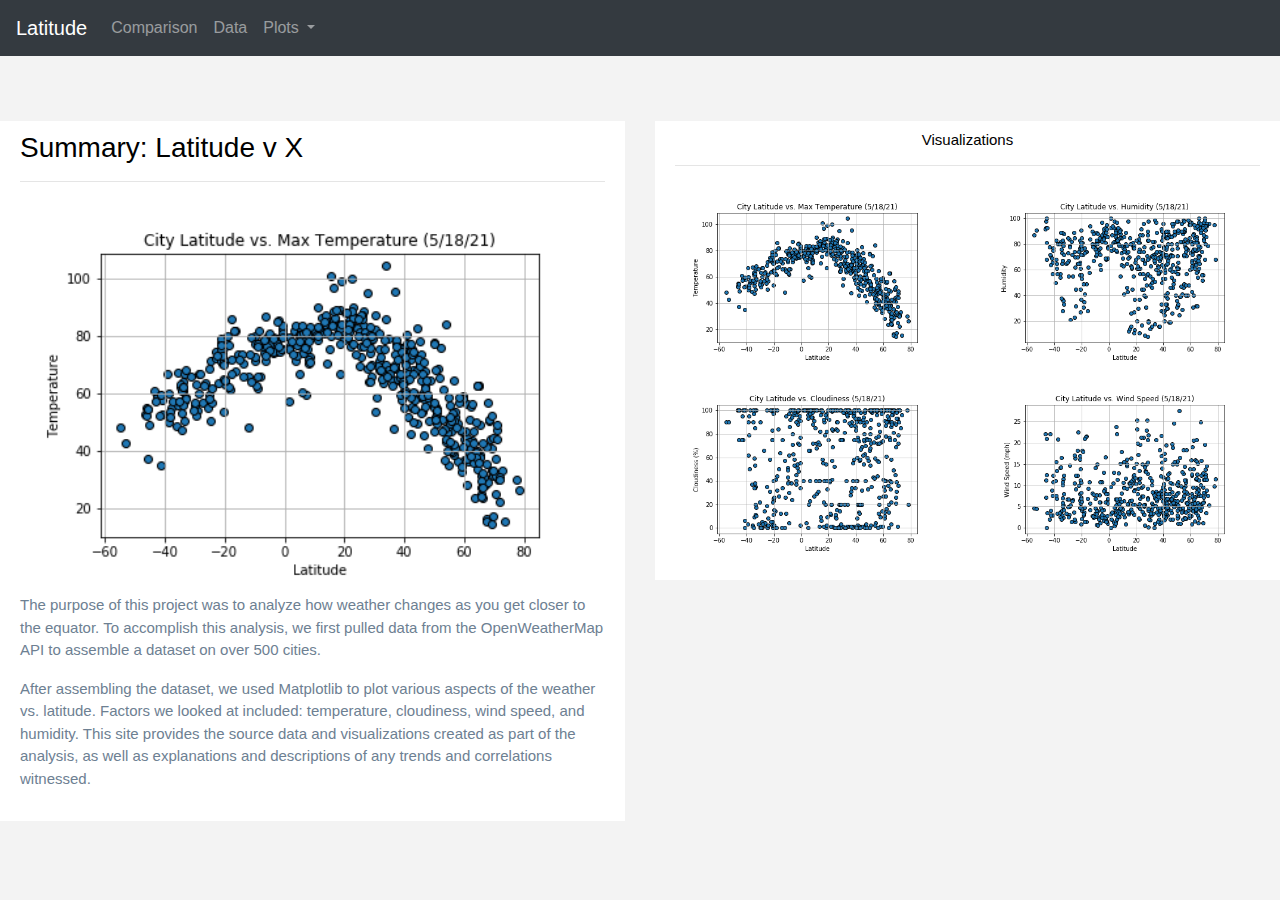
<file: index.html>
<!DOCTYPE html>
<html lang="en">

<head>
    <meta charset="UTF-8">
    <meta http-equiv="X-UA-Compatible" content="IE=edge">
    <meta name="viewport" content="width=device-width, initial-scale=1.0">
    <title>Main Page</title>
</head>
<link rel="stylesheet" href="https://stackpath.bootstrapcdn.com/bootstrap/4.3.1/css/bootstrap.min.css"
    integrity="sha384-ggOyR0iXCbMQv3Xipma34MD+dH/1fQ784/j6cY/iJTQUOhcWr7x9JvoRxT2MZw1T" crossorigin="anonymous">

<link rel="stylesheet" href="https://maxcdn.bootstrapcdn.com/bootstrap/4.0.0/css/bootstrap.min.css"
    integrity="sha384-Gn5384xqQ1aoWXA+058RXPxPg6fy4IWvTNh0E263XmFcJlSAwiGgFAW/dAiS6JXm" crossorigin="anonymous">
<link rel="stylesheet" type="text/css" href="st.css">


<body>
    <nav class="navbar navbar-expand-sm navbar-dark bg-dark">
        <a href="index.html" class="navbar-brand">Latitude</a>
        <button class="navbar-toggler" data-toggle="collapse" data-target="#navbarMenu">
            <span class="navbar-toggler-icon"></span>
        </button>
        <div class="collapse navbar-collapse" id="navbarMenu">
            <ul class="navbar-nav">
                <li>
                    <a href="Comparison.html" class="nav-link">Comparison</a>

                </li>
                <li>
                    <a href="Data.html" class="nav-link">Data</a>

                </li>

                <li class="nav-item dropdown">
                    <a class="nav-link dropdown-toggle" href="#" id="navbarDropdown" role="button"
                        data-toggle="dropdown" aria-haspopup="true" aria-expanded="false">
                        Plots
                    </a>
                    <div class="dropdown-menu" aria-labelledby="navbarDropdown">
                        <a class="dropdown-item" href="max_temp.html">Max Temperature</a>
                        <a class="dropdown-item" href="Humidity.html">Humidity</a>
                        <a class="dropdown-item" href="Cloudiness.html">Cloudiness</a>
                        <a class="dropdown-item" href="wind_speed.html">Wind Speed</a>

                    </div>
                </li>
            </ul>

        </div>


    </nav>





    <div class="row">
        <div class="col-md-6">
            <div class="box">
                <h3>Summary: Latitude v X</h3>
                <hr>
                <img id="bio-image" src="Images\Lat v temp.png" alt="temp">
                <p>The purpose of this project was to analyze how weather changes as you get closer to the
                    equator.
                    To accomplish this analysis, we first pulled data from the OpenWeatherMap API to assemble a
                    dataset on over 500 cities.</p>
                <p>After assembling the dataset, we used Matplotlib to plot various aspects of the weather vs.
                    latitude.
                    Factors we looked at included: temperature, cloudiness, wind speed, and humidity. This site
                    provides the
                    source data and visualizations created as part of the analysis, as well as explanations and
                    descriptions of
                    any trends and correlations witnessed.</p>
            </div>
        </div>


        <div class="col-md-6">
            <div class="box">
                <h5>Visualizations</h5>
                <hr>


                <div class="row">
                    <div class="col-md-6">
                        <a href="max_temp.html">
                            <img src="Images\Lat v temp.png" alt="Temp">
                        </a>
                    </div>
                    <div class="col-md-6">
                        <a href="Humidity.html">
                            <img src="Images\Lat v Humidity.png" alt="Humidity">
                        </a>
                    </div>
                    <div class="col-md-6">
                        <a href="Cloudiness.html">
                            <img src="Images\Lat v Cloudiness.png" alt="Cloudiness">
                        </a>

                    </div>
                    <div class="col-md-6">
                        <a href="wind_speed.html">
                            <img src="Images\Lat v Widnd Speed.png" alt="Widn Speed">
                        </a>
                    </div>


                </div>

            </div>

        </div>
    </div>




    <script src="https://code.jquery.com/jquery-3.2.1.slim.min.js"
        integrity="sha384-KJ3o2DKtIkvYIK3UENzmM7KCkRr/rE9/Qpg6aAZGJwFDMVNA/GpGFF93hXpG5KkN"
        crossorigin="anonymous"></script>
    <script src="https://cdnjs.cloudflare.com/ajax/libs/popper.js/1.12.9/umd/popper.min.js"
        integrity="sha384-ApNbgh9B+Y1QKtv3Rn7W3mgPxhU9K/ScQsAP7hUibX39j7fakFPskvXusvfa0b4Q"
        crossorigin="anonymous"></script>
    <script src="https://maxcdn.bootstrapcdn.com/bootstrap/4.0.0/js/bootstrap.min.js"
        integrity="sha384-JZR6Spejh4U02d8jOt6vLEHfe/JQGiRRSQQxSfFWpi1MquVdAyjUar5+76PVCmYl"
        crossorigin="anonymous"></script>


</body>


</html>
</file>
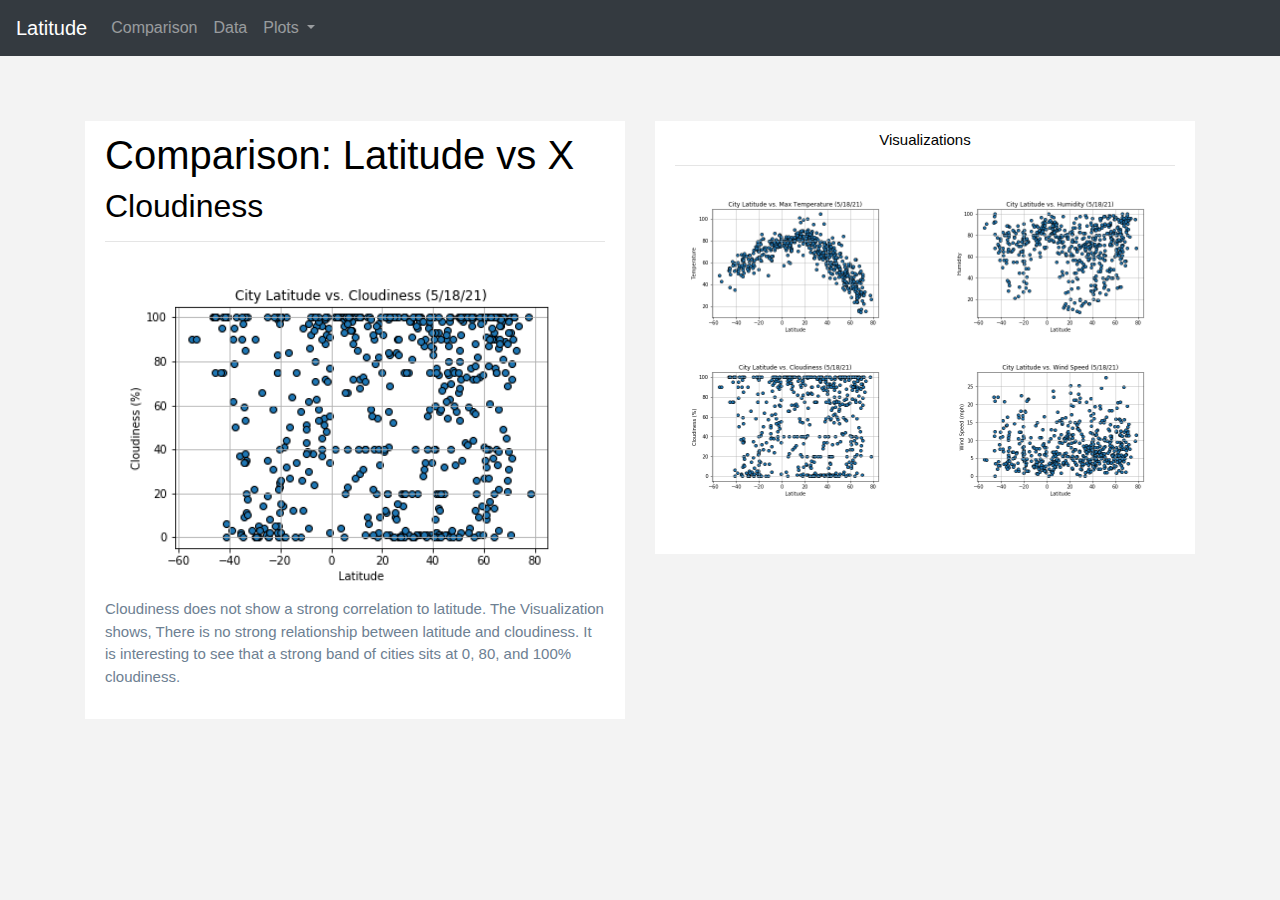
<file: Cloudiness.html>
<!DOCTYPE html>
<html lang="en">

<head>
    <meta charset="UTF-8">
    <meta http-equiv="X-UA-Compatible" content="IE=edge">
    <meta name="viewport" content="width=device-width, initial-scale=1.0">
    <title>Cloudiness</title>
</head>
<link rel="stylesheet" href="https://stackpath.bootstrapcdn.com/bootstrap/4.3.1/css/bootstrap.min.css"
    integrity="sha384-ggOyR0iXCbMQv3Xipma34MD+dH/1fQ784/j6cY/iJTQUOhcWr7x9JvoRxT2MZw1T" crossorigin="anonymous">
<link rel="stylesheet" type="text/css" href="st.css">


<body>
    <nav class="navbar navbar-expand-sm navbar-dark bg-dark">
        <a href="index.html" class="navbar-brand">Latitude</a>
        <button class="navbar-toggler" data-toggle="collapse" data-target="#navbarMenu">
            <span class="navbar-toggler-icon"></span>
        </button>
        <div class="collapse navbar-collapse" id="navbarMenu">
            <ul class="navbar-nav">
                <li>
                    <a href="Comparison.html" class="nav-link">Comparison</a>

                </li>
                <li>
                    <a href="Data.html" class="nav-link">Data</a>

                </li>

                <li class="nav-item dropdown">
                    <a class="nav-link dropdown-toggle" href="#" id="navbarDropdown" role="button"
                        data-toggle="dropdown" aria-haspopup="true" aria-expanded="false">
                        Plots
                    </a>
                    <div class="dropdown-menu" aria-labelledby="navbarDropdown">
                        <a class="dropdown-item" href="max_temp.html">Max Temperature</a>
                        <a class="dropdown-item" href="Humidity.html">Humidity</a>
                        <a class="dropdown-item" href="Cloudiness.html">Cloudiness</a>
                        <a class="dropdown-item" href="wind_speed.html">Wind Speed</a>

                    </div>
                </li>
            </ul>

        </div>


    </nav>


    <div class="container">
        <div class="row">
            <div class="col-md-6">
                <div class="box">
                    <h1 class="title">Comparison: Latitude vs X</h1>
                    <h2> Cloudiness</h2>
                    <hr>
                    <a target="_blank" href="\Images\Lat v Cloudiness.png">
                        <img src="\Images\Lat v Cloudiness.png" alt="Cloudiness"></a>
                    <p>Cloudiness does not show a strong correlation to latitude. The Visualization shows,
                        There is no strong relationship between latitude and cloudiness. It is interesting to see that a
                        strong band of cities sits at 0, 80, and 100% cloudiness.</p>

                </div>

            </div>






            <div class="col-md-6">
                <div class="box">
                    <h5>Visualizations</h5>
                    <hr>


                    <div class="row" style="padding-bottom: 30px;">
                        <div class="col-md-6">
                            <a href="max_temp.html">
                                <img id="bio-image" src="Images\Lat v temp.png" alt="Temp">
                            </a>
                        </div>
                        <div class="col-md-6">
                            <a href="Humidity.html">
                                <img src="Images\Lat v Humidity.png" alt="Humidity">
                            </a>
                        </div>
                        <div class="col-md-6">
                            <a href="Cloudiness.html">
                                <img src="Images\Lat v Cloudiness.png" alt="Cloudiness">
                            </a>

                        </div>
                        <div class="col-md-6">
                            <a href="wind_speed.html">
                                <img src="Images\Lat v Widnd Speed.png" alt="Widn Speed">
                            </a>
                        </div>


                    </div>


                </div>
            </div>

            <script src="https://code.jquery.com/jquery-3.2.1.slim.min.js"
                integrity="sha384-KJ3o2DKtIkvYIK3UENzmM7KCkRr/rE9/Qpg6aAZGJwFDMVNA/GpGFF93hXpG5KkN"
                crossorigin="anonymous"></script>
            <script src="https://cdnjs.cloudflare.com/ajax/libs/popper.js/1.12.9/umd/popper.min.js"
                integrity="sha384-ApNbgh9B+Y1QKtv3Rn7W3mgPxhU9K/ScQsAP7hUibX39j7fakFPskvXusvfa0b4Q"
                crossorigin="anonymous"></script>
            <script src="https://maxcdn.bootstrapcdn.com/bootstrap/4.0.0/js/bootstrap.min.js"
                integrity="sha384-JZR6Spejh4U02d8jOt6vLEHfe/JQGiRRSQQxSfFWpi1MquVdAyjUar5+76PVCmYl"
                crossorigin="anonymous"></script>
</body>

</html>
</file>
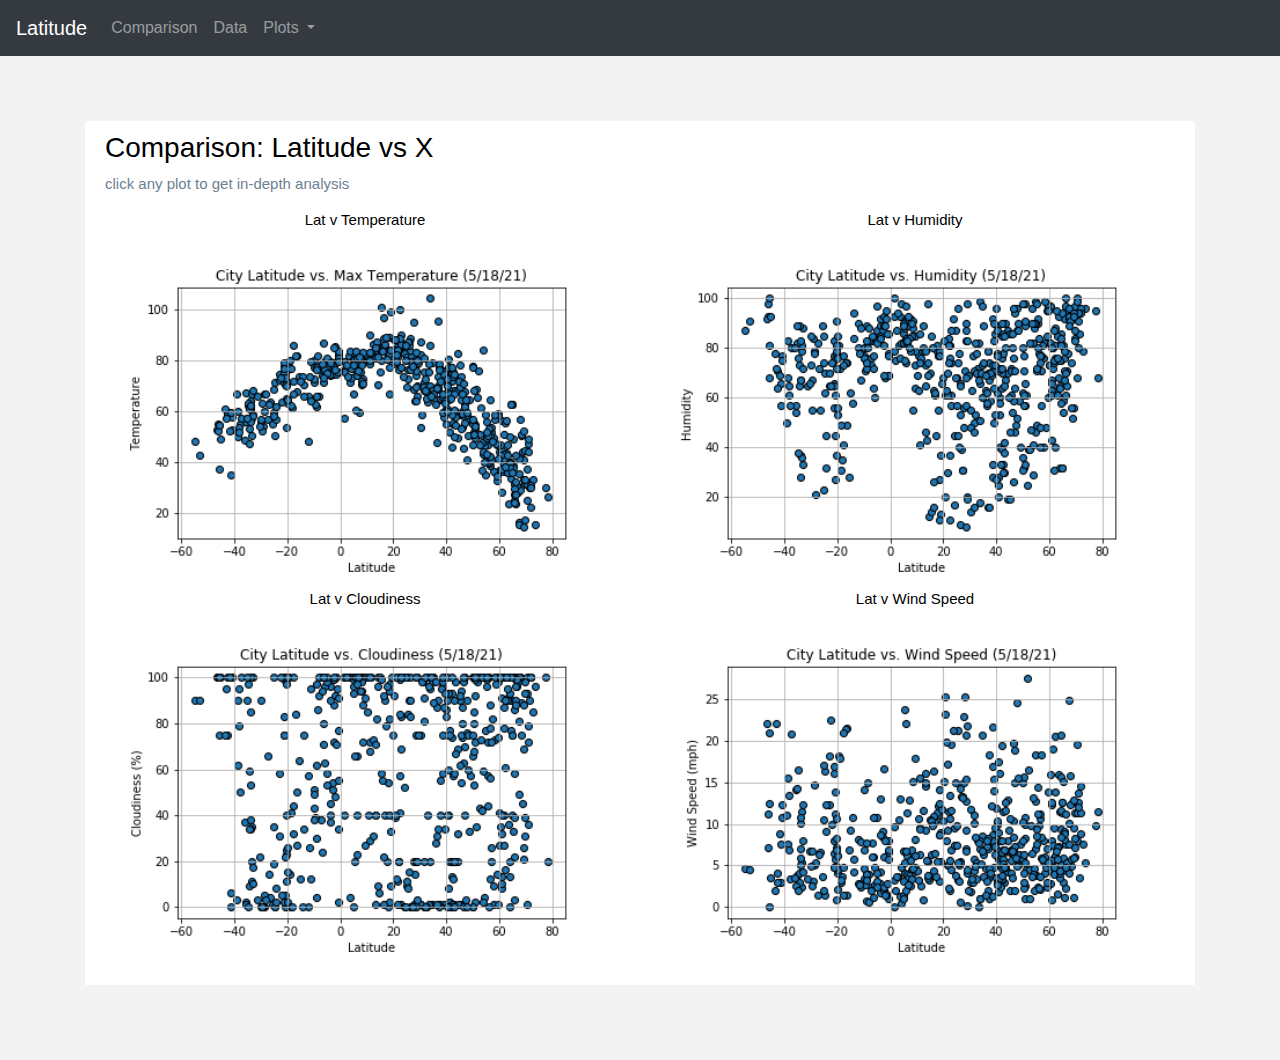
<file: Comparison.html>
<!DOCTYPE html>
<html lang="en">

<head>
    <meta charset="UTF-8">
    <meta http-equiv="X-UA-Compatible" content="IE=edge">
    <meta name="viewport" content="width=device-width, initial-scale=1.0">
    <title>Comparison</title>


</head>
<link rel="stylesheet" href="https://stackpath.bootstrapcdn.com/bootstrap/4.3.1/css/bootstrap.min.css"
    integrity="sha384-ggOyR0iXCbMQv3Xipma34MD+dH/1fQ784/j6cY/iJTQUOhcWr7x9JvoRxT2MZw1T" crossorigin="anonymous">
<link rel="stylesheet" type="text/css" href="st.css">



<body>
    <nav class="navbar navbar-expand-sm navbar-dark bg-dark">
        <a href="index.html" class="navbar-brand">Latitude</a>
        <button class="navbar-toggler" data-toggle="collapse" data-target="#navbarMenu">
            <span class="navbar-toggler-icon"></span>
        </button>
        <div class="collapse navbar-collapse" id="navbarMenu">
            <ul class="navbar-nav">
                <li>
                    <a href="Comparison.html" class="nav-link">Comparison</a>

                </li>
                <li>
                    <a href="Data.html" class="nav-link">Data</a>

                </li>

                <li class="nav-item dropdown">
                    <a class="nav-link dropdown-toggle" href="#" id="navbarDropdown" role="button"
                        data-toggle="dropdown" aria-haspopup="true" aria-expanded="false">
                        Plots
                    </a>
                    <div class="dropdown-menu" aria-labelledby="navbarDropdown">
                        <a class="dropdown-item" href="max_temp.html">Max Temperature</a>
                        <a class="dropdown-item" href="Humidity.html">Humidity</a>
                        <a class="dropdown-item" href="Cloudiness.html">Cloudiness</a>
                        <a class="dropdown-item" href="wind_speed.html">Wind Speed</a>

                    </div>
                </li>
            </ul>

        </div>


    </nav>

    <div class="container">
        <div class="box">
            <h3 class="title">Comparison: Latitude vs X</h3>
            <p> click any plot to get in-depth analysis</p>

            <div class="row">
                <div class="col-md-6">
                    <h5>Lat v Temperature</h5>
                    <p><a href="max_temp.html">
                            <img src="Images\Lat v temp.png" alt="Temp"></a>
                    </p>
                </div>



                <div class="col-md-6">
                    <h5>Lat v Humidity</h5>
                    <p><a href="Humidity.html">
                            <img src="Images\Lat v Humidity.png" alt="Humidity"></a></p>

                </div>
            </div>



            <div class="row">
                <div class="col-md-6">
                    <h5>Lat v Cloudiness</h5>
                    <p><a href="Cloudiness.html">
                            <img src="Images\Lat v Cloudiness.png" alt="Cloudiness"></a></p>
                </div>



                <div class="col-md-6">
                    <h5>Lat v Wind Speed</h5>
                    <div><a href="wind_speed.html">
                            <img src="Images\Lat v Widnd Speed.png" alt="Widn Speed"></a></div>

                </div>
            </div>
        </div>


    </div>


    <script src="https://code.jquery.com/jquery-3.2.1.slim.min.js"
        integrity="sha384-KJ3o2DKtIkvYIK3UENzmM7KCkRr/rE9/Qpg6aAZGJwFDMVNA/GpGFF93hXpG5KkN"
        crossorigin="anonymous"></script>
    <script src="https://cdnjs.cloudflare.com/ajax/libs/popper.js/1.12.9/umd/popper.min.js"
        integrity="sha384-ApNbgh9B+Y1QKtv3Rn7W3mgPxhU9K/ScQsAP7hUibX39j7fakFPskvXusvfa0b4Q"
        crossorigin="anonymous"></script>
    <script src="https://maxcdn.bootstrapcdn.com/bootstrap/4.0.0/js/bootstrap.min.js"
        integrity="sha384-JZR6Spejh4U02d8jOt6vLEHfe/JQGiRRSQQxSfFWpi1MquVdAyjUar5+76PVCmYl"
        crossorigin="anonymous"></script>

</body>

</html>
</file>
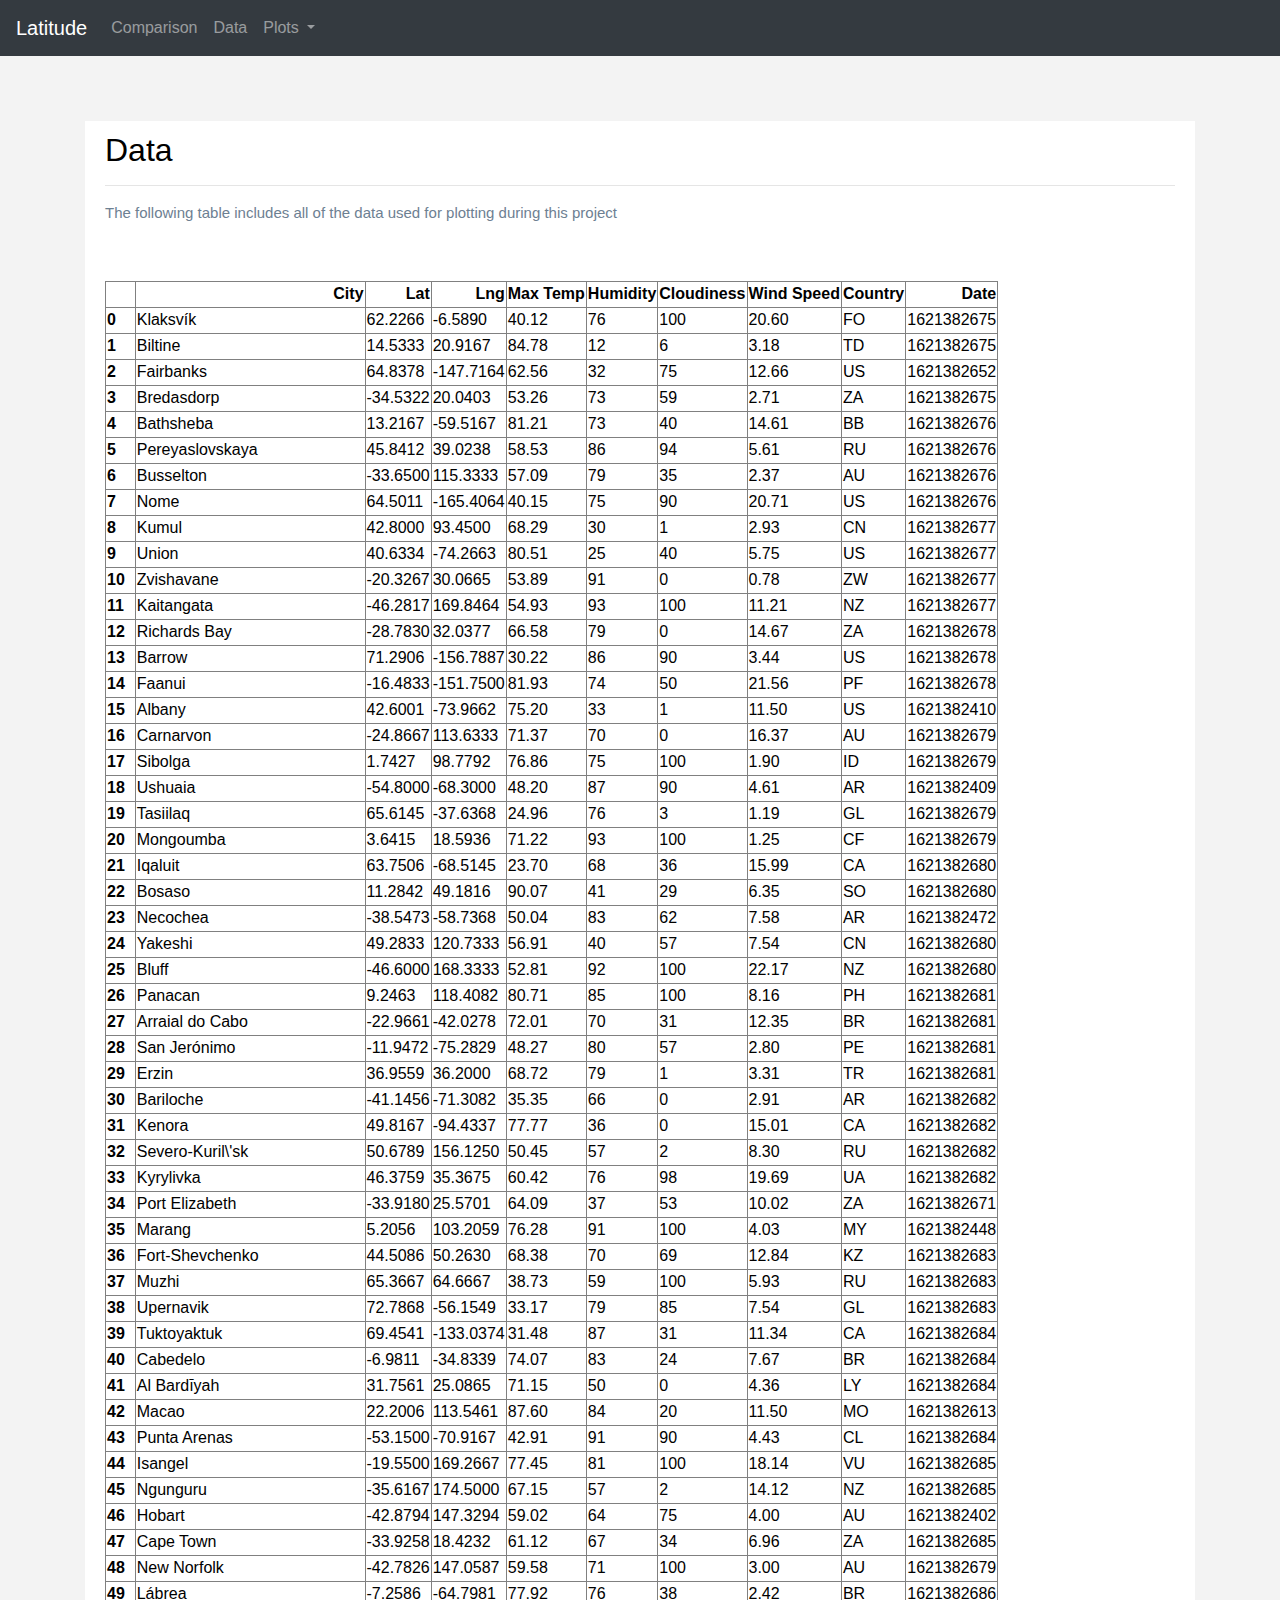
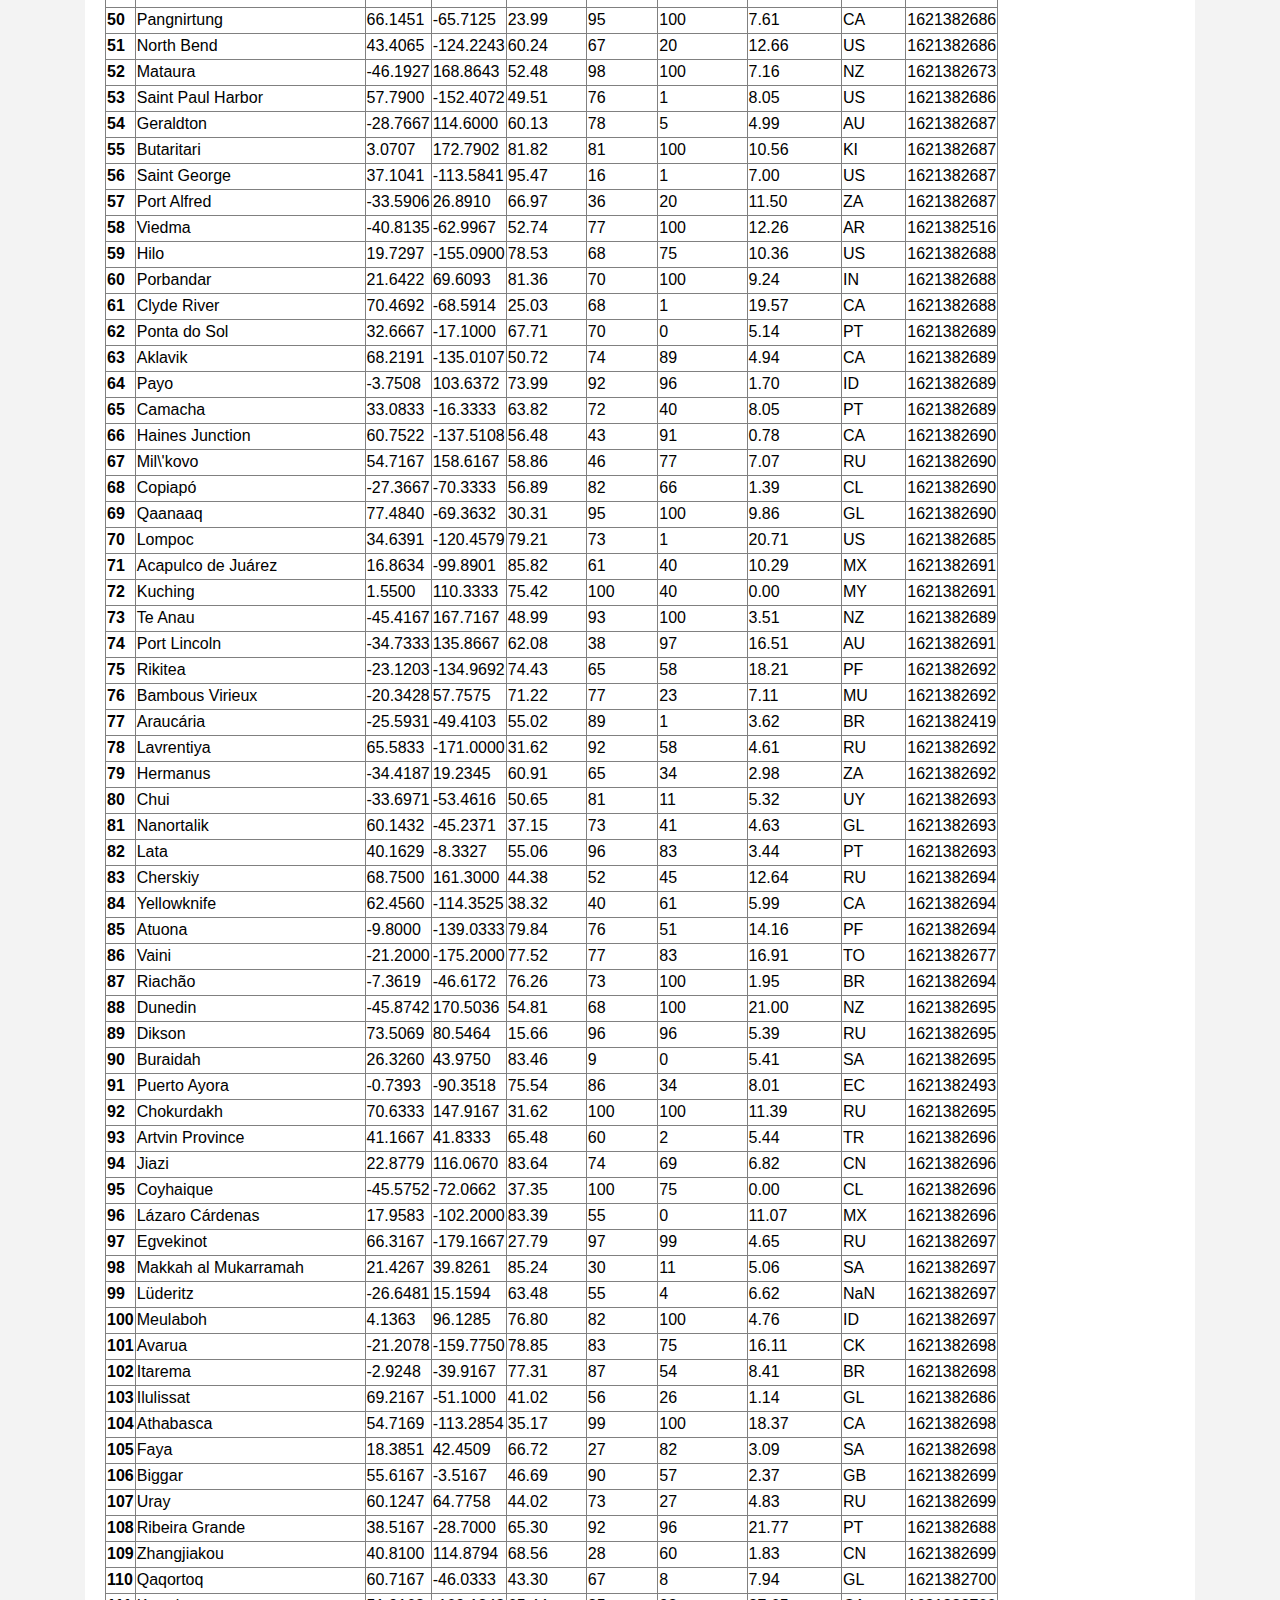
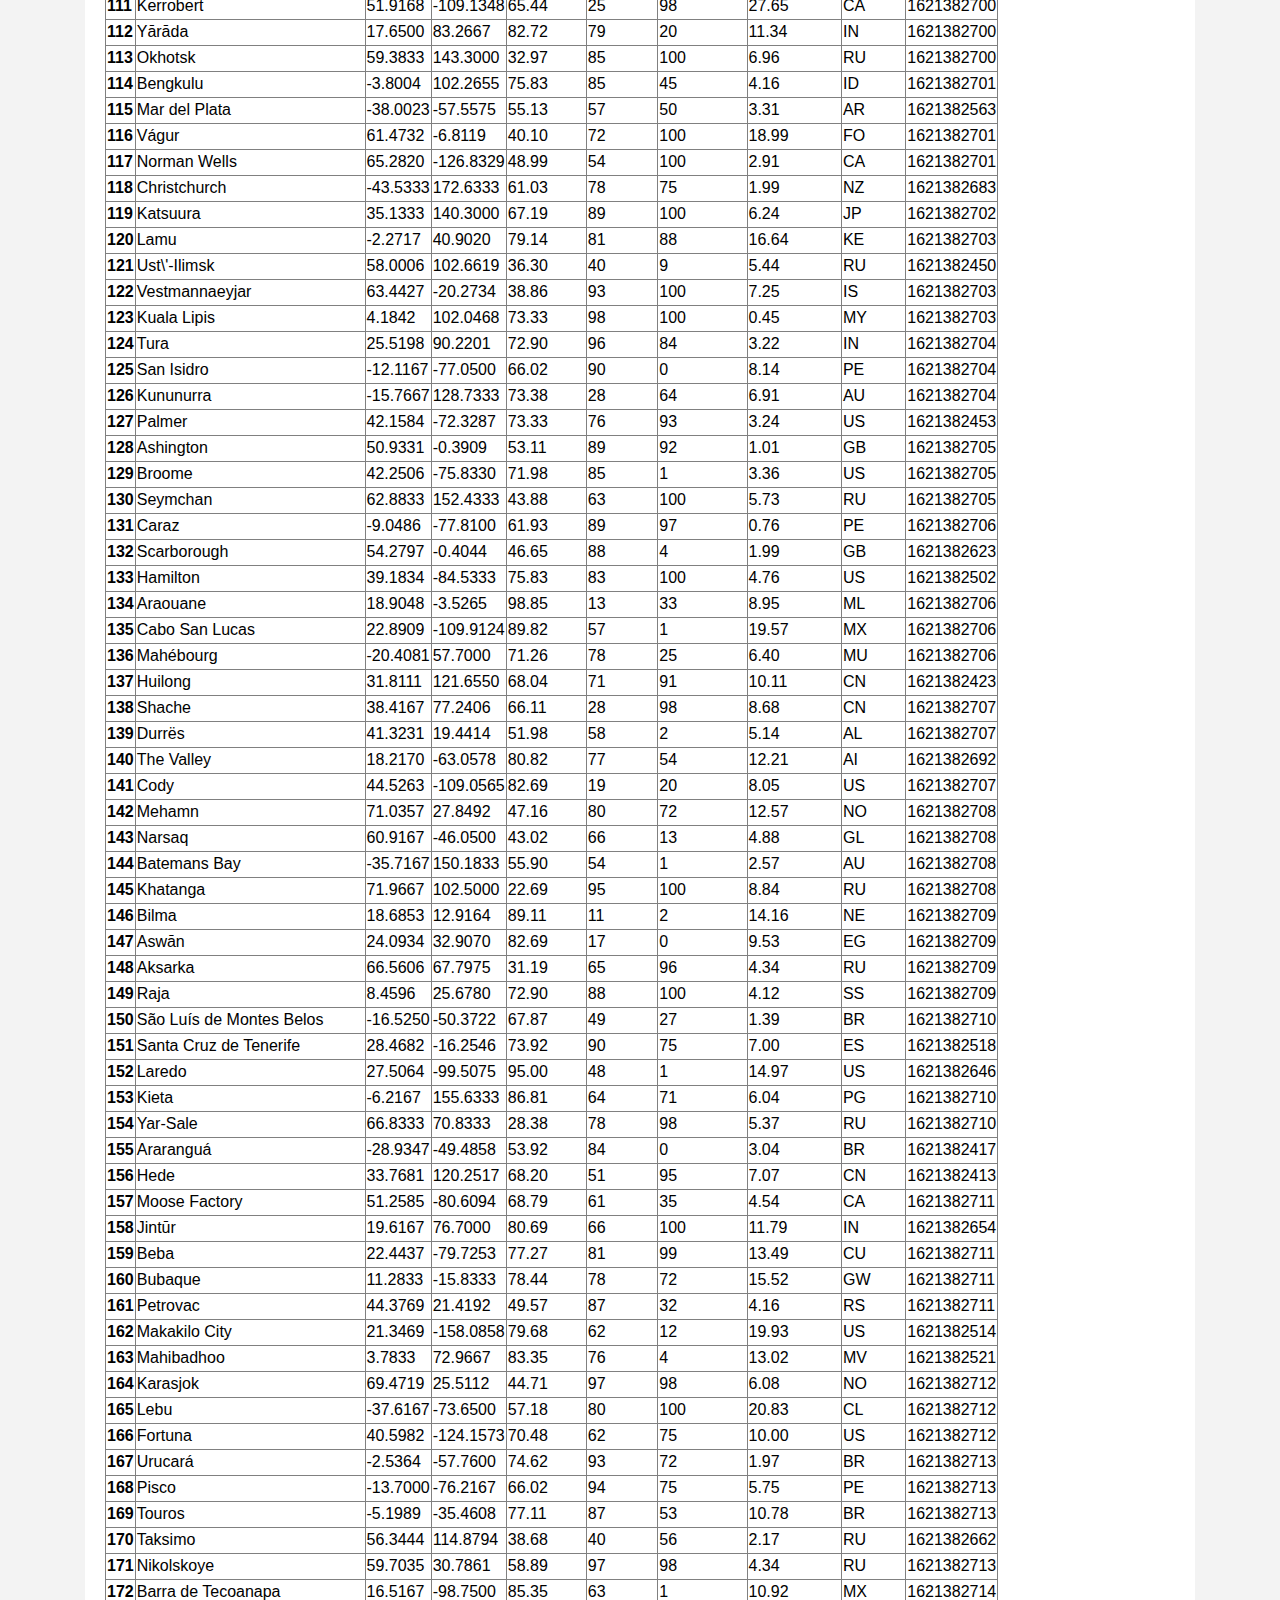
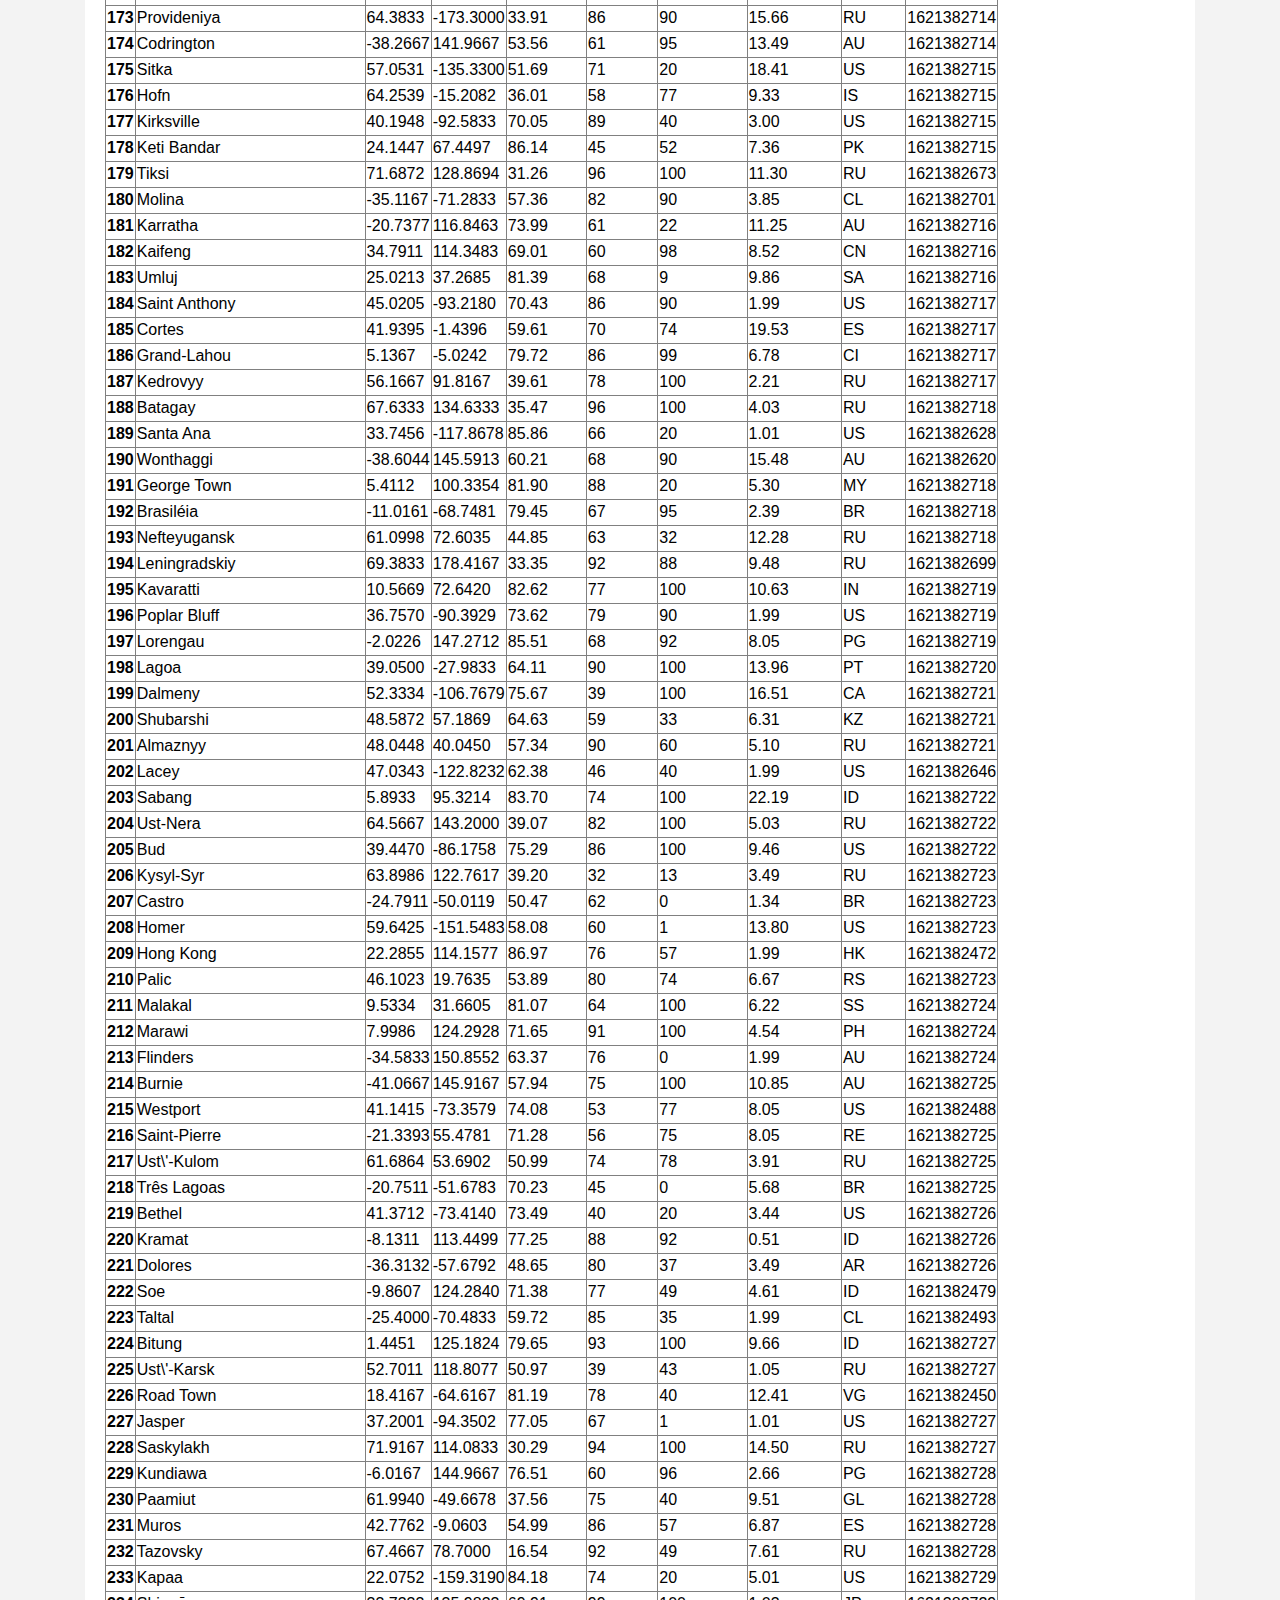
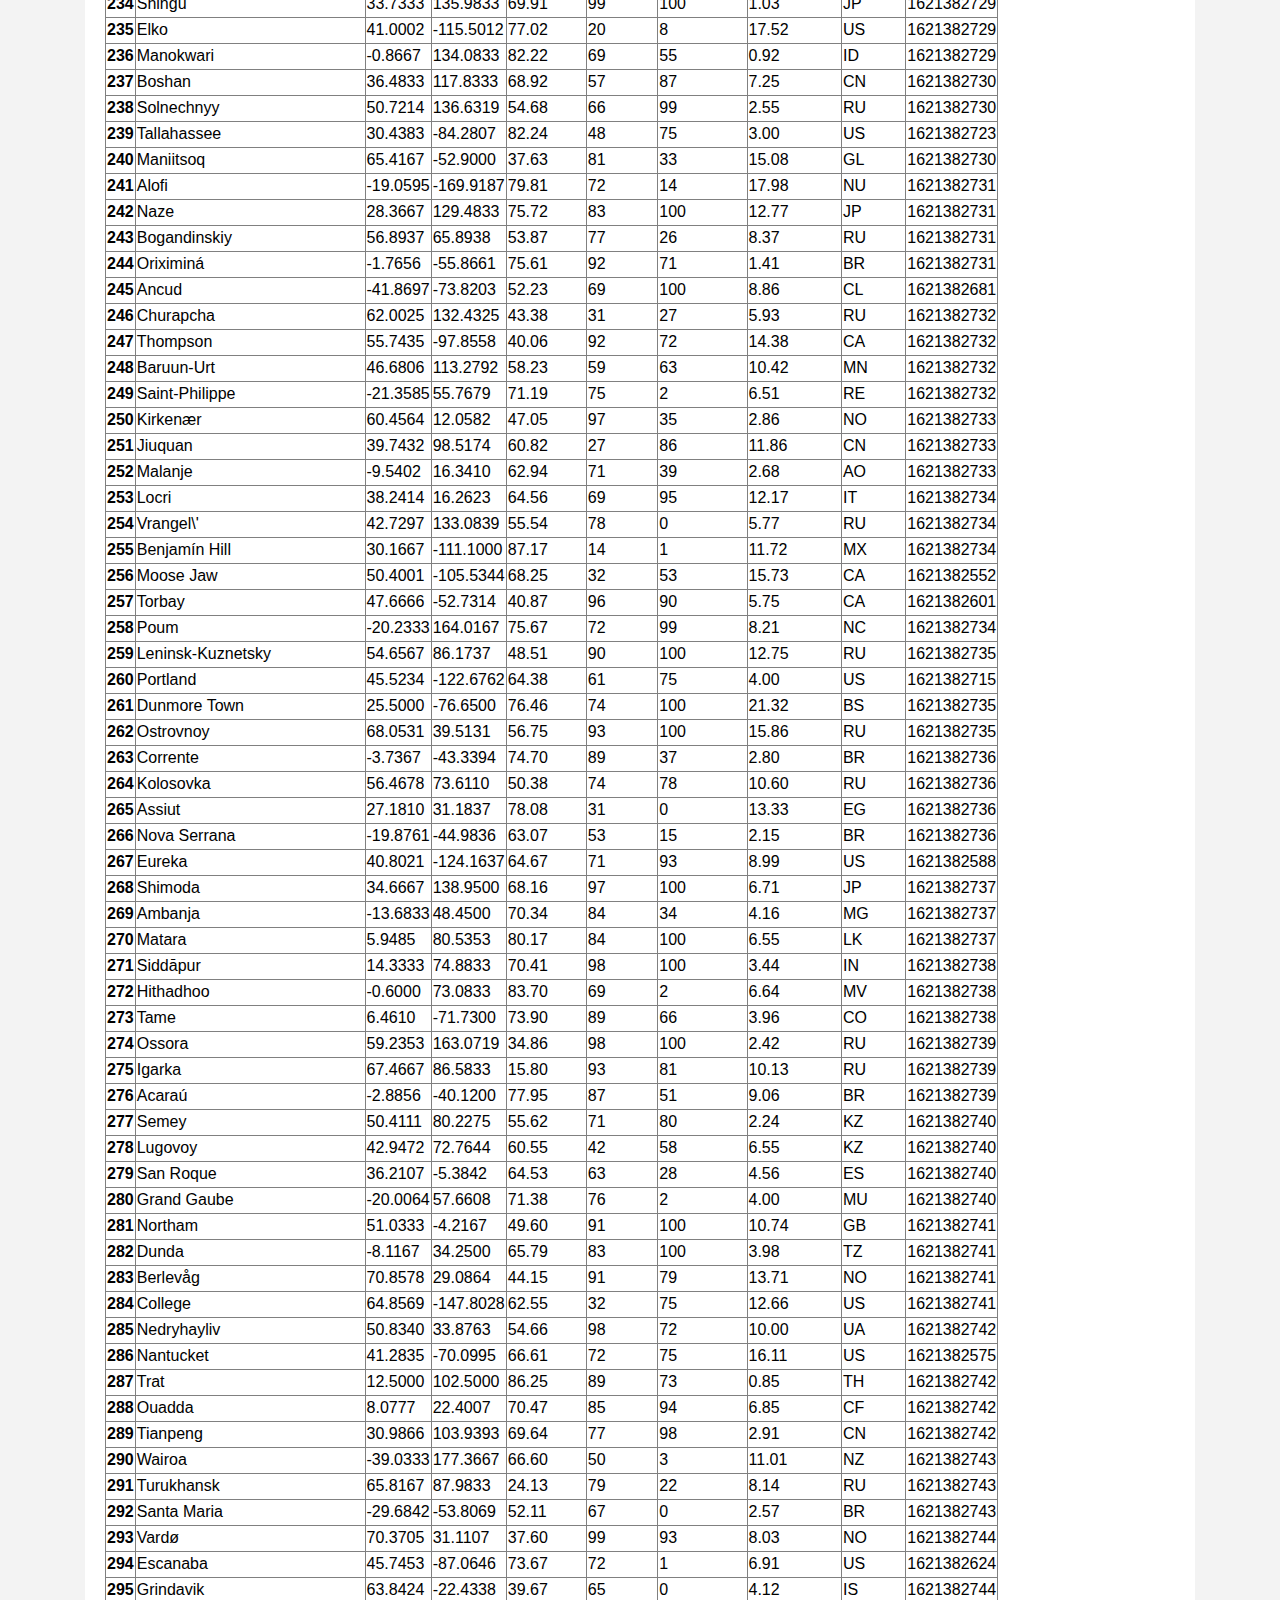
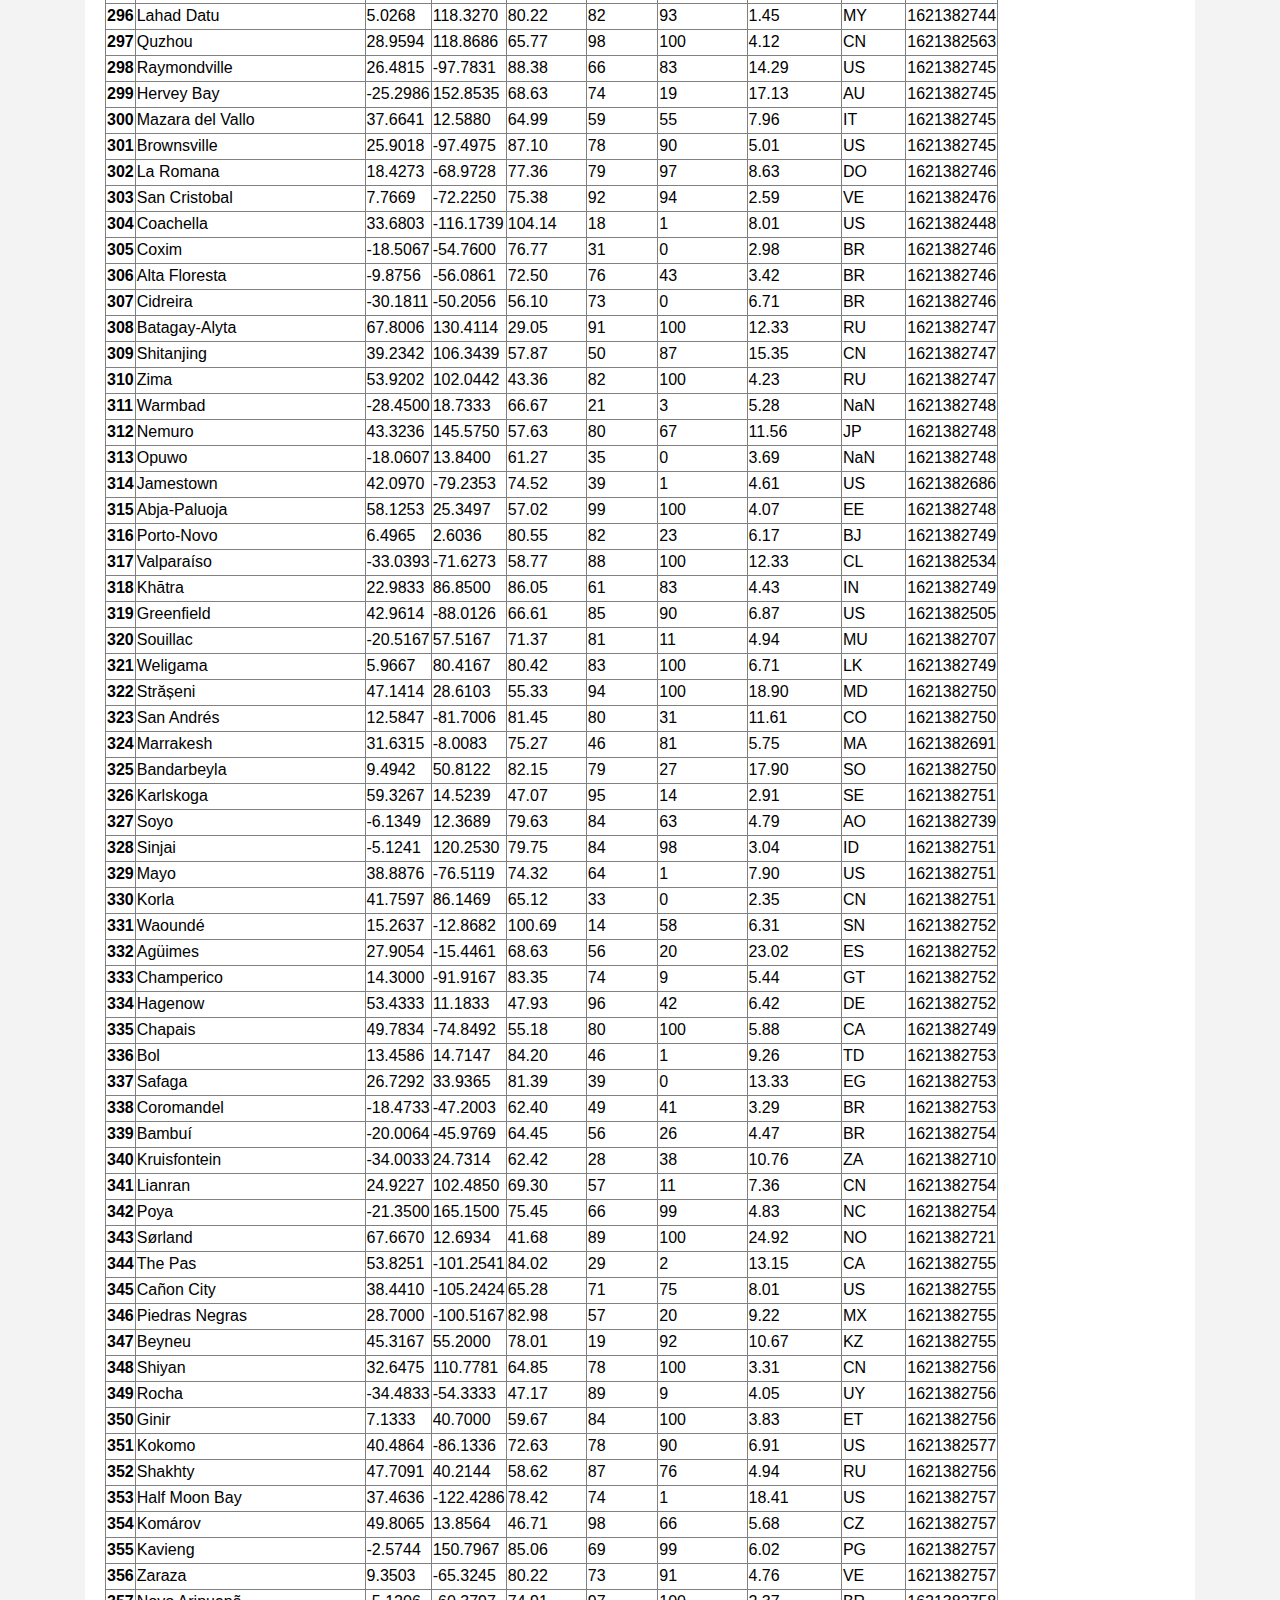
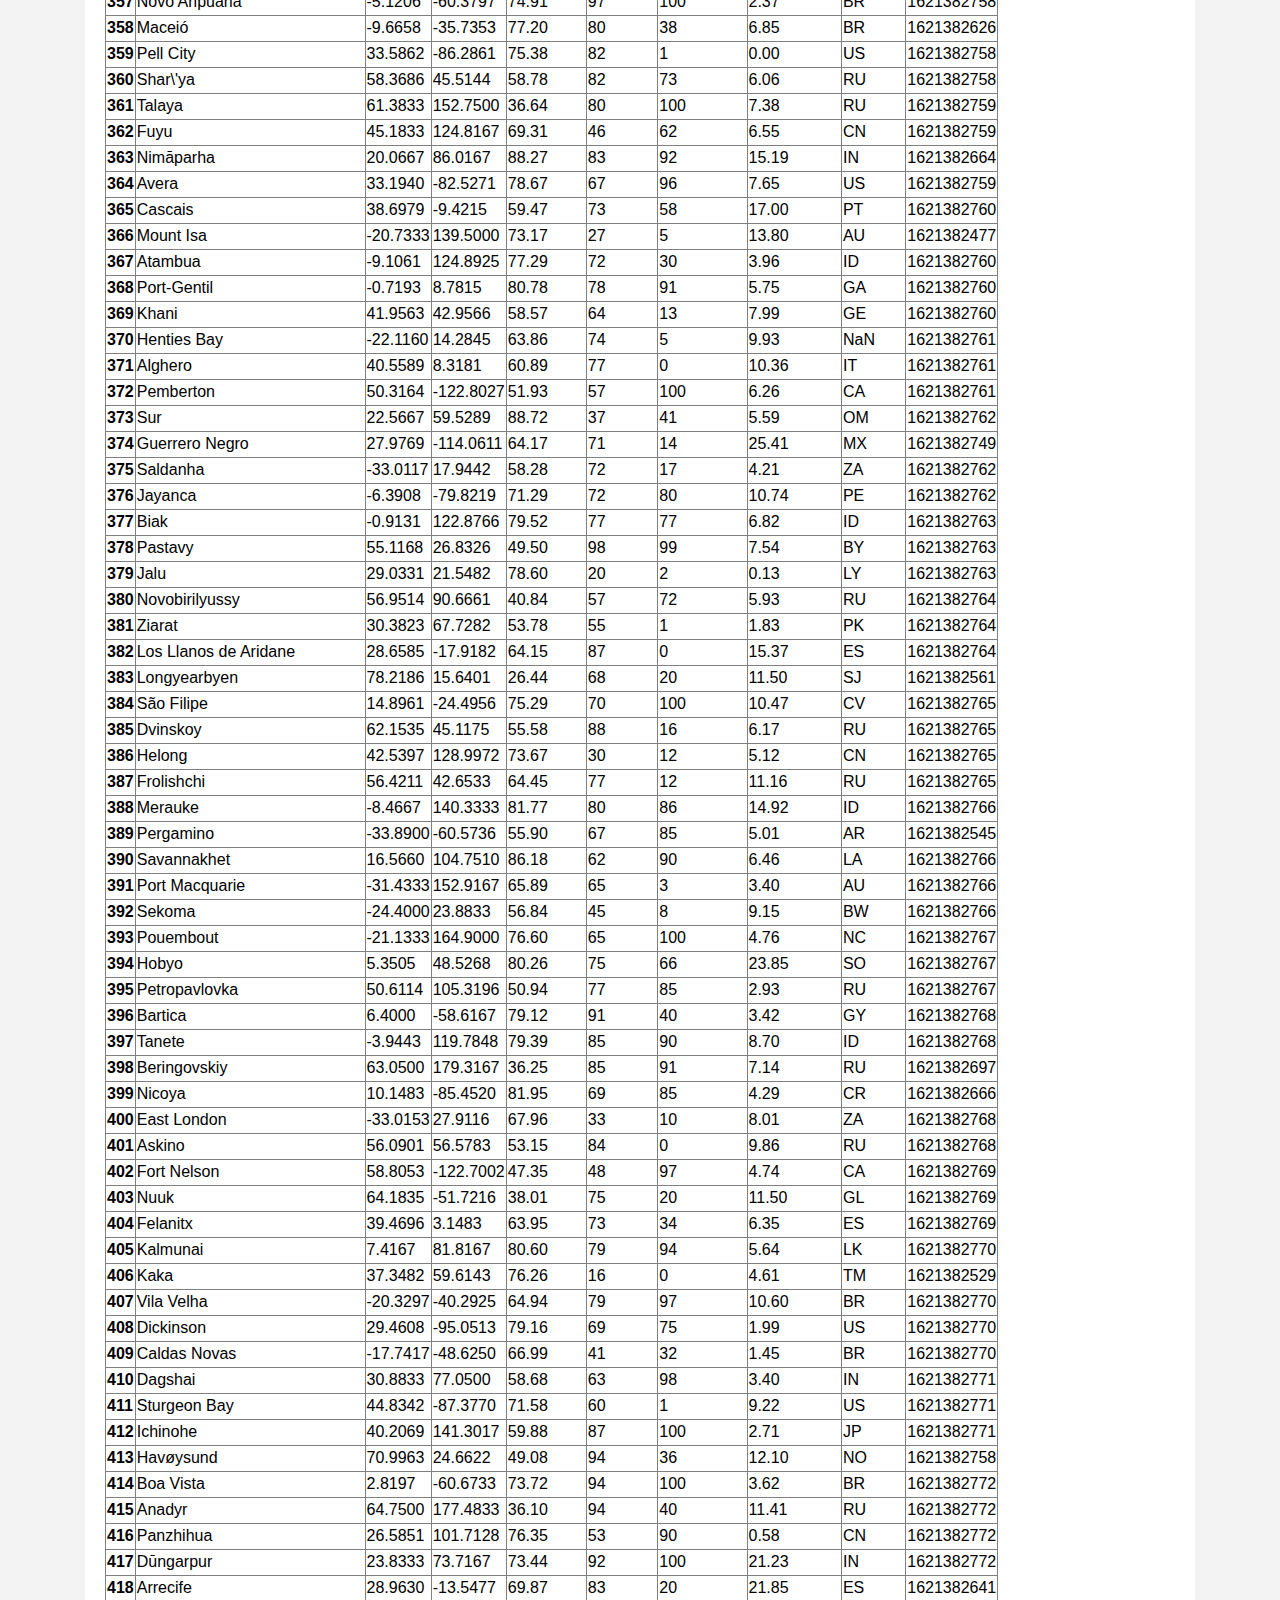
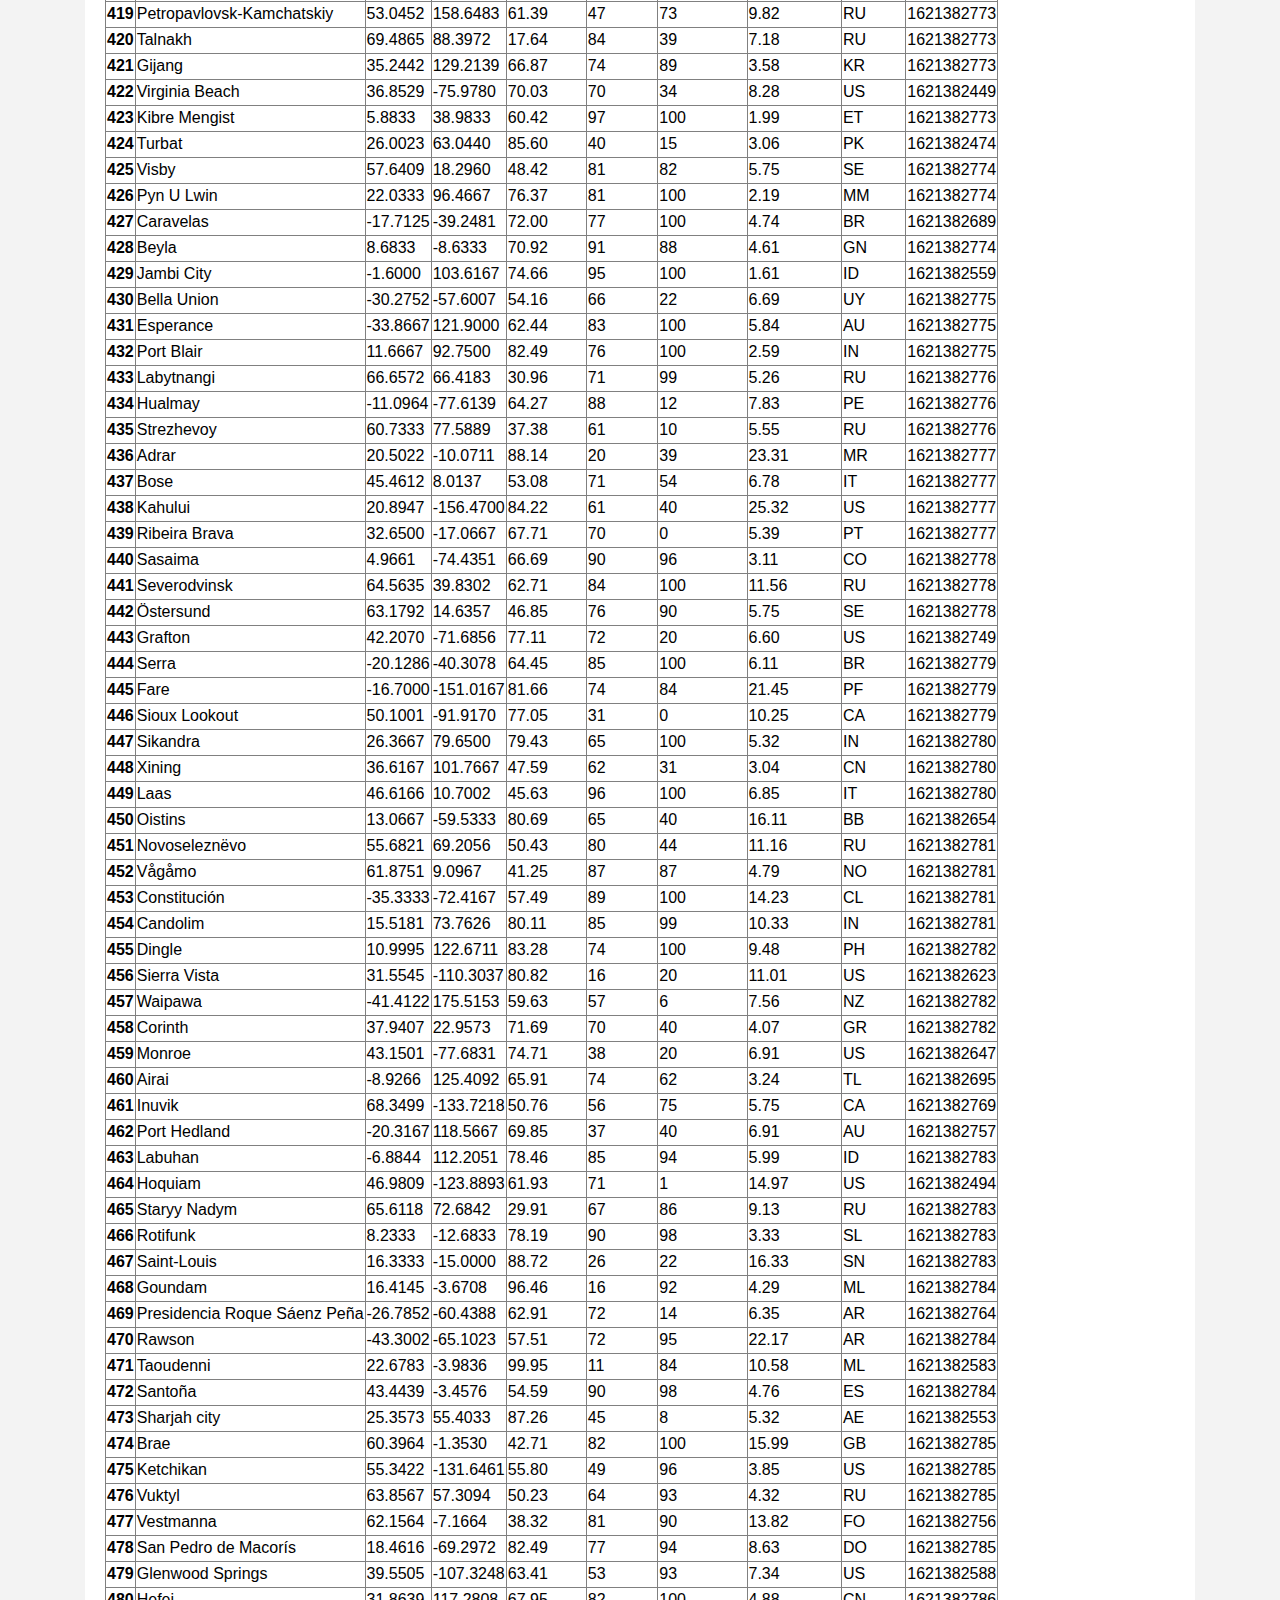
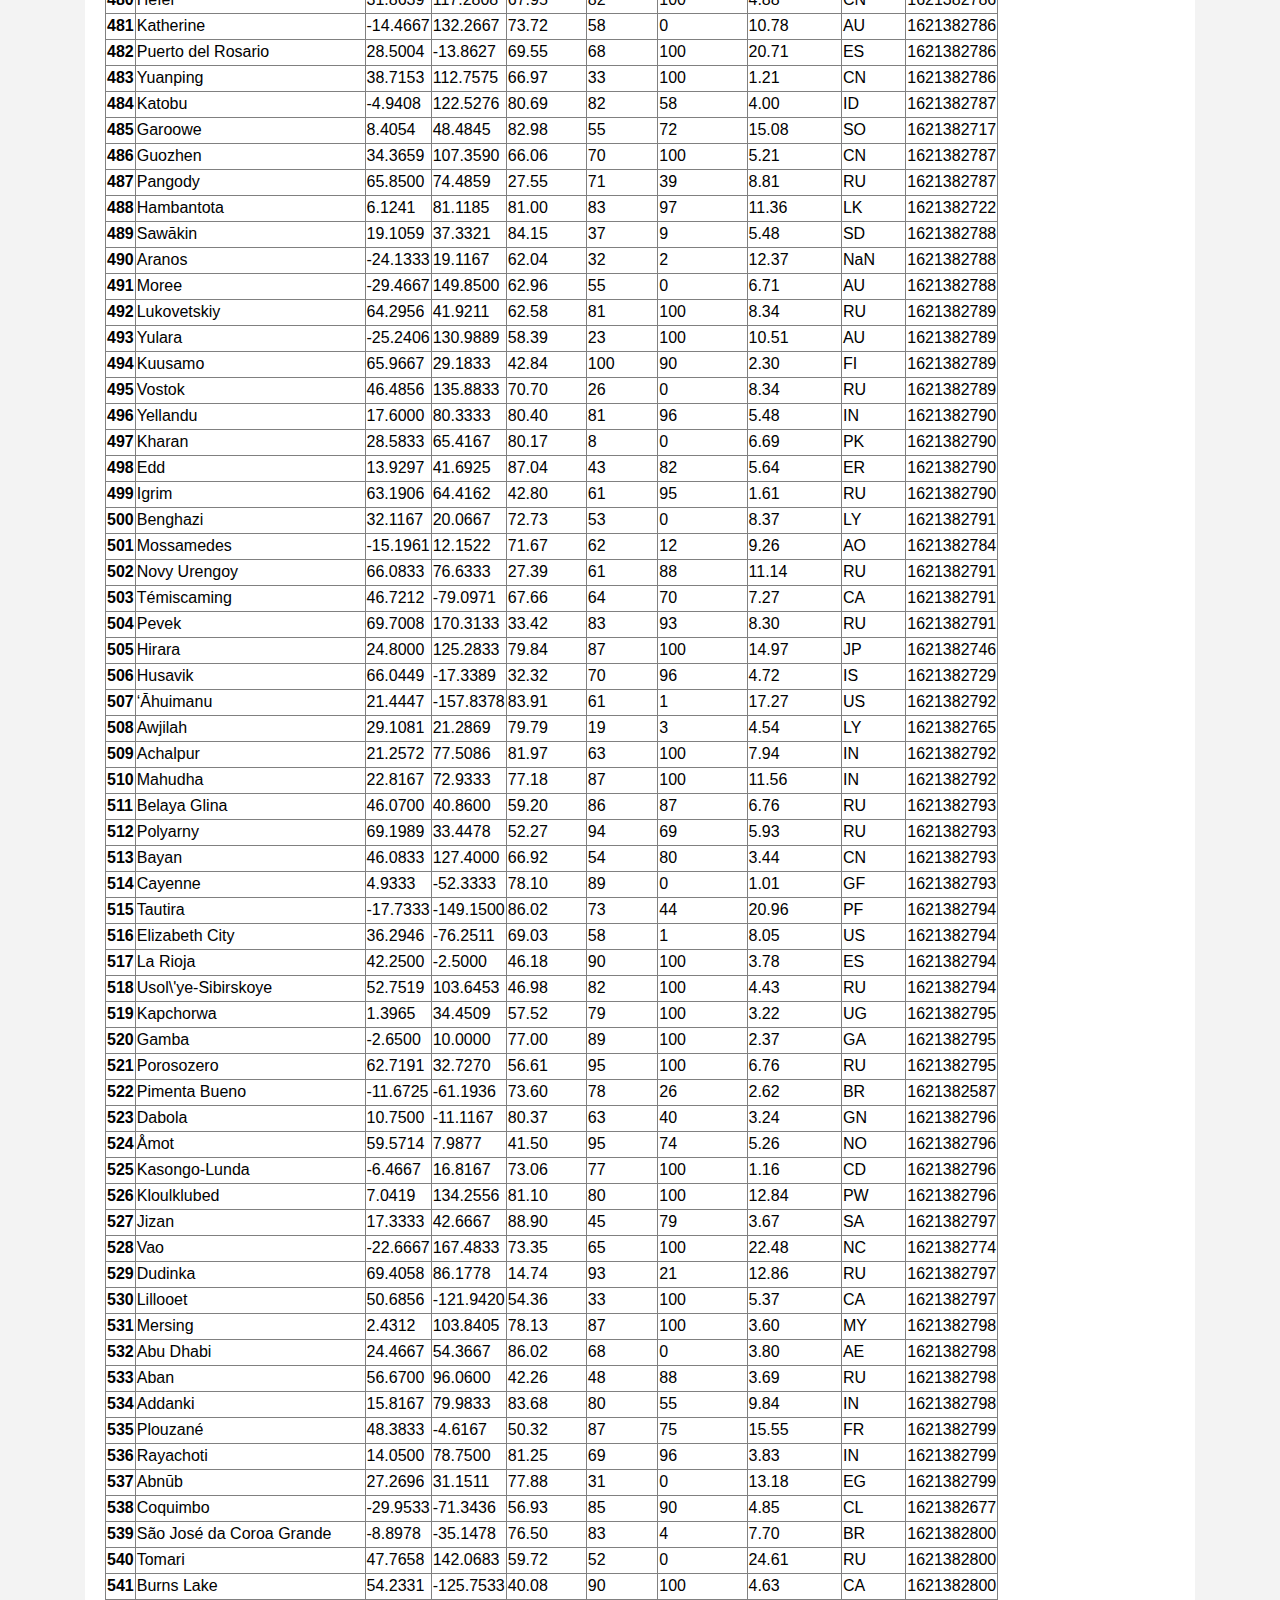
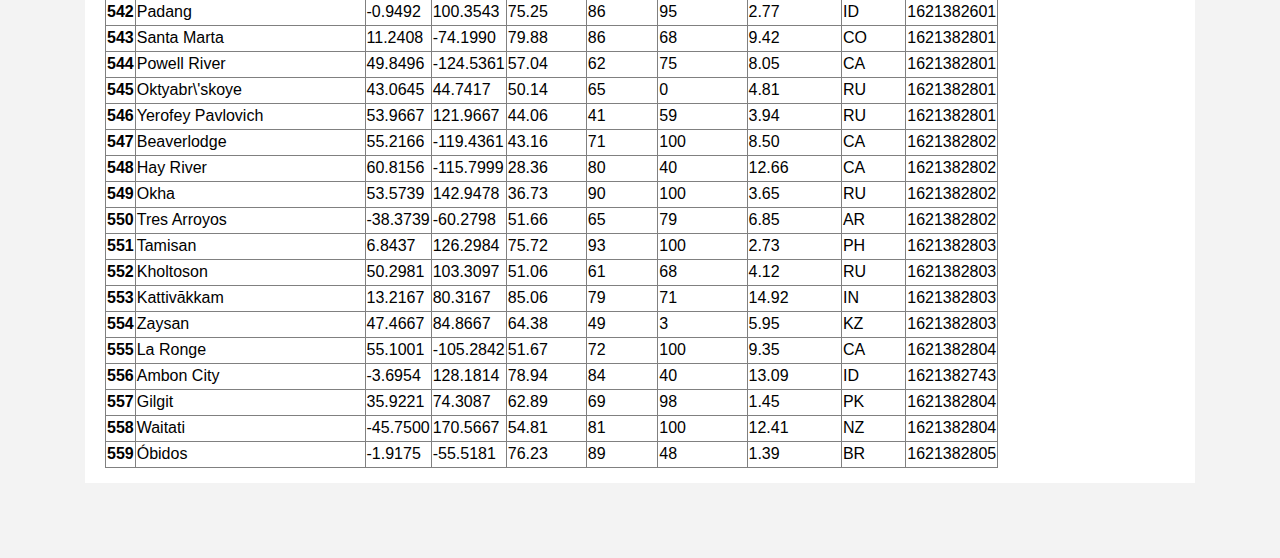
<file: Data.html>
<!DOCTYPE html>
<html lang="en">

<head>
    <meta charset="UTF-8">
    <meta http-equiv="X-UA-Compatible" content="IE=edge">
    <meta name="viewport" content="width=device-width, initial-scale=1.0">
    <title>Main Page</title>
</head>
<link rel="stylesheet" href="https://stackpath.bootstrapcdn.com/bootstrap/4.3.1/css/bootstrap.min.css"
    integrity="sha384-ggOyR0iXCbMQv3Xipma34MD+dH/1fQ784/j6cY/iJTQUOhcWr7x9JvoRxT2MZw1T" crossorigin="anonymous">
<link rel="stylesheet" href="https://maxcdn.bootstrapcdn.com/bootstrap/4.0.0/css/bootstrap.min.css"
    integrity="sha384-Gn5384xqQ1aoWXA+058RXPxPg6fy4IWvTNh0E263XmFcJlSAwiGgFAW/dAiS6JXm" crossorigin="anonymous">
<link rel="stylesheet" type="text/css" href="st.css">


<body>
    <nav class="navbar navbar-expand-sm navbar-dark bg-dark">
        <a href="index.html" class="navbar-brand">Latitude</a>
        <button class="navbar-toggler" data-toggle="collapse" data-target="#navbarMenu">
            <span class="navbar-toggler-icon"></span>
        </button>
        <div class="collapse navbar-collapse" id="navbarMenu">
            <ul class="navbar-nav">
                <li>
                    <a href="Comparison.html" class="nav-link">Comparison</a>

                </li>
                <li>
                    <a href="Data.html" class="nav-link">Data</a>

                </li>

                <li class="nav-item dropdown">
                    <a class="nav-link dropdown-toggle" href="#" id="navbarDropdown" role="button"
                        data-toggle="dropdown" aria-haspopup="true" aria-expanded="false">
                        Plots
                    </a>
                    <div class="dropdown-menu" aria-labelledby="navbarDropdown">
                        <a class="dropdown-item" href="max_temp.html">Max Temperature</a>
                        <a class="dropdown-item" href="Humidity.html">Humidity</a>
                        <a class="dropdown-item" href="Cloudiness.html">Cloudiness</a>
                        <a class="dropdown-item" href="wind_speed.html">Wind Speed</a>

                    </div>
                </li>
            </ul>

        </div>


    </nav>


    <div class="container">
        <div class="box">
            <h2>Data</h2>
            <hr>
            <p>The following table includes all of the data used for plotting during this project</p>
            <br>
            <div class="table-responsive" style="overflow-x:auto" style="overflow-y: auto">
                <table class="table table-striped">
                    <thead>
                        <tr>
                            <table border="1" class="dataframe">
                                <thead>
                                    <tr style="text-align: right;">
                                        <th></th>
                                        <th>City</th>
                                        <th>Lat</th>
                                        <th>Lng</th>
                                        <th>Max Temp</th>
                                        <th>Humidity</th>
                                        <th>Cloudiness</th>
                                        <th>Wind Speed</th>
                                        <th>Country</th>
                                        <th>Date</th>
                                    </tr>
                                </thead>
                                <tbody>
                                    <tr>
                                        <th>0</th>
                                        <td>Klaksvík</td>
                                        <td>62.2266</td>
                                        <td>-6.5890</td>
                                        <td>40.12</td>
                                        <td>76</td>
                                        <td>100</td>
                                        <td>20.60</td>
                                        <td>FO</td>
                                        <td>1621382675</td>
                                    </tr>
                                    <tr>
                                        <th>1</th>
                                        <td>Biltine</td>
                                        <td>14.5333</td>
                                        <td>20.9167</td>
                                        <td>84.78</td>
                                        <td>12</td>
                                        <td>6</td>
                                        <td>3.18</td>
                                        <td>TD</td>
                                        <td>1621382675</td>
                                    </tr>
                                    <tr>
                                        <th>2</th>
                                        <td>Fairbanks</td>
                                        <td>64.8378</td>
                                        <td>-147.7164</td>
                                        <td>62.56</td>
                                        <td>32</td>
                                        <td>75</td>
                                        <td>12.66</td>
                                        <td>US</td>
                                        <td>1621382652</td>
                                    </tr>
                                    <tr>
                                        <th>3</th>
                                        <td>Bredasdorp</td>
                                        <td>-34.5322</td>
                                        <td>20.0403</td>
                                        <td>53.26</td>
                                        <td>73</td>
                                        <td>59</td>
                                        <td>2.71</td>
                                        <td>ZA</td>
                                        <td>1621382675</td>
                                    </tr>
                                    <tr>
                                        <th>4</th>
                                        <td>Bathsheba</td>
                                        <td>13.2167</td>
                                        <td>-59.5167</td>
                                        <td>81.21</td>
                                        <td>73</td>
                                        <td>40</td>
                                        <td>14.61</td>
                                        <td>BB</td>
                                        <td>1621382676</td>
                                    </tr>
                                    <tr>
                                        <th>5</th>
                                        <td>Pereyaslovskaya</td>
                                        <td>45.8412</td>
                                        <td>39.0238</td>
                                        <td>58.53</td>
                                        <td>86</td>
                                        <td>94</td>
                                        <td>5.61</td>
                                        <td>RU</td>
                                        <td>1621382676</td>
                                    </tr>
                                    <tr>
                                        <th>6</th>
                                        <td>Busselton</td>
                                        <td>-33.6500</td>
                                        <td>115.3333</td>
                                        <td>57.09</td>
                                        <td>79</td>
                                        <td>35</td>
                                        <td>2.37</td>
                                        <td>AU</td>
                                        <td>1621382676</td>
                                    </tr>
                                    <tr>
                                        <th>7</th>
                                        <td>Nome</td>
                                        <td>64.5011</td>
                                        <td>-165.4064</td>
                                        <td>40.15</td>
                                        <td>75</td>
                                        <td>90</td>
                                        <td>20.71</td>
                                        <td>US</td>
                                        <td>1621382676</td>
                                    </tr>
                                    <tr>
                                        <th>8</th>
                                        <td>Kumul</td>
                                        <td>42.8000</td>
                                        <td>93.4500</td>
                                        <td>68.29</td>
                                        <td>30</td>
                                        <td>1</td>
                                        <td>2.93</td>
                                        <td>CN</td>
                                        <td>1621382677</td>
                                    </tr>
                                    <tr>
                                        <th>9</th>
                                        <td>Union</td>
                                        <td>40.6334</td>
                                        <td>-74.2663</td>
                                        <td>80.51</td>
                                        <td>25</td>
                                        <td>40</td>
                                        <td>5.75</td>
                                        <td>US</td>
                                        <td>1621382677</td>
                                    </tr>
                                    <tr>
                                        <th>10</th>
                                        <td>Zvishavane</td>
                                        <td>-20.3267</td>
                                        <td>30.0665</td>
                                        <td>53.89</td>
                                        <td>91</td>
                                        <td>0</td>
                                        <td>0.78</td>
                                        <td>ZW</td>
                                        <td>1621382677</td>
                                    </tr>
                                    <tr>
                                        <th>11</th>
                                        <td>Kaitangata</td>
                                        <td>-46.2817</td>
                                        <td>169.8464</td>
                                        <td>54.93</td>
                                        <td>93</td>
                                        <td>100</td>
                                        <td>11.21</td>
                                        <td>NZ</td>
                                        <td>1621382677</td>
                                    </tr>
                                    <tr>
                                        <th>12</th>
                                        <td>Richards Bay</td>
                                        <td>-28.7830</td>
                                        <td>32.0377</td>
                                        <td>66.58</td>
                                        <td>79</td>
                                        <td>0</td>
                                        <td>14.67</td>
                                        <td>ZA</td>
                                        <td>1621382678</td>
                                    </tr>
                                    <tr>
                                        <th>13</th>
                                        <td>Barrow</td>
                                        <td>71.2906</td>
                                        <td>-156.7887</td>
                                        <td>30.22</td>
                                        <td>86</td>
                                        <td>90</td>
                                        <td>3.44</td>
                                        <td>US</td>
                                        <td>1621382678</td>
                                    </tr>
                                    <tr>
                                        <th>14</th>
                                        <td>Faanui</td>
                                        <td>-16.4833</td>
                                        <td>-151.7500</td>
                                        <td>81.93</td>
                                        <td>74</td>
                                        <td>50</td>
                                        <td>21.56</td>
                                        <td>PF</td>
                                        <td>1621382678</td>
                                    </tr>
                                    <tr>
                                        <th>15</th>
                                        <td>Albany</td>
                                        <td>42.6001</td>
                                        <td>-73.9662</td>
                                        <td>75.20</td>
                                        <td>33</td>
                                        <td>1</td>
                                        <td>11.50</td>
                                        <td>US</td>
                                        <td>1621382410</td>
                                    </tr>
                                    <tr>
                                        <th>16</th>
                                        <td>Carnarvon</td>
                                        <td>-24.8667</td>
                                        <td>113.6333</td>
                                        <td>71.37</td>
                                        <td>70</td>
                                        <td>0</td>
                                        <td>16.37</td>
                                        <td>AU</td>
                                        <td>1621382679</td>
                                    </tr>
                                    <tr>
                                        <th>17</th>
                                        <td>Sibolga</td>
                                        <td>1.7427</td>
                                        <td>98.7792</td>
                                        <td>76.86</td>
                                        <td>75</td>
                                        <td>100</td>
                                        <td>1.90</td>
                                        <td>ID</td>
                                        <td>1621382679</td>
                                    </tr>
                                    <tr>
                                        <th>18</th>
                                        <td>Ushuaia</td>
                                        <td>-54.8000</td>
                                        <td>-68.3000</td>
                                        <td>48.20</td>
                                        <td>87</td>
                                        <td>90</td>
                                        <td>4.61</td>
                                        <td>AR</td>
                                        <td>1621382409</td>
                                    </tr>
                                    <tr>
                                        <th>19</th>
                                        <td>Tasiilaq</td>
                                        <td>65.6145</td>
                                        <td>-37.6368</td>
                                        <td>24.96</td>
                                        <td>76</td>
                                        <td>3</td>
                                        <td>1.19</td>
                                        <td>GL</td>
                                        <td>1621382679</td>
                                    </tr>
                                    <tr>
                                        <th>20</th>
                                        <td>Mongoumba</td>
                                        <td>3.6415</td>
                                        <td>18.5936</td>
                                        <td>71.22</td>
                                        <td>93</td>
                                        <td>100</td>
                                        <td>1.25</td>
                                        <td>CF</td>
                                        <td>1621382679</td>
                                    </tr>
                                    <tr>
                                        <th>21</th>
                                        <td>Iqaluit</td>
                                        <td>63.7506</td>
                                        <td>-68.5145</td>
                                        <td>23.70</td>
                                        <td>68</td>
                                        <td>36</td>
                                        <td>15.99</td>
                                        <td>CA</td>
                                        <td>1621382680</td>
                                    </tr>
                                    <tr>
                                        <th>22</th>
                                        <td>Bosaso</td>
                                        <td>11.2842</td>
                                        <td>49.1816</td>
                                        <td>90.07</td>
                                        <td>41</td>
                                        <td>29</td>
                                        <td>6.35</td>
                                        <td>SO</td>
                                        <td>1621382680</td>
                                    </tr>
                                    <tr>
                                        <th>23</th>
                                        <td>Necochea</td>
                                        <td>-38.5473</td>
                                        <td>-58.7368</td>
                                        <td>50.04</td>
                                        <td>83</td>
                                        <td>62</td>
                                        <td>7.58</td>
                                        <td>AR</td>
                                        <td>1621382472</td>
                                    </tr>
                                    <tr>
                                        <th>24</th>
                                        <td>Yakeshi</td>
                                        <td>49.2833</td>
                                        <td>120.7333</td>
                                        <td>56.91</td>
                                        <td>40</td>
                                        <td>57</td>
                                        <td>7.54</td>
                                        <td>CN</td>
                                        <td>1621382680</td>
                                    </tr>
                                    <tr>
                                        <th>25</th>
                                        <td>Bluff</td>
                                        <td>-46.6000</td>
                                        <td>168.3333</td>
                                        <td>52.81</td>
                                        <td>92</td>
                                        <td>100</td>
                                        <td>22.17</td>
                                        <td>NZ</td>
                                        <td>1621382680</td>
                                    </tr>
                                    <tr>
                                        <th>26</th>
                                        <td>Panacan</td>
                                        <td>9.2463</td>
                                        <td>118.4082</td>
                                        <td>80.71</td>
                                        <td>85</td>
                                        <td>100</td>
                                        <td>8.16</td>
                                        <td>PH</td>
                                        <td>1621382681</td>
                                    </tr>
                                    <tr>
                                        <th>27</th>
                                        <td>Arraial do Cabo</td>
                                        <td>-22.9661</td>
                                        <td>-42.0278</td>
                                        <td>72.01</td>
                                        <td>70</td>
                                        <td>31</td>
                                        <td>12.35</td>
                                        <td>BR</td>
                                        <td>1621382681</td>
                                    </tr>
                                    <tr>
                                        <th>28</th>
                                        <td>San Jerónimo</td>
                                        <td>-11.9472</td>
                                        <td>-75.2829</td>
                                        <td>48.27</td>
                                        <td>80</td>
                                        <td>57</td>
                                        <td>2.80</td>
                                        <td>PE</td>
                                        <td>1621382681</td>
                                    </tr>
                                    <tr>
                                        <th>29</th>
                                        <td>Erzin</td>
                                        <td>36.9559</td>
                                        <td>36.2000</td>
                                        <td>68.72</td>
                                        <td>79</td>
                                        <td>1</td>
                                        <td>3.31</td>
                                        <td>TR</td>
                                        <td>1621382681</td>
                                    </tr>
                                    <tr>
                                        <th>30</th>
                                        <td>Bariloche</td>
                                        <td>-41.1456</td>
                                        <td>-71.3082</td>
                                        <td>35.35</td>
                                        <td>66</td>
                                        <td>0</td>
                                        <td>2.91</td>
                                        <td>AR</td>
                                        <td>1621382682</td>
                                    </tr>
                                    <tr>
                                        <th>31</th>
                                        <td>Kenora</td>
                                        <td>49.8167</td>
                                        <td>-94.4337</td>
                                        <td>77.77</td>
                                        <td>36</td>
                                        <td>0</td>
                                        <td>15.01</td>
                                        <td>CA</td>
                                        <td>1621382682</td>
                                    </tr>
                                    <tr>
                                        <th>32</th>
                                        <td>Severo-Kuril\'sk</td>
                                        <td>50.6789</td>
                                        <td>156.1250</td>
                                        <td>50.45</td>
                                        <td>57</td>
                                        <td>2</td>
                                        <td>8.30</td>
                                        <td>RU</td>
                                        <td>1621382682</td>
                                    </tr>
                                    <tr>
                                        <th>33</th>
                                        <td>Kyrylivka</td>
                                        <td>46.3759</td>
                                        <td>35.3675</td>
                                        <td>60.42</td>
                                        <td>76</td>
                                        <td>98</td>
                                        <td>19.69</td>
                                        <td>UA</td>
                                        <td>1621382682</td>
                                    </tr>
                                    <tr>
                                        <th>34</th>
                                        <td>Port Elizabeth</td>
                                        <td>-33.9180</td>
                                        <td>25.5701</td>
                                        <td>64.09</td>
                                        <td>37</td>
                                        <td>53</td>
                                        <td>10.02</td>
                                        <td>ZA</td>
                                        <td>1621382671</td>
                                    </tr>
                                    <tr>
                                        <th>35</th>
                                        <td>Marang</td>
                                        <td>5.2056</td>
                                        <td>103.2059</td>
                                        <td>76.28</td>
                                        <td>91</td>
                                        <td>100</td>
                                        <td>4.03</td>
                                        <td>MY</td>
                                        <td>1621382448</td>
                                    </tr>
                                    <tr>
                                        <th>36</th>
                                        <td>Fort-Shevchenko</td>
                                        <td>44.5086</td>
                                        <td>50.2630</td>
                                        <td>68.38</td>
                                        <td>70</td>
                                        <td>69</td>
                                        <td>12.84</td>
                                        <td>KZ</td>
                                        <td>1621382683</td>
                                    </tr>
                                    <tr>
                                        <th>37</th>
                                        <td>Muzhi</td>
                                        <td>65.3667</td>
                                        <td>64.6667</td>
                                        <td>38.73</td>
                                        <td>59</td>
                                        <td>100</td>
                                        <td>5.93</td>
                                        <td>RU</td>
                                        <td>1621382683</td>
                                    </tr>
                                    <tr>
                                        <th>38</th>
                                        <td>Upernavik</td>
                                        <td>72.7868</td>
                                        <td>-56.1549</td>
                                        <td>33.17</td>
                                        <td>79</td>
                                        <td>85</td>
                                        <td>7.54</td>
                                        <td>GL</td>
                                        <td>1621382683</td>
                                    </tr>
                                    <tr>
                                        <th>39</th>
                                        <td>Tuktoyaktuk</td>
                                        <td>69.4541</td>
                                        <td>-133.0374</td>
                                        <td>31.48</td>
                                        <td>87</td>
                                        <td>31</td>
                                        <td>11.34</td>
                                        <td>CA</td>
                                        <td>1621382684</td>
                                    </tr>
                                    <tr>
                                        <th>40</th>
                                        <td>Cabedelo</td>
                                        <td>-6.9811</td>
                                        <td>-34.8339</td>
                                        <td>74.07</td>
                                        <td>83</td>
                                        <td>24</td>
                                        <td>7.67</td>
                                        <td>BR</td>
                                        <td>1621382684</td>
                                    </tr>
                                    <tr>
                                        <th>41</th>
                                        <td>Al Bardīyah</td>
                                        <td>31.7561</td>
                                        <td>25.0865</td>
                                        <td>71.15</td>
                                        <td>50</td>
                                        <td>0</td>
                                        <td>4.36</td>
                                        <td>LY</td>
                                        <td>1621382684</td>
                                    </tr>
                                    <tr>
                                        <th>42</th>
                                        <td>Macao</td>
                                        <td>22.2006</td>
                                        <td>113.5461</td>
                                        <td>87.60</td>
                                        <td>84</td>
                                        <td>20</td>
                                        <td>11.50</td>
                                        <td>MO</td>
                                        <td>1621382613</td>
                                    </tr>
                                    <tr>
                                        <th>43</th>
                                        <td>Punta Arenas</td>
                                        <td>-53.1500</td>
                                        <td>-70.9167</td>
                                        <td>42.91</td>
                                        <td>91</td>
                                        <td>90</td>
                                        <td>4.43</td>
                                        <td>CL</td>
                                        <td>1621382684</td>
                                    </tr>
                                    <tr>
                                        <th>44</th>
                                        <td>Isangel</td>
                                        <td>-19.5500</td>
                                        <td>169.2667</td>
                                        <td>77.45</td>
                                        <td>81</td>
                                        <td>100</td>
                                        <td>18.14</td>
                                        <td>VU</td>
                                        <td>1621382685</td>
                                    </tr>
                                    <tr>
                                        <th>45</th>
                                        <td>Ngunguru</td>
                                        <td>-35.6167</td>
                                        <td>174.5000</td>
                                        <td>67.15</td>
                                        <td>57</td>
                                        <td>2</td>
                                        <td>14.12</td>
                                        <td>NZ</td>
                                        <td>1621382685</td>
                                    </tr>
                                    <tr>
                                        <th>46</th>
                                        <td>Hobart</td>
                                        <td>-42.8794</td>
                                        <td>147.3294</td>
                                        <td>59.02</td>
                                        <td>64</td>
                                        <td>75</td>
                                        <td>4.00</td>
                                        <td>AU</td>
                                        <td>1621382402</td>
                                    </tr>
                                    <tr>
                                        <th>47</th>
                                        <td>Cape Town</td>
                                        <td>-33.9258</td>
                                        <td>18.4232</td>
                                        <td>61.12</td>
                                        <td>67</td>
                                        <td>34</td>
                                        <td>6.96</td>
                                        <td>ZA</td>
                                        <td>1621382685</td>
                                    </tr>
                                    <tr>
                                        <th>48</th>
                                        <td>New Norfolk</td>
                                        <td>-42.7826</td>
                                        <td>147.0587</td>
                                        <td>59.58</td>
                                        <td>71</td>
                                        <td>100</td>
                                        <td>3.00</td>
                                        <td>AU</td>
                                        <td>1621382679</td>
                                    </tr>
                                    <tr>
                                        <th>49</th>
                                        <td>Lábrea</td>
                                        <td>-7.2586</td>
                                        <td>-64.7981</td>
                                        <td>77.92</td>
                                        <td>76</td>
                                        <td>38</td>
                                        <td>2.42</td>
                                        <td>BR</td>
                                        <td>1621382686</td>
                                    </tr>
                                    <tr>
                                        <th>50</th>
                                        <td>Pangnirtung</td>
                                        <td>66.1451</td>
                                        <td>-65.7125</td>
                                        <td>23.99</td>
                                        <td>95</td>
                                        <td>100</td>
                                        <td>7.61</td>
                                        <td>CA</td>
                                        <td>1621382686</td>
                                    </tr>
                                    <tr>
                                        <th>51</th>
                                        <td>North Bend</td>
                                        <td>43.4065</td>
                                        <td>-124.2243</td>
                                        <td>60.24</td>
                                        <td>67</td>
                                        <td>20</td>
                                        <td>12.66</td>
                                        <td>US</td>
                                        <td>1621382686</td>
                                    </tr>
                                    <tr>
                                        <th>52</th>
                                        <td>Mataura</td>
                                        <td>-46.1927</td>
                                        <td>168.8643</td>
                                        <td>52.48</td>
                                        <td>98</td>
                                        <td>100</td>
                                        <td>7.16</td>
                                        <td>NZ</td>
                                        <td>1621382673</td>
                                    </tr>
                                    <tr>
                                        <th>53</th>
                                        <td>Saint Paul Harbor</td>
                                        <td>57.7900</td>
                                        <td>-152.4072</td>
                                        <td>49.51</td>
                                        <td>76</td>
                                        <td>1</td>
                                        <td>8.05</td>
                                        <td>US</td>
                                        <td>1621382686</td>
                                    </tr>
                                    <tr>
                                        <th>54</th>
                                        <td>Geraldton</td>
                                        <td>-28.7667</td>
                                        <td>114.6000</td>
                                        <td>60.13</td>
                                        <td>78</td>
                                        <td>5</td>
                                        <td>4.99</td>
                                        <td>AU</td>
                                        <td>1621382687</td>
                                    </tr>
                                    <tr>
                                        <th>55</th>
                                        <td>Butaritari</td>
                                        <td>3.0707</td>
                                        <td>172.7902</td>
                                        <td>81.82</td>
                                        <td>81</td>
                                        <td>100</td>
                                        <td>10.56</td>
                                        <td>KI</td>
                                        <td>1621382687</td>
                                    </tr>
                                    <tr>
                                        <th>56</th>
                                        <td>Saint George</td>
                                        <td>37.1041</td>
                                        <td>-113.5841</td>
                                        <td>95.47</td>
                                        <td>16</td>
                                        <td>1</td>
                                        <td>7.00</td>
                                        <td>US</td>
                                        <td>1621382687</td>
                                    </tr>
                                    <tr>
                                        <th>57</th>
                                        <td>Port Alfred</td>
                                        <td>-33.5906</td>
                                        <td>26.8910</td>
                                        <td>66.97</td>
                                        <td>36</td>
                                        <td>20</td>
                                        <td>11.50</td>
                                        <td>ZA</td>
                                        <td>1621382687</td>
                                    </tr>
                                    <tr>
                                        <th>58</th>
                                        <td>Viedma</td>
                                        <td>-40.8135</td>
                                        <td>-62.9967</td>
                                        <td>52.74</td>
                                        <td>77</td>
                                        <td>100</td>
                                        <td>12.26</td>
                                        <td>AR</td>
                                        <td>1621382516</td>
                                    </tr>
                                    <tr>
                                        <th>59</th>
                                        <td>Hilo</td>
                                        <td>19.7297</td>
                                        <td>-155.0900</td>
                                        <td>78.53</td>
                                        <td>68</td>
                                        <td>75</td>
                                        <td>10.36</td>
                                        <td>US</td>
                                        <td>1621382688</td>
                                    </tr>
                                    <tr>
                                        <th>60</th>
                                        <td>Porbandar</td>
                                        <td>21.6422</td>
                                        <td>69.6093</td>
                                        <td>81.36</td>
                                        <td>70</td>
                                        <td>100</td>
                                        <td>9.24</td>
                                        <td>IN</td>
                                        <td>1621382688</td>
                                    </tr>
                                    <tr>
                                        <th>61</th>
                                        <td>Clyde River</td>
                                        <td>70.4692</td>
                                        <td>-68.5914</td>
                                        <td>25.03</td>
                                        <td>68</td>
                                        <td>1</td>
                                        <td>19.57</td>
                                        <td>CA</td>
                                        <td>1621382688</td>
                                    </tr>
                                    <tr>
                                        <th>62</th>
                                        <td>Ponta do Sol</td>
                                        <td>32.6667</td>
                                        <td>-17.1000</td>
                                        <td>67.71</td>
                                        <td>70</td>
                                        <td>0</td>
                                        <td>5.14</td>
                                        <td>PT</td>
                                        <td>1621382689</td>
                                    </tr>
                                    <tr>
                                        <th>63</th>
                                        <td>Aklavik</td>
                                        <td>68.2191</td>
                                        <td>-135.0107</td>
                                        <td>50.72</td>
                                        <td>74</td>
                                        <td>89</td>
                                        <td>4.94</td>
                                        <td>CA</td>
                                        <td>1621382689</td>
                                    </tr>
                                    <tr>
                                        <th>64</th>
                                        <td>Payo</td>
                                        <td>-3.7508</td>
                                        <td>103.6372</td>
                                        <td>73.99</td>
                                        <td>92</td>
                                        <td>96</td>
                                        <td>1.70</td>
                                        <td>ID</td>
                                        <td>1621382689</td>
                                    </tr>
                                    <tr>
                                        <th>65</th>
                                        <td>Camacha</td>
                                        <td>33.0833</td>
                                        <td>-16.3333</td>
                                        <td>63.82</td>
                                        <td>72</td>
                                        <td>40</td>
                                        <td>8.05</td>
                                        <td>PT</td>
                                        <td>1621382689</td>
                                    </tr>
                                    <tr>
                                        <th>66</th>
                                        <td>Haines Junction</td>
                                        <td>60.7522</td>
                                        <td>-137.5108</td>
                                        <td>56.48</td>
                                        <td>43</td>
                                        <td>91</td>
                                        <td>0.78</td>
                                        <td>CA</td>
                                        <td>1621382690</td>
                                    </tr>
                                    <tr>
                                        <th>67</th>
                                        <td>Mil\'kovo</td>
                                        <td>54.7167</td>
                                        <td>158.6167</td>
                                        <td>58.86</td>
                                        <td>46</td>
                                        <td>77</td>
                                        <td>7.07</td>
                                        <td>RU</td>
                                        <td>1621382690</td>
                                    </tr>
                                    <tr>
                                        <th>68</th>
                                        <td>Copiapó</td>
                                        <td>-27.3667</td>
                                        <td>-70.3333</td>
                                        <td>56.89</td>
                                        <td>82</td>
                                        <td>66</td>
                                        <td>1.39</td>
                                        <td>CL</td>
                                        <td>1621382690</td>
                                    </tr>
                                    <tr>
                                        <th>69</th>
                                        <td>Qaanaaq</td>
                                        <td>77.4840</td>
                                        <td>-69.3632</td>
                                        <td>30.31</td>
                                        <td>95</td>
                                        <td>100</td>
                                        <td>9.86</td>
                                        <td>GL</td>
                                        <td>1621382690</td>
                                    </tr>
                                    <tr>
                                        <th>70</th>
                                        <td>Lompoc</td>
                                        <td>34.6391</td>
                                        <td>-120.4579</td>
                                        <td>79.21</td>
                                        <td>73</td>
                                        <td>1</td>
                                        <td>20.71</td>
                                        <td>US</td>
                                        <td>1621382685</td>
                                    </tr>
                                    <tr>
                                        <th>71</th>
                                        <td>Acapulco de Juárez</td>
                                        <td>16.8634</td>
                                        <td>-99.8901</td>
                                        <td>85.82</td>
                                        <td>61</td>
                                        <td>40</td>
                                        <td>10.29</td>
                                        <td>MX</td>
                                        <td>1621382691</td>
                                    </tr>
                                    <tr>
                                        <th>72</th>
                                        <td>Kuching</td>
                                        <td>1.5500</td>
                                        <td>110.3333</td>
                                        <td>75.42</td>
                                        <td>100</td>
                                        <td>40</td>
                                        <td>0.00</td>
                                        <td>MY</td>
                                        <td>1621382691</td>
                                    </tr>
                                    <tr>
                                        <th>73</th>
                                        <td>Te Anau</td>
                                        <td>-45.4167</td>
                                        <td>167.7167</td>
                                        <td>48.99</td>
                                        <td>93</td>
                                        <td>100</td>
                                        <td>3.51</td>
                                        <td>NZ</td>
                                        <td>1621382689</td>
                                    </tr>
                                    <tr>
                                        <th>74</th>
                                        <td>Port Lincoln</td>
                                        <td>-34.7333</td>
                                        <td>135.8667</td>
                                        <td>62.08</td>
                                        <td>38</td>
                                        <td>97</td>
                                        <td>16.51</td>
                                        <td>AU</td>
                                        <td>1621382691</td>
                                    </tr>
                                    <tr>
                                        <th>75</th>
                                        <td>Rikitea</td>
                                        <td>-23.1203</td>
                                        <td>-134.9692</td>
                                        <td>74.43</td>
                                        <td>65</td>
                                        <td>58</td>
                                        <td>18.21</td>
                                        <td>PF</td>
                                        <td>1621382692</td>
                                    </tr>
                                    <tr>
                                        <th>76</th>
                                        <td>Bambous Virieux</td>
                                        <td>-20.3428</td>
                                        <td>57.7575</td>
                                        <td>71.22</td>
                                        <td>77</td>
                                        <td>23</td>
                                        <td>7.11</td>
                                        <td>MU</td>
                                        <td>1621382692</td>
                                    </tr>
                                    <tr>
                                        <th>77</th>
                                        <td>Araucária</td>
                                        <td>-25.5931</td>
                                        <td>-49.4103</td>
                                        <td>55.02</td>
                                        <td>89</td>
                                        <td>1</td>
                                        <td>3.62</td>
                                        <td>BR</td>
                                        <td>1621382419</td>
                                    </tr>
                                    <tr>
                                        <th>78</th>
                                        <td>Lavrentiya</td>
                                        <td>65.5833</td>
                                        <td>-171.0000</td>
                                        <td>31.62</td>
                                        <td>92</td>
                                        <td>58</td>
                                        <td>4.61</td>
                                        <td>RU</td>
                                        <td>1621382692</td>
                                    </tr>
                                    <tr>
                                        <th>79</th>
                                        <td>Hermanus</td>
                                        <td>-34.4187</td>
                                        <td>19.2345</td>
                                        <td>60.91</td>
                                        <td>65</td>
                                        <td>34</td>
                                        <td>2.98</td>
                                        <td>ZA</td>
                                        <td>1621382692</td>
                                    </tr>
                                    <tr>
                                        <th>80</th>
                                        <td>Chui</td>
                                        <td>-33.6971</td>
                                        <td>-53.4616</td>
                                        <td>50.65</td>
                                        <td>81</td>
                                        <td>11</td>
                                        <td>5.32</td>
                                        <td>UY</td>
                                        <td>1621382693</td>
                                    </tr>
                                    <tr>
                                        <th>81</th>
                                        <td>Nanortalik</td>
                                        <td>60.1432</td>
                                        <td>-45.2371</td>
                                        <td>37.15</td>
                                        <td>73</td>
                                        <td>41</td>
                                        <td>4.63</td>
                                        <td>GL</td>
                                        <td>1621382693</td>
                                    </tr>
                                    <tr>
                                        <th>82</th>
                                        <td>Lata</td>
                                        <td>40.1629</td>
                                        <td>-8.3327</td>
                                        <td>55.06</td>
                                        <td>96</td>
                                        <td>83</td>
                                        <td>3.44</td>
                                        <td>PT</td>
                                        <td>1621382693</td>
                                    </tr>
                                    <tr>
                                        <th>83</th>
                                        <td>Cherskiy</td>
                                        <td>68.7500</td>
                                        <td>161.3000</td>
                                        <td>44.38</td>
                                        <td>52</td>
                                        <td>45</td>
                                        <td>12.64</td>
                                        <td>RU</td>
                                        <td>1621382694</td>
                                    </tr>
                                    <tr>
                                        <th>84</th>
                                        <td>Yellowknife</td>
                                        <td>62.4560</td>
                                        <td>-114.3525</td>
                                        <td>38.32</td>
                                        <td>40</td>
                                        <td>61</td>
                                        <td>5.99</td>
                                        <td>CA</td>
                                        <td>1621382694</td>
                                    </tr>
                                    <tr>
                                        <th>85</th>
                                        <td>Atuona</td>
                                        <td>-9.8000</td>
                                        <td>-139.0333</td>
                                        <td>79.84</td>
                                        <td>76</td>
                                        <td>51</td>
                                        <td>14.16</td>
                                        <td>PF</td>
                                        <td>1621382694</td>
                                    </tr>
                                    <tr>
                                        <th>86</th>
                                        <td>Vaini</td>
                                        <td>-21.2000</td>
                                        <td>-175.2000</td>
                                        <td>77.52</td>
                                        <td>77</td>
                                        <td>83</td>
                                        <td>16.91</td>
                                        <td>TO</td>
                                        <td>1621382677</td>
                                    </tr>
                                    <tr>
                                        <th>87</th>
                                        <td>Riachão</td>
                                        <td>-7.3619</td>
                                        <td>-46.6172</td>
                                        <td>76.26</td>
                                        <td>73</td>
                                        <td>100</td>
                                        <td>1.95</td>
                                        <td>BR</td>
                                        <td>1621382694</td>
                                    </tr>
                                    <tr>
                                        <th>88</th>
                                        <td>Dunedin</td>
                                        <td>-45.8742</td>
                                        <td>170.5036</td>
                                        <td>54.81</td>
                                        <td>68</td>
                                        <td>100</td>
                                        <td>21.00</td>
                                        <td>NZ</td>
                                        <td>1621382695</td>
                                    </tr>
                                    <tr>
                                        <th>89</th>
                                        <td>Dikson</td>
                                        <td>73.5069</td>
                                        <td>80.5464</td>
                                        <td>15.66</td>
                                        <td>96</td>
                                        <td>96</td>
                                        <td>5.39</td>
                                        <td>RU</td>
                                        <td>1621382695</td>
                                    </tr>
                                    <tr>
                                        <th>90</th>
                                        <td>Buraidah</td>
                                        <td>26.3260</td>
                                        <td>43.9750</td>
                                        <td>83.46</td>
                                        <td>9</td>
                                        <td>0</td>
                                        <td>5.41</td>
                                        <td>SA</td>
                                        <td>1621382695</td>
                                    </tr>
                                    <tr>
                                        <th>91</th>
                                        <td>Puerto Ayora</td>
                                        <td>-0.7393</td>
                                        <td>-90.3518</td>
                                        <td>75.54</td>
                                        <td>86</td>
                                        <td>34</td>
                                        <td>8.01</td>
                                        <td>EC</td>
                                        <td>1621382493</td>
                                    </tr>
                                    <tr>
                                        <th>92</th>
                                        <td>Chokurdakh</td>
                                        <td>70.6333</td>
                                        <td>147.9167</td>
                                        <td>31.62</td>
                                        <td>100</td>
                                        <td>100</td>
                                        <td>11.39</td>
                                        <td>RU</td>
                                        <td>1621382695</td>
                                    </tr>
                                    <tr>
                                        <th>93</th>
                                        <td>Artvin Province</td>
                                        <td>41.1667</td>
                                        <td>41.8333</td>
                                        <td>65.48</td>
                                        <td>60</td>
                                        <td>2</td>
                                        <td>5.44</td>
                                        <td>TR</td>
                                        <td>1621382696</td>
                                    </tr>
                                    <tr>
                                        <th>94</th>
                                        <td>Jiazi</td>
                                        <td>22.8779</td>
                                        <td>116.0670</td>
                                        <td>83.64</td>
                                        <td>74</td>
                                        <td>69</td>
                                        <td>6.82</td>
                                        <td>CN</td>
                                        <td>1621382696</td>
                                    </tr>
                                    <tr>
                                        <th>95</th>
                                        <td>Coyhaique</td>
                                        <td>-45.5752</td>
                                        <td>-72.0662</td>
                                        <td>37.35</td>
                                        <td>100</td>
                                        <td>75</td>
                                        <td>0.00</td>
                                        <td>CL</td>
                                        <td>1621382696</td>
                                    </tr>
                                    <tr>
                                        <th>96</th>
                                        <td>Lázaro Cárdenas</td>
                                        <td>17.9583</td>
                                        <td>-102.2000</td>
                                        <td>83.39</td>
                                        <td>55</td>
                                        <td>0</td>
                                        <td>11.07</td>
                                        <td>MX</td>
                                        <td>1621382696</td>
                                    </tr>
                                    <tr>
                                        <th>97</th>
                                        <td>Egvekinot</td>
                                        <td>66.3167</td>
                                        <td>-179.1667</td>
                                        <td>27.79</td>
                                        <td>97</td>
                                        <td>99</td>
                                        <td>4.65</td>
                                        <td>RU</td>
                                        <td>1621382697</td>
                                    </tr>
                                    <tr>
                                        <th>98</th>
                                        <td>Makkah al Mukarramah</td>
                                        <td>21.4267</td>
                                        <td>39.8261</td>
                                        <td>85.24</td>
                                        <td>30</td>
                                        <td>11</td>
                                        <td>5.06</td>
                                        <td>SA</td>
                                        <td>1621382697</td>
                                    </tr>
                                    <tr>
                                        <th>99</th>
                                        <td>Lüderitz</td>
                                        <td>-26.6481</td>
                                        <td>15.1594</td>
                                        <td>63.48</td>
                                        <td>55</td>
                                        <td>4</td>
                                        <td>6.62</td>
                                        <td>NaN</td>
                                        <td>1621382697</td>
                                    </tr>
                                    <tr>
                                        <th>100</th>
                                        <td>Meulaboh</td>
                                        <td>4.1363</td>
                                        <td>96.1285</td>
                                        <td>76.80</td>
                                        <td>82</td>
                                        <td>100</td>
                                        <td>4.76</td>
                                        <td>ID</td>
                                        <td>1621382697</td>
                                    </tr>
                                    <tr>
                                        <th>101</th>
                                        <td>Avarua</td>
                                        <td>-21.2078</td>
                                        <td>-159.7750</td>
                                        <td>78.85</td>
                                        <td>83</td>
                                        <td>75</td>
                                        <td>16.11</td>
                                        <td>CK</td>
                                        <td>1621382698</td>
                                    </tr>
                                    <tr>
                                        <th>102</th>
                                        <td>Itarema</td>
                                        <td>-2.9248</td>
                                        <td>-39.9167</td>
                                        <td>77.31</td>
                                        <td>87</td>
                                        <td>54</td>
                                        <td>8.41</td>
                                        <td>BR</td>
                                        <td>1621382698</td>
                                    </tr>
                                    <tr>
                                        <th>103</th>
                                        <td>Ilulissat</td>
                                        <td>69.2167</td>
                                        <td>-51.1000</td>
                                        <td>41.02</td>
                                        <td>56</td>
                                        <td>26</td>
                                        <td>1.14</td>
                                        <td>GL</td>
                                        <td>1621382686</td>
                                    </tr>
                                    <tr>
                                        <th>104</th>
                                        <td>Athabasca</td>
                                        <td>54.7169</td>
                                        <td>-113.2854</td>
                                        <td>35.17</td>
                                        <td>99</td>
                                        <td>100</td>
                                        <td>18.37</td>
                                        <td>CA</td>
                                        <td>1621382698</td>
                                    </tr>
                                    <tr>
                                        <th>105</th>
                                        <td>Faya</td>
                                        <td>18.3851</td>
                                        <td>42.4509</td>
                                        <td>66.72</td>
                                        <td>27</td>
                                        <td>82</td>
                                        <td>3.09</td>
                                        <td>SA</td>
                                        <td>1621382698</td>
                                    </tr>
                                    <tr>
                                        <th>106</th>
                                        <td>Biggar</td>
                                        <td>55.6167</td>
                                        <td>-3.5167</td>
                                        <td>46.69</td>
                                        <td>90</td>
                                        <td>57</td>
                                        <td>2.37</td>
                                        <td>GB</td>
                                        <td>1621382699</td>
                                    </tr>
                                    <tr>
                                        <th>107</th>
                                        <td>Uray</td>
                                        <td>60.1247</td>
                                        <td>64.7758</td>
                                        <td>44.02</td>
                                        <td>73</td>
                                        <td>27</td>
                                        <td>4.83</td>
                                        <td>RU</td>
                                        <td>1621382699</td>
                                    </tr>
                                    <tr>
                                        <th>108</th>
                                        <td>Ribeira Grande</td>
                                        <td>38.5167</td>
                                        <td>-28.7000</td>
                                        <td>65.30</td>
                                        <td>92</td>
                                        <td>96</td>
                                        <td>21.77</td>
                                        <td>PT</td>
                                        <td>1621382688</td>
                                    </tr>
                                    <tr>
                                        <th>109</th>
                                        <td>Zhangjiakou</td>
                                        <td>40.8100</td>
                                        <td>114.8794</td>
                                        <td>68.56</td>
                                        <td>28</td>
                                        <td>60</td>
                                        <td>1.83</td>
                                        <td>CN</td>
                                        <td>1621382699</td>
                                    </tr>
                                    <tr>
                                        <th>110</th>
                                        <td>Qaqortoq</td>
                                        <td>60.7167</td>
                                        <td>-46.0333</td>
                                        <td>43.30</td>
                                        <td>67</td>
                                        <td>8</td>
                                        <td>7.94</td>
                                        <td>GL</td>
                                        <td>1621382700</td>
                                    </tr>
                                    <tr>
                                        <th>111</th>
                                        <td>Kerrobert</td>
                                        <td>51.9168</td>
                                        <td>-109.1348</td>
                                        <td>65.44</td>
                                        <td>25</td>
                                        <td>98</td>
                                        <td>27.65</td>
                                        <td>CA</td>
                                        <td>1621382700</td>
                                    </tr>
                                    <tr>
                                        <th>112</th>
                                        <td>Yārāda</td>
                                        <td>17.6500</td>
                                        <td>83.2667</td>
                                        <td>82.72</td>
                                        <td>79</td>
                                        <td>20</td>
                                        <td>11.34</td>
                                        <td>IN</td>
                                        <td>1621382700</td>
                                    </tr>
                                    <tr>
                                        <th>113</th>
                                        <td>Okhotsk</td>
                                        <td>59.3833</td>
                                        <td>143.3000</td>
                                        <td>32.97</td>
                                        <td>85</td>
                                        <td>100</td>
                                        <td>6.96</td>
                                        <td>RU</td>
                                        <td>1621382700</td>
                                    </tr>
                                    <tr>
                                        <th>114</th>
                                        <td>Bengkulu</td>
                                        <td>-3.8004</td>
                                        <td>102.2655</td>
                                        <td>75.83</td>
                                        <td>85</td>
                                        <td>45</td>
                                        <td>4.16</td>
                                        <td>ID</td>
                                        <td>1621382701</td>
                                    </tr>
                                    <tr>
                                        <th>115</th>
                                        <td>Mar del Plata</td>
                                        <td>-38.0023</td>
                                        <td>-57.5575</td>
                                        <td>55.13</td>
                                        <td>57</td>
                                        <td>50</td>
                                        <td>3.31</td>
                                        <td>AR</td>
                                        <td>1621382563</td>
                                    </tr>
                                    <tr>
                                        <th>116</th>
                                        <td>Vágur</td>
                                        <td>61.4732</td>
                                        <td>-6.8119</td>
                                        <td>40.10</td>
                                        <td>72</td>
                                        <td>100</td>
                                        <td>18.99</td>
                                        <td>FO</td>
                                        <td>1621382701</td>
                                    </tr>
                                    <tr>
                                        <th>117</th>
                                        <td>Norman Wells</td>
                                        <td>65.2820</td>
                                        <td>-126.8329</td>
                                        <td>48.99</td>
                                        <td>54</td>
                                        <td>100</td>
                                        <td>2.91</td>
                                        <td>CA</td>
                                        <td>1621382701</td>
                                    </tr>
                                    <tr>
                                        <th>118</th>
                                        <td>Christchurch</td>
                                        <td>-43.5333</td>
                                        <td>172.6333</td>
                                        <td>61.03</td>
                                        <td>78</td>
                                        <td>75</td>
                                        <td>1.99</td>
                                        <td>NZ</td>
                                        <td>1621382683</td>
                                    </tr>
                                    <tr>
                                        <th>119</th>
                                        <td>Katsuura</td>
                                        <td>35.1333</td>
                                        <td>140.3000</td>
                                        <td>67.19</td>
                                        <td>89</td>
                                        <td>100</td>
                                        <td>6.24</td>
                                        <td>JP</td>
                                        <td>1621382702</td>
                                    </tr>
                                    <tr>
                                        <th>120</th>
                                        <td>Lamu</td>
                                        <td>-2.2717</td>
                                        <td>40.9020</td>
                                        <td>79.14</td>
                                        <td>81</td>
                                        <td>88</td>
                                        <td>16.64</td>
                                        <td>KE</td>
                                        <td>1621382703</td>
                                    </tr>
                                    <tr>
                                        <th>121</th>
                                        <td>Ust\'-Ilimsk</td>
                                        <td>58.0006</td>
                                        <td>102.6619</td>
                                        <td>36.30</td>
                                        <td>40</td>
                                        <td>9</td>
                                        <td>5.44</td>
                                        <td>RU</td>
                                        <td>1621382450</td>
                                    </tr>
                                    <tr>
                                        <th>122</th>
                                        <td>Vestmannaeyjar</td>
                                        <td>63.4427</td>
                                        <td>-20.2734</td>
                                        <td>38.86</td>
                                        <td>93</td>
                                        <td>100</td>
                                        <td>7.25</td>
                                        <td>IS</td>
                                        <td>1621382703</td>
                                    </tr>
                                    <tr>
                                        <th>123</th>
                                        <td>Kuala Lipis</td>
                                        <td>4.1842</td>
                                        <td>102.0468</td>
                                        <td>73.33</td>
                                        <td>98</td>
                                        <td>100</td>
                                        <td>0.45</td>
                                        <td>MY</td>
                                        <td>1621382703</td>
                                    </tr>
                                    <tr>
                                        <th>124</th>
                                        <td>Tura</td>
                                        <td>25.5198</td>
                                        <td>90.2201</td>
                                        <td>72.90</td>
                                        <td>96</td>
                                        <td>84</td>
                                        <td>3.22</td>
                                        <td>IN</td>
                                        <td>1621382704</td>
                                    </tr>
                                    <tr>
                                        <th>125</th>
                                        <td>San Isidro</td>
                                        <td>-12.1167</td>
                                        <td>-77.0500</td>
                                        <td>66.02</td>
                                        <td>90</td>
                                        <td>0</td>
                                        <td>8.14</td>
                                        <td>PE</td>
                                        <td>1621382704</td>
                                    </tr>
                                    <tr>
                                        <th>126</th>
                                        <td>Kununurra</td>
                                        <td>-15.7667</td>
                                        <td>128.7333</td>
                                        <td>73.38</td>
                                        <td>28</td>
                                        <td>64</td>
                                        <td>6.91</td>
                                        <td>AU</td>
                                        <td>1621382704</td>
                                    </tr>
                                    <tr>
                                        <th>127</th>
                                        <td>Palmer</td>
                                        <td>42.1584</td>
                                        <td>-72.3287</td>
                                        <td>73.33</td>
                                        <td>76</td>
                                        <td>93</td>
                                        <td>3.24</td>
                                        <td>US</td>
                                        <td>1621382453</td>
                                    </tr>
                                    <tr>
                                        <th>128</th>
                                        <td>Ashington</td>
                                        <td>50.9331</td>
                                        <td>-0.3909</td>
                                        <td>53.11</td>
                                        <td>89</td>
                                        <td>92</td>
                                        <td>1.01</td>
                                        <td>GB</td>
                                        <td>1621382705</td>
                                    </tr>
                                    <tr>
                                        <th>129</th>
                                        <td>Broome</td>
                                        <td>42.2506</td>
                                        <td>-75.8330</td>
                                        <td>71.98</td>
                                        <td>85</td>
                                        <td>1</td>
                                        <td>3.36</td>
                                        <td>US</td>
                                        <td>1621382705</td>
                                    </tr>
                                    <tr>
                                        <th>130</th>
                                        <td>Seymchan</td>
                                        <td>62.8833</td>
                                        <td>152.4333</td>
                                        <td>43.88</td>
                                        <td>63</td>
                                        <td>100</td>
                                        <td>5.73</td>
                                        <td>RU</td>
                                        <td>1621382705</td>
                                    </tr>
                                    <tr>
                                        <th>131</th>
                                        <td>Caraz</td>
                                        <td>-9.0486</td>
                                        <td>-77.8100</td>
                                        <td>61.93</td>
                                        <td>89</td>
                                        <td>97</td>
                                        <td>0.76</td>
                                        <td>PE</td>
                                        <td>1621382706</td>
                                    </tr>
                                    <tr>
                                        <th>132</th>
                                        <td>Scarborough</td>
                                        <td>54.2797</td>
                                        <td>-0.4044</td>
                                        <td>46.65</td>
                                        <td>88</td>
                                        <td>4</td>
                                        <td>1.99</td>
                                        <td>GB</td>
                                        <td>1621382623</td>
                                    </tr>
                                    <tr>
                                        <th>133</th>
                                        <td>Hamilton</td>
                                        <td>39.1834</td>
                                        <td>-84.5333</td>
                                        <td>75.83</td>
                                        <td>83</td>
                                        <td>100</td>
                                        <td>4.76</td>
                                        <td>US</td>
                                        <td>1621382502</td>
                                    </tr>
                                    <tr>
                                        <th>134</th>
                                        <td>Araouane</td>
                                        <td>18.9048</td>
                                        <td>-3.5265</td>
                                        <td>98.85</td>
                                        <td>13</td>
                                        <td>33</td>
                                        <td>8.95</td>
                                        <td>ML</td>
                                        <td>1621382706</td>
                                    </tr>
                                    <tr>
                                        <th>135</th>
                                        <td>Cabo San Lucas</td>
                                        <td>22.8909</td>
                                        <td>-109.9124</td>
                                        <td>89.82</td>
                                        <td>57</td>
                                        <td>1</td>
                                        <td>19.57</td>
                                        <td>MX</td>
                                        <td>1621382706</td>
                                    </tr>
                                    <tr>
                                        <th>136</th>
                                        <td>Mahébourg</td>
                                        <td>-20.4081</td>
                                        <td>57.7000</td>
                                        <td>71.26</td>
                                        <td>78</td>
                                        <td>25</td>
                                        <td>6.40</td>
                                        <td>MU</td>
                                        <td>1621382706</td>
                                    </tr>
                                    <tr>
                                        <th>137</th>
                                        <td>Huilong</td>
                                        <td>31.8111</td>
                                        <td>121.6550</td>
                                        <td>68.04</td>
                                        <td>71</td>
                                        <td>91</td>
                                        <td>10.11</td>
                                        <td>CN</td>
                                        <td>1621382423</td>
                                    </tr>
                                    <tr>
                                        <th>138</th>
                                        <td>Shache</td>
                                        <td>38.4167</td>
                                        <td>77.2406</td>
                                        <td>66.11</td>
                                        <td>28</td>
                                        <td>98</td>
                                        <td>8.68</td>
                                        <td>CN</td>
                                        <td>1621382707</td>
                                    </tr>
                                    <tr>
                                        <th>139</th>
                                        <td>Durrës</td>
                                        <td>41.3231</td>
                                        <td>19.4414</td>
                                        <td>51.98</td>
                                        <td>58</td>
                                        <td>2</td>
                                        <td>5.14</td>
                                        <td>AL</td>
                                        <td>1621382707</td>
                                    </tr>
                                    <tr>
                                        <th>140</th>
                                        <td>The Valley</td>
                                        <td>18.2170</td>
                                        <td>-63.0578</td>
                                        <td>80.82</td>
                                        <td>77</td>
                                        <td>54</td>
                                        <td>12.21</td>
                                        <td>AI</td>
                                        <td>1621382692</td>
                                    </tr>
                                    <tr>
                                        <th>141</th>
                                        <td>Cody</td>
                                        <td>44.5263</td>
                                        <td>-109.0565</td>
                                        <td>82.69</td>
                                        <td>19</td>
                                        <td>20</td>
                                        <td>8.05</td>
                                        <td>US</td>
                                        <td>1621382707</td>
                                    </tr>
                                    <tr>
                                        <th>142</th>
                                        <td>Mehamn</td>
                                        <td>71.0357</td>
                                        <td>27.8492</td>
                                        <td>47.16</td>
                                        <td>80</td>
                                        <td>72</td>
                                        <td>12.57</td>
                                        <td>NO</td>
                                        <td>1621382708</td>
                                    </tr>
                                    <tr>
                                        <th>143</th>
                                        <td>Narsaq</td>
                                        <td>60.9167</td>
                                        <td>-46.0500</td>
                                        <td>43.02</td>
                                        <td>66</td>
                                        <td>13</td>
                                        <td>4.88</td>
                                        <td>GL</td>
                                        <td>1621382708</td>
                                    </tr>
                                    <tr>
                                        <th>144</th>
                                        <td>Batemans Bay</td>
                                        <td>-35.7167</td>
                                        <td>150.1833</td>
                                        <td>55.90</td>
                                        <td>54</td>
                                        <td>1</td>
                                        <td>2.57</td>
                                        <td>AU</td>
                                        <td>1621382708</td>
                                    </tr>
                                    <tr>
                                        <th>145</th>
                                        <td>Khatanga</td>
                                        <td>71.9667</td>
                                        <td>102.5000</td>
                                        <td>22.69</td>
                                        <td>95</td>
                                        <td>100</td>
                                        <td>8.84</td>
                                        <td>RU</td>
                                        <td>1621382708</td>
                                    </tr>
                                    <tr>
                                        <th>146</th>
                                        <td>Bilma</td>
                                        <td>18.6853</td>
                                        <td>12.9164</td>
                                        <td>89.11</td>
                                        <td>11</td>
                                        <td>2</td>
                                        <td>14.16</td>
                                        <td>NE</td>
                                        <td>1621382709</td>
                                    </tr>
                                    <tr>
                                        <th>147</th>
                                        <td>Aswān</td>
                                        <td>24.0934</td>
                                        <td>32.9070</td>
                                        <td>82.69</td>
                                        <td>17</td>
                                        <td>0</td>
                                        <td>9.53</td>
                                        <td>EG</td>
                                        <td>1621382709</td>
                                    </tr>
                                    <tr>
                                        <th>148</th>
                                        <td>Aksarka</td>
                                        <td>66.5606</td>
                                        <td>67.7975</td>
                                        <td>31.19</td>
                                        <td>65</td>
                                        <td>96</td>
                                        <td>4.34</td>
                                        <td>RU</td>
                                        <td>1621382709</td>
                                    </tr>
                                    <tr>
                                        <th>149</th>
                                        <td>Raja</td>
                                        <td>8.4596</td>
                                        <td>25.6780</td>
                                        <td>72.90</td>
                                        <td>88</td>
                                        <td>100</td>
                                        <td>4.12</td>
                                        <td>SS</td>
                                        <td>1621382709</td>
                                    </tr>
                                    <tr>
                                        <th>150</th>
                                        <td>São Luís de Montes Belos</td>
                                        <td>-16.5250</td>
                                        <td>-50.3722</td>
                                        <td>67.87</td>
                                        <td>49</td>
                                        <td>27</td>
                                        <td>1.39</td>
                                        <td>BR</td>
                                        <td>1621382710</td>
                                    </tr>
                                    <tr>
                                        <th>151</th>
                                        <td>Santa Cruz de Tenerife</td>
                                        <td>28.4682</td>
                                        <td>-16.2546</td>
                                        <td>73.92</td>
                                        <td>90</td>
                                        <td>75</td>
                                        <td>7.00</td>
                                        <td>ES</td>
                                        <td>1621382518</td>
                                    </tr>
                                    <tr>
                                        <th>152</th>
                                        <td>Laredo</td>
                                        <td>27.5064</td>
                                        <td>-99.5075</td>
                                        <td>95.00</td>
                                        <td>48</td>
                                        <td>1</td>
                                        <td>14.97</td>
                                        <td>US</td>
                                        <td>1621382646</td>
                                    </tr>
                                    <tr>
                                        <th>153</th>
                                        <td>Kieta</td>
                                        <td>-6.2167</td>
                                        <td>155.6333</td>
                                        <td>86.81</td>
                                        <td>64</td>
                                        <td>71</td>
                                        <td>6.04</td>
                                        <td>PG</td>
                                        <td>1621382710</td>
                                    </tr>
                                    <tr>
                                        <th>154</th>
                                        <td>Yar-Sale</td>
                                        <td>66.8333</td>
                                        <td>70.8333</td>
                                        <td>28.38</td>
                                        <td>78</td>
                                        <td>98</td>
                                        <td>5.37</td>
                                        <td>RU</td>
                                        <td>1621382710</td>
                                    </tr>
                                    <tr>
                                        <th>155</th>
                                        <td>Araranguá</td>
                                        <td>-28.9347</td>
                                        <td>-49.4858</td>
                                        <td>53.92</td>
                                        <td>84</td>
                                        <td>0</td>
                                        <td>3.04</td>
                                        <td>BR</td>
                                        <td>1621382417</td>
                                    </tr>
                                    <tr>
                                        <th>156</th>
                                        <td>Hede</td>
                                        <td>33.7681</td>
                                        <td>120.2517</td>
                                        <td>68.20</td>
                                        <td>51</td>
                                        <td>95</td>
                                        <td>7.07</td>
                                        <td>CN</td>
                                        <td>1621382413</td>
                                    </tr>
                                    <tr>
                                        <th>157</th>
                                        <td>Moose Factory</td>
                                        <td>51.2585</td>
                                        <td>-80.6094</td>
                                        <td>68.79</td>
                                        <td>61</td>
                                        <td>35</td>
                                        <td>4.54</td>
                                        <td>CA</td>
                                        <td>1621382711</td>
                                    </tr>
                                    <tr>
                                        <th>158</th>
                                        <td>Jintūr</td>
                                        <td>19.6167</td>
                                        <td>76.7000</td>
                                        <td>80.69</td>
                                        <td>66</td>
                                        <td>100</td>
                                        <td>11.79</td>
                                        <td>IN</td>
                                        <td>1621382654</td>
                                    </tr>
                                    <tr>
                                        <th>159</th>
                                        <td>Beba</td>
                                        <td>22.4437</td>
                                        <td>-79.7253</td>
                                        <td>77.27</td>
                                        <td>81</td>
                                        <td>99</td>
                                        <td>13.49</td>
                                        <td>CU</td>
                                        <td>1621382711</td>
                                    </tr>
                                    <tr>
                                        <th>160</th>
                                        <td>Bubaque</td>
                                        <td>11.2833</td>
                                        <td>-15.8333</td>
                                        <td>78.44</td>
                                        <td>78</td>
                                        <td>72</td>
                                        <td>15.52</td>
                                        <td>GW</td>
                                        <td>1621382711</td>
                                    </tr>
                                    <tr>
                                        <th>161</th>
                                        <td>Petrovac</td>
                                        <td>44.3769</td>
                                        <td>21.4192</td>
                                        <td>49.57</td>
                                        <td>87</td>
                                        <td>32</td>
                                        <td>4.16</td>
                                        <td>RS</td>
                                        <td>1621382711</td>
                                    </tr>
                                    <tr>
                                        <th>162</th>
                                        <td>Makakilo City</td>
                                        <td>21.3469</td>
                                        <td>-158.0858</td>
                                        <td>79.68</td>
                                        <td>62</td>
                                        <td>12</td>
                                        <td>19.93</td>
                                        <td>US</td>
                                        <td>1621382514</td>
                                    </tr>
                                    <tr>
                                        <th>163</th>
                                        <td>Mahibadhoo</td>
                                        <td>3.7833</td>
                                        <td>72.9667</td>
                                        <td>83.35</td>
                                        <td>76</td>
                                        <td>4</td>
                                        <td>13.02</td>
                                        <td>MV</td>
                                        <td>1621382521</td>
                                    </tr>
                                    <tr>
                                        <th>164</th>
                                        <td>Karasjok</td>
                                        <td>69.4719</td>
                                        <td>25.5112</td>
                                        <td>44.71</td>
                                        <td>97</td>
                                        <td>98</td>
                                        <td>6.08</td>
                                        <td>NO</td>
                                        <td>1621382712</td>
                                    </tr>
                                    <tr>
                                        <th>165</th>
                                        <td>Lebu</td>
                                        <td>-37.6167</td>
                                        <td>-73.6500</td>
                                        <td>57.18</td>
                                        <td>80</td>
                                        <td>100</td>
                                        <td>20.83</td>
                                        <td>CL</td>
                                        <td>1621382712</td>
                                    </tr>
                                    <tr>
                                        <th>166</th>
                                        <td>Fortuna</td>
                                        <td>40.5982</td>
                                        <td>-124.1573</td>
                                        <td>70.48</td>
                                        <td>62</td>
                                        <td>75</td>
                                        <td>10.00</td>
                                        <td>US</td>
                                        <td>1621382712</td>
                                    </tr>
                                    <tr>
                                        <th>167</th>
                                        <td>Urucará</td>
                                        <td>-2.5364</td>
                                        <td>-57.7600</td>
                                        <td>74.62</td>
                                        <td>93</td>
                                        <td>72</td>
                                        <td>1.97</td>
                                        <td>BR</td>
                                        <td>1621382713</td>
                                    </tr>
                                    <tr>
                                        <th>168</th>
                                        <td>Pisco</td>
                                        <td>-13.7000</td>
                                        <td>-76.2167</td>
                                        <td>66.02</td>
                                        <td>94</td>
                                        <td>75</td>
                                        <td>5.75</td>
                                        <td>PE</td>
                                        <td>1621382713</td>
                                    </tr>
                                    <tr>
                                        <th>169</th>
                                        <td>Touros</td>
                                        <td>-5.1989</td>
                                        <td>-35.4608</td>
                                        <td>77.11</td>
                                        <td>87</td>
                                        <td>53</td>
                                        <td>10.78</td>
                                        <td>BR</td>
                                        <td>1621382713</td>
                                    </tr>
                                    <tr>
                                        <th>170</th>
                                        <td>Taksimo</td>
                                        <td>56.3444</td>
                                        <td>114.8794</td>
                                        <td>38.68</td>
                                        <td>40</td>
                                        <td>56</td>
                                        <td>2.17</td>
                                        <td>RU</td>
                                        <td>1621382662</td>
                                    </tr>
                                    <tr>
                                        <th>171</th>
                                        <td>Nikolskoye</td>
                                        <td>59.7035</td>
                                        <td>30.7861</td>
                                        <td>58.89</td>
                                        <td>97</td>
                                        <td>98</td>
                                        <td>4.34</td>
                                        <td>RU</td>
                                        <td>1621382713</td>
                                    </tr>
                                    <tr>
                                        <th>172</th>
                                        <td>Barra de Tecoanapa</td>
                                        <td>16.5167</td>
                                        <td>-98.7500</td>
                                        <td>85.35</td>
                                        <td>63</td>
                                        <td>1</td>
                                        <td>10.92</td>
                                        <td>MX</td>
                                        <td>1621382714</td>
                                    </tr>
                                    <tr>
                                        <th>173</th>
                                        <td>Provideniya</td>
                                        <td>64.3833</td>
                                        <td>-173.3000</td>
                                        <td>33.91</td>
                                        <td>86</td>
                                        <td>90</td>
                                        <td>15.66</td>
                                        <td>RU</td>
                                        <td>1621382714</td>
                                    </tr>
                                    <tr>
                                        <th>174</th>
                                        <td>Codrington</td>
                                        <td>-38.2667</td>
                                        <td>141.9667</td>
                                        <td>53.56</td>
                                        <td>61</td>
                                        <td>95</td>
                                        <td>13.49</td>
                                        <td>AU</td>
                                        <td>1621382714</td>
                                    </tr>
                                    <tr>
                                        <th>175</th>
                                        <td>Sitka</td>
                                        <td>57.0531</td>
                                        <td>-135.3300</td>
                                        <td>51.69</td>
                                        <td>71</td>
                                        <td>20</td>
                                        <td>18.41</td>
                                        <td>US</td>
                                        <td>1621382715</td>
                                    </tr>
                                    <tr>
                                        <th>176</th>
                                        <td>Hofn</td>
                                        <td>64.2539</td>
                                        <td>-15.2082</td>
                                        <td>36.01</td>
                                        <td>58</td>
                                        <td>77</td>
                                        <td>9.33</td>
                                        <td>IS</td>
                                        <td>1621382715</td>
                                    </tr>
                                    <tr>
                                        <th>177</th>
                                        <td>Kirksville</td>
                                        <td>40.1948</td>
                                        <td>-92.5833</td>
                                        <td>70.05</td>
                                        <td>89</td>
                                        <td>40</td>
                                        <td>3.00</td>
                                        <td>US</td>
                                        <td>1621382715</td>
                                    </tr>
                                    <tr>
                                        <th>178</th>
                                        <td>Keti Bandar</td>
                                        <td>24.1447</td>
                                        <td>67.4497</td>
                                        <td>86.14</td>
                                        <td>45</td>
                                        <td>52</td>
                                        <td>7.36</td>
                                        <td>PK</td>
                                        <td>1621382715</td>
                                    </tr>
                                    <tr>
                                        <th>179</th>
                                        <td>Tiksi</td>
                                        <td>71.6872</td>
                                        <td>128.8694</td>
                                        <td>31.26</td>
                                        <td>96</td>
                                        <td>100</td>
                                        <td>11.30</td>
                                        <td>RU</td>
                                        <td>1621382673</td>
                                    </tr>
                                    <tr>
                                        <th>180</th>
                                        <td>Molina</td>
                                        <td>-35.1167</td>
                                        <td>-71.2833</td>
                                        <td>57.36</td>
                                        <td>82</td>
                                        <td>90</td>
                                        <td>3.85</td>
                                        <td>CL</td>
                                        <td>1621382701</td>
                                    </tr>
                                    <tr>
                                        <th>181</th>
                                        <td>Karratha</td>
                                        <td>-20.7377</td>
                                        <td>116.8463</td>
                                        <td>73.99</td>
                                        <td>61</td>
                                        <td>22</td>
                                        <td>11.25</td>
                                        <td>AU</td>
                                        <td>1621382716</td>
                                    </tr>
                                    <tr>
                                        <th>182</th>
                                        <td>Kaifeng</td>
                                        <td>34.7911</td>
                                        <td>114.3483</td>
                                        <td>69.01</td>
                                        <td>60</td>
                                        <td>98</td>
                                        <td>8.52</td>
                                        <td>CN</td>
                                        <td>1621382716</td>
                                    </tr>
                                    <tr>
                                        <th>183</th>
                                        <td>Umluj</td>
                                        <td>25.0213</td>
                                        <td>37.2685</td>
                                        <td>81.39</td>
                                        <td>68</td>
                                        <td>9</td>
                                        <td>9.86</td>
                                        <td>SA</td>
                                        <td>1621382716</td>
                                    </tr>
                                    <tr>
                                        <th>184</th>
                                        <td>Saint Anthony</td>
                                        <td>45.0205</td>
                                        <td>-93.2180</td>
                                        <td>70.43</td>
                                        <td>86</td>
                                        <td>90</td>
                                        <td>1.99</td>
                                        <td>US</td>
                                        <td>1621382717</td>
                                    </tr>
                                    <tr>
                                        <th>185</th>
                                        <td>Cortes</td>
                                        <td>41.9395</td>
                                        <td>-1.4396</td>
                                        <td>59.61</td>
                                        <td>70</td>
                                        <td>74</td>
                                        <td>19.53</td>
                                        <td>ES</td>
                                        <td>1621382717</td>
                                    </tr>
                                    <tr>
                                        <th>186</th>
                                        <td>Grand-Lahou</td>
                                        <td>5.1367</td>
                                        <td>-5.0242</td>
                                        <td>79.72</td>
                                        <td>86</td>
                                        <td>99</td>
                                        <td>6.78</td>
                                        <td>CI</td>
                                        <td>1621382717</td>
                                    </tr>
                                    <tr>
                                        <th>187</th>
                                        <td>Kedrovyy</td>
                                        <td>56.1667</td>
                                        <td>91.8167</td>
                                        <td>39.61</td>
                                        <td>78</td>
                                        <td>100</td>
                                        <td>2.21</td>
                                        <td>RU</td>
                                        <td>1621382717</td>
                                    </tr>
                                    <tr>
                                        <th>188</th>
                                        <td>Batagay</td>
                                        <td>67.6333</td>
                                        <td>134.6333</td>
                                        <td>35.47</td>
                                        <td>96</td>
                                        <td>100</td>
                                        <td>4.03</td>
                                        <td>RU</td>
                                        <td>1621382718</td>
                                    </tr>
                                    <tr>
                                        <th>189</th>
                                        <td>Santa Ana</td>
                                        <td>33.7456</td>
                                        <td>-117.8678</td>
                                        <td>85.86</td>
                                        <td>66</td>
                                        <td>20</td>
                                        <td>1.01</td>
                                        <td>US</td>
                                        <td>1621382628</td>
                                    </tr>
                                    <tr>
                                        <th>190</th>
                                        <td>Wonthaggi</td>
                                        <td>-38.6044</td>
                                        <td>145.5913</td>
                                        <td>60.21</td>
                                        <td>68</td>
                                        <td>90</td>
                                        <td>15.48</td>
                                        <td>AU</td>
                                        <td>1621382620</td>
                                    </tr>
                                    <tr>
                                        <th>191</th>
                                        <td>George Town</td>
                                        <td>5.4112</td>
                                        <td>100.3354</td>
                                        <td>81.90</td>
                                        <td>88</td>
                                        <td>20</td>
                                        <td>5.30</td>
                                        <td>MY</td>
                                        <td>1621382718</td>
                                    </tr>
                                    <tr>
                                        <th>192</th>
                                        <td>Brasiléia</td>
                                        <td>-11.0161</td>
                                        <td>-68.7481</td>
                                        <td>79.45</td>
                                        <td>67</td>
                                        <td>95</td>
                                        <td>2.39</td>
                                        <td>BR</td>
                                        <td>1621382718</td>
                                    </tr>
                                    <tr>
                                        <th>193</th>
                                        <td>Nefteyugansk</td>
                                        <td>61.0998</td>
                                        <td>72.6035</td>
                                        <td>44.85</td>
                                        <td>63</td>
                                        <td>32</td>
                                        <td>12.28</td>
                                        <td>RU</td>
                                        <td>1621382718</td>
                                    </tr>
                                    <tr>
                                        <th>194</th>
                                        <td>Leningradskiy</td>
                                        <td>69.3833</td>
                                        <td>178.4167</td>
                                        <td>33.35</td>
                                        <td>92</td>
                                        <td>88</td>
                                        <td>9.48</td>
                                        <td>RU</td>
                                        <td>1621382699</td>
                                    </tr>
                                    <tr>
                                        <th>195</th>
                                        <td>Kavaratti</td>
                                        <td>10.5669</td>
                                        <td>72.6420</td>
                                        <td>82.62</td>
                                        <td>77</td>
                                        <td>100</td>
                                        <td>10.63</td>
                                        <td>IN</td>
                                        <td>1621382719</td>
                                    </tr>
                                    <tr>
                                        <th>196</th>
                                        <td>Poplar Bluff</td>
                                        <td>36.7570</td>
                                        <td>-90.3929</td>
                                        <td>73.62</td>
                                        <td>79</td>
                                        <td>90</td>
                                        <td>1.99</td>
                                        <td>US</td>
                                        <td>1621382719</td>
                                    </tr>
                                    <tr>
                                        <th>197</th>
                                        <td>Lorengau</td>
                                        <td>-2.0226</td>
                                        <td>147.2712</td>
                                        <td>85.51</td>
                                        <td>68</td>
                                        <td>92</td>
                                        <td>8.05</td>
                                        <td>PG</td>
                                        <td>1621382719</td>
                                    </tr>
                                    <tr>
                                        <th>198</th>
                                        <td>Lagoa</td>
                                        <td>39.0500</td>
                                        <td>-27.9833</td>
                                        <td>64.11</td>
                                        <td>90</td>
                                        <td>100</td>
                                        <td>13.96</td>
                                        <td>PT</td>
                                        <td>1621382720</td>
                                    </tr>
                                    <tr>
                                        <th>199</th>
                                        <td>Dalmeny</td>
                                        <td>52.3334</td>
                                        <td>-106.7679</td>
                                        <td>75.67</td>
                                        <td>39</td>
                                        <td>100</td>
                                        <td>16.51</td>
                                        <td>CA</td>
                                        <td>1621382721</td>
                                    </tr>
                                    <tr>
                                        <th>200</th>
                                        <td>Shubarshi</td>
                                        <td>48.5872</td>
                                        <td>57.1869</td>
                                        <td>64.63</td>
                                        <td>59</td>
                                        <td>33</td>
                                        <td>6.31</td>
                                        <td>KZ</td>
                                        <td>1621382721</td>
                                    </tr>
                                    <tr>
                                        <th>201</th>
                                        <td>Almaznyy</td>
                                        <td>48.0448</td>
                                        <td>40.0450</td>
                                        <td>57.34</td>
                                        <td>90</td>
                                        <td>60</td>
                                        <td>5.10</td>
                                        <td>RU</td>
                                        <td>1621382721</td>
                                    </tr>
                                    <tr>
                                        <th>202</th>
                                        <td>Lacey</td>
                                        <td>47.0343</td>
                                        <td>-122.8232</td>
                                        <td>62.38</td>
                                        <td>46</td>
                                        <td>40</td>
                                        <td>1.99</td>
                                        <td>US</td>
                                        <td>1621382646</td>
                                    </tr>
                                    <tr>
                                        <th>203</th>
                                        <td>Sabang</td>
                                        <td>5.8933</td>
                                        <td>95.3214</td>
                                        <td>83.70</td>
                                        <td>74</td>
                                        <td>100</td>
                                        <td>22.19</td>
                                        <td>ID</td>
                                        <td>1621382722</td>
                                    </tr>
                                    <tr>
                                        <th>204</th>
                                        <td>Ust-Nera</td>
                                        <td>64.5667</td>
                                        <td>143.2000</td>
                                        <td>39.07</td>
                                        <td>82</td>
                                        <td>100</td>
                                        <td>5.03</td>
                                        <td>RU</td>
                                        <td>1621382722</td>
                                    </tr>
                                    <tr>
                                        <th>205</th>
                                        <td>Bud</td>
                                        <td>39.4470</td>
                                        <td>-86.1758</td>
                                        <td>75.29</td>
                                        <td>86</td>
                                        <td>100</td>
                                        <td>9.46</td>
                                        <td>US</td>
                                        <td>1621382722</td>
                                    </tr>
                                    <tr>
                                        <th>206</th>
                                        <td>Kysyl-Syr</td>
                                        <td>63.8986</td>
                                        <td>122.7617</td>
                                        <td>39.20</td>
                                        <td>32</td>
                                        <td>13</td>
                                        <td>3.49</td>
                                        <td>RU</td>
                                        <td>1621382723</td>
                                    </tr>
                                    <tr>
                                        <th>207</th>
                                        <td>Castro</td>
                                        <td>-24.7911</td>
                                        <td>-50.0119</td>
                                        <td>50.47</td>
                                        <td>62</td>
                                        <td>0</td>
                                        <td>1.34</td>
                                        <td>BR</td>
                                        <td>1621382723</td>
                                    </tr>
                                    <tr>
                                        <th>208</th>
                                        <td>Homer</td>
                                        <td>59.6425</td>
                                        <td>-151.5483</td>
                                        <td>58.08</td>
                                        <td>60</td>
                                        <td>1</td>
                                        <td>13.80</td>
                                        <td>US</td>
                                        <td>1621382723</td>
                                    </tr>
                                    <tr>
                                        <th>209</th>
                                        <td>Hong Kong</td>
                                        <td>22.2855</td>
                                        <td>114.1577</td>
                                        <td>86.97</td>
                                        <td>76</td>
                                        <td>57</td>
                                        <td>1.99</td>
                                        <td>HK</td>
                                        <td>1621382472</td>
                                    </tr>
                                    <tr>
                                        <th>210</th>
                                        <td>Palic</td>
                                        <td>46.1023</td>
                                        <td>19.7635</td>
                                        <td>53.89</td>
                                        <td>80</td>
                                        <td>74</td>
                                        <td>6.67</td>
                                        <td>RS</td>
                                        <td>1621382723</td>
                                    </tr>
                                    <tr>
                                        <th>211</th>
                                        <td>Malakal</td>
                                        <td>9.5334</td>
                                        <td>31.6605</td>
                                        <td>81.07</td>
                                        <td>64</td>
                                        <td>100</td>
                                        <td>6.22</td>
                                        <td>SS</td>
                                        <td>1621382724</td>
                                    </tr>
                                    <tr>
                                        <th>212</th>
                                        <td>Marawi</td>
                                        <td>7.9986</td>
                                        <td>124.2928</td>
                                        <td>71.65</td>
                                        <td>91</td>
                                        <td>100</td>
                                        <td>4.54</td>
                                        <td>PH</td>
                                        <td>1621382724</td>
                                    </tr>
                                    <tr>
                                        <th>213</th>
                                        <td>Flinders</td>
                                        <td>-34.5833</td>
                                        <td>150.8552</td>
                                        <td>63.37</td>
                                        <td>76</td>
                                        <td>0</td>
                                        <td>1.99</td>
                                        <td>AU</td>
                                        <td>1621382724</td>
                                    </tr>
                                    <tr>
                                        <th>214</th>
                                        <td>Burnie</td>
                                        <td>-41.0667</td>
                                        <td>145.9167</td>
                                        <td>57.94</td>
                                        <td>75</td>
                                        <td>100</td>
                                        <td>10.85</td>
                                        <td>AU</td>
                                        <td>1621382725</td>
                                    </tr>
                                    <tr>
                                        <th>215</th>
                                        <td>Westport</td>
                                        <td>41.1415</td>
                                        <td>-73.3579</td>
                                        <td>74.08</td>
                                        <td>53</td>
                                        <td>77</td>
                                        <td>8.05</td>
                                        <td>US</td>
                                        <td>1621382488</td>
                                    </tr>
                                    <tr>
                                        <th>216</th>
                                        <td>Saint-Pierre</td>
                                        <td>-21.3393</td>
                                        <td>55.4781</td>
                                        <td>71.28</td>
                                        <td>56</td>
                                        <td>75</td>
                                        <td>8.05</td>
                                        <td>RE</td>
                                        <td>1621382725</td>
                                    </tr>
                                    <tr>
                                        <th>217</th>
                                        <td>Ust\'-Kulom</td>
                                        <td>61.6864</td>
                                        <td>53.6902</td>
                                        <td>50.99</td>
                                        <td>74</td>
                                        <td>78</td>
                                        <td>3.91</td>
                                        <td>RU</td>
                                        <td>1621382725</td>
                                    </tr>
                                    <tr>
                                        <th>218</th>
                                        <td>Três Lagoas</td>
                                        <td>-20.7511</td>
                                        <td>-51.6783</td>
                                        <td>70.23</td>
                                        <td>45</td>
                                        <td>0</td>
                                        <td>5.68</td>
                                        <td>BR</td>
                                        <td>1621382725</td>
                                    </tr>
                                    <tr>
                                        <th>219</th>
                                        <td>Bethel</td>
                                        <td>41.3712</td>
                                        <td>-73.4140</td>
                                        <td>73.49</td>
                                        <td>40</td>
                                        <td>20</td>
                                        <td>3.44</td>
                                        <td>US</td>
                                        <td>1621382726</td>
                                    </tr>
                                    <tr>
                                        <th>220</th>
                                        <td>Kramat</td>
                                        <td>-8.1311</td>
                                        <td>113.4499</td>
                                        <td>77.25</td>
                                        <td>88</td>
                                        <td>92</td>
                                        <td>0.51</td>
                                        <td>ID</td>
                                        <td>1621382726</td>
                                    </tr>
                                    <tr>
                                        <th>221</th>
                                        <td>Dolores</td>
                                        <td>-36.3132</td>
                                        <td>-57.6792</td>
                                        <td>48.65</td>
                                        <td>80</td>
                                        <td>37</td>
                                        <td>3.49</td>
                                        <td>AR</td>
                                        <td>1621382726</td>
                                    </tr>
                                    <tr>
                                        <th>222</th>
                                        <td>Soe</td>
                                        <td>-9.8607</td>
                                        <td>124.2840</td>
                                        <td>71.38</td>
                                        <td>77</td>
                                        <td>49</td>
                                        <td>4.61</td>
                                        <td>ID</td>
                                        <td>1621382479</td>
                                    </tr>
                                    <tr>
                                        <th>223</th>
                                        <td>Taltal</td>
                                        <td>-25.4000</td>
                                        <td>-70.4833</td>
                                        <td>59.72</td>
                                        <td>85</td>
                                        <td>35</td>
                                        <td>1.99</td>
                                        <td>CL</td>
                                        <td>1621382493</td>
                                    </tr>
                                    <tr>
                                        <th>224</th>
                                        <td>Bitung</td>
                                        <td>1.4451</td>
                                        <td>125.1824</td>
                                        <td>79.65</td>
                                        <td>93</td>
                                        <td>100</td>
                                        <td>9.66</td>
                                        <td>ID</td>
                                        <td>1621382727</td>
                                    </tr>
                                    <tr>
                                        <th>225</th>
                                        <td>Ust\'-Karsk</td>
                                        <td>52.7011</td>
                                        <td>118.8077</td>
                                        <td>50.97</td>
                                        <td>39</td>
                                        <td>43</td>
                                        <td>1.05</td>
                                        <td>RU</td>
                                        <td>1621382727</td>
                                    </tr>
                                    <tr>
                                        <th>226</th>
                                        <td>Road Town</td>
                                        <td>18.4167</td>
                                        <td>-64.6167</td>
                                        <td>81.19</td>
                                        <td>78</td>
                                        <td>40</td>
                                        <td>12.41</td>
                                        <td>VG</td>
                                        <td>1621382450</td>
                                    </tr>
                                    <tr>
                                        <th>227</th>
                                        <td>Jasper</td>
                                        <td>37.2001</td>
                                        <td>-94.3502</td>
                                        <td>77.05</td>
                                        <td>67</td>
                                        <td>1</td>
                                        <td>1.01</td>
                                        <td>US</td>
                                        <td>1621382727</td>
                                    </tr>
                                    <tr>
                                        <th>228</th>
                                        <td>Saskylakh</td>
                                        <td>71.9167</td>
                                        <td>114.0833</td>
                                        <td>30.29</td>
                                        <td>94</td>
                                        <td>100</td>
                                        <td>14.50</td>
                                        <td>RU</td>
                                        <td>1621382727</td>
                                    </tr>
                                    <tr>
                                        <th>229</th>
                                        <td>Kundiawa</td>
                                        <td>-6.0167</td>
                                        <td>144.9667</td>
                                        <td>76.51</td>
                                        <td>60</td>
                                        <td>96</td>
                                        <td>2.66</td>
                                        <td>PG</td>
                                        <td>1621382728</td>
                                    </tr>
                                    <tr>
                                        <th>230</th>
                                        <td>Paamiut</td>
                                        <td>61.9940</td>
                                        <td>-49.6678</td>
                                        <td>37.56</td>
                                        <td>75</td>
                                        <td>40</td>
                                        <td>9.51</td>
                                        <td>GL</td>
                                        <td>1621382728</td>
                                    </tr>
                                    <tr>
                                        <th>231</th>
                                        <td>Muros</td>
                                        <td>42.7762</td>
                                        <td>-9.0603</td>
                                        <td>54.99</td>
                                        <td>86</td>
                                        <td>57</td>
                                        <td>6.87</td>
                                        <td>ES</td>
                                        <td>1621382728</td>
                                    </tr>
                                    <tr>
                                        <th>232</th>
                                        <td>Tazovsky</td>
                                        <td>67.4667</td>
                                        <td>78.7000</td>
                                        <td>16.54</td>
                                        <td>92</td>
                                        <td>49</td>
                                        <td>7.61</td>
                                        <td>RU</td>
                                        <td>1621382728</td>
                                    </tr>
                                    <tr>
                                        <th>233</th>
                                        <td>Kapaa</td>
                                        <td>22.0752</td>
                                        <td>-159.3190</td>
                                        <td>84.18</td>
                                        <td>74</td>
                                        <td>20</td>
                                        <td>5.01</td>
                                        <td>US</td>
                                        <td>1621382729</td>
                                    </tr>
                                    <tr>
                                        <th>234</th>
                                        <td>Shingū</td>
                                        <td>33.7333</td>
                                        <td>135.9833</td>
                                        <td>69.91</td>
                                        <td>99</td>
                                        <td>100</td>
                                        <td>1.03</td>
                                        <td>JP</td>
                                        <td>1621382729</td>
                                    </tr>
                                    <tr>
                                        <th>235</th>
                                        <td>Elko</td>
                                        <td>41.0002</td>
                                        <td>-115.5012</td>
                                        <td>77.02</td>
                                        <td>20</td>
                                        <td>8</td>
                                        <td>17.52</td>
                                        <td>US</td>
                                        <td>1621382729</td>
                                    </tr>
                                    <tr>
                                        <th>236</th>
                                        <td>Manokwari</td>
                                        <td>-0.8667</td>
                                        <td>134.0833</td>
                                        <td>82.22</td>
                                        <td>69</td>
                                        <td>55</td>
                                        <td>0.92</td>
                                        <td>ID</td>
                                        <td>1621382729</td>
                                    </tr>
                                    <tr>
                                        <th>237</th>
                                        <td>Boshan</td>
                                        <td>36.4833</td>
                                        <td>117.8333</td>
                                        <td>68.92</td>
                                        <td>57</td>
                                        <td>87</td>
                                        <td>7.25</td>
                                        <td>CN</td>
                                        <td>1621382730</td>
                                    </tr>
                                    <tr>
                                        <th>238</th>
                                        <td>Solnechnyy</td>
                                        <td>50.7214</td>
                                        <td>136.6319</td>
                                        <td>54.68</td>
                                        <td>66</td>
                                        <td>99</td>
                                        <td>2.55</td>
                                        <td>RU</td>
                                        <td>1621382730</td>
                                    </tr>
                                    <tr>
                                        <th>239</th>
                                        <td>Tallahassee</td>
                                        <td>30.4383</td>
                                        <td>-84.2807</td>
                                        <td>82.24</td>
                                        <td>48</td>
                                        <td>75</td>
                                        <td>3.00</td>
                                        <td>US</td>
                                        <td>1621382723</td>
                                    </tr>
                                    <tr>
                                        <th>240</th>
                                        <td>Maniitsoq</td>
                                        <td>65.4167</td>
                                        <td>-52.9000</td>
                                        <td>37.63</td>
                                        <td>81</td>
                                        <td>33</td>
                                        <td>15.08</td>
                                        <td>GL</td>
                                        <td>1621382730</td>
                                    </tr>
                                    <tr>
                                        <th>241</th>
                                        <td>Alofi</td>
                                        <td>-19.0595</td>
                                        <td>-169.9187</td>
                                        <td>79.81</td>
                                        <td>72</td>
                                        <td>14</td>
                                        <td>17.98</td>
                                        <td>NU</td>
                                        <td>1621382731</td>
                                    </tr>
                                    <tr>
                                        <th>242</th>
                                        <td>Naze</td>
                                        <td>28.3667</td>
                                        <td>129.4833</td>
                                        <td>75.72</td>
                                        <td>83</td>
                                        <td>100</td>
                                        <td>12.77</td>
                                        <td>JP</td>
                                        <td>1621382731</td>
                                    </tr>
                                    <tr>
                                        <th>243</th>
                                        <td>Bogandinskiy</td>
                                        <td>56.8937</td>
                                        <td>65.8938</td>
                                        <td>53.87</td>
                                        <td>77</td>
                                        <td>26</td>
                                        <td>8.37</td>
                                        <td>RU</td>
                                        <td>1621382731</td>
                                    </tr>
                                    <tr>
                                        <th>244</th>
                                        <td>Oriximiná</td>
                                        <td>-1.7656</td>
                                        <td>-55.8661</td>
                                        <td>75.61</td>
                                        <td>92</td>
                                        <td>71</td>
                                        <td>1.41</td>
                                        <td>BR</td>
                                        <td>1621382731</td>
                                    </tr>
                                    <tr>
                                        <th>245</th>
                                        <td>Ancud</td>
                                        <td>-41.8697</td>
                                        <td>-73.8203</td>
                                        <td>52.23</td>
                                        <td>69</td>
                                        <td>100</td>
                                        <td>8.86</td>
                                        <td>CL</td>
                                        <td>1621382681</td>
                                    </tr>
                                    <tr>
                                        <th>246</th>
                                        <td>Churapcha</td>
                                        <td>62.0025</td>
                                        <td>132.4325</td>
                                        <td>43.38</td>
                                        <td>31</td>
                                        <td>27</td>
                                        <td>5.93</td>
                                        <td>RU</td>
                                        <td>1621382732</td>
                                    </tr>
                                    <tr>
                                        <th>247</th>
                                        <td>Thompson</td>
                                        <td>55.7435</td>
                                        <td>-97.8558</td>
                                        <td>40.06</td>
                                        <td>92</td>
                                        <td>72</td>
                                        <td>14.38</td>
                                        <td>CA</td>
                                        <td>1621382732</td>
                                    </tr>
                                    <tr>
                                        <th>248</th>
                                        <td>Baruun-Urt</td>
                                        <td>46.6806</td>
                                        <td>113.2792</td>
                                        <td>58.23</td>
                                        <td>59</td>
                                        <td>63</td>
                                        <td>10.42</td>
                                        <td>MN</td>
                                        <td>1621382732</td>
                                    </tr>
                                    <tr>
                                        <th>249</th>
                                        <td>Saint-Philippe</td>
                                        <td>-21.3585</td>
                                        <td>55.7679</td>
                                        <td>71.19</td>
                                        <td>75</td>
                                        <td>2</td>
                                        <td>6.51</td>
                                        <td>RE</td>
                                        <td>1621382732</td>
                                    </tr>
                                    <tr>
                                        <th>250</th>
                                        <td>Kirkenær</td>
                                        <td>60.4564</td>
                                        <td>12.0582</td>
                                        <td>47.05</td>
                                        <td>97</td>
                                        <td>35</td>
                                        <td>2.86</td>
                                        <td>NO</td>
                                        <td>1621382733</td>
                                    </tr>
                                    <tr>
                                        <th>251</th>
                                        <td>Jiuquan</td>
                                        <td>39.7432</td>
                                        <td>98.5174</td>
                                        <td>60.82</td>
                                        <td>27</td>
                                        <td>86</td>
                                        <td>11.86</td>
                                        <td>CN</td>
                                        <td>1621382733</td>
                                    </tr>
                                    <tr>
                                        <th>252</th>
                                        <td>Malanje</td>
                                        <td>-9.5402</td>
                                        <td>16.3410</td>
                                        <td>62.94</td>
                                        <td>71</td>
                                        <td>39</td>
                                        <td>2.68</td>
                                        <td>AO</td>
                                        <td>1621382733</td>
                                    </tr>
                                    <tr>
                                        <th>253</th>
                                        <td>Locri</td>
                                        <td>38.2414</td>
                                        <td>16.2623</td>
                                        <td>64.56</td>
                                        <td>69</td>
                                        <td>95</td>
                                        <td>12.17</td>
                                        <td>IT</td>
                                        <td>1621382734</td>
                                    </tr>
                                    <tr>
                                        <th>254</th>
                                        <td>Vrangel\'</td>
                                        <td>42.7297</td>
                                        <td>133.0839</td>
                                        <td>55.54</td>
                                        <td>78</td>
                                        <td>0</td>
                                        <td>5.77</td>
                                        <td>RU</td>
                                        <td>1621382734</td>
                                    </tr>
                                    <tr>
                                        <th>255</th>
                                        <td>Benjamín Hill</td>
                                        <td>30.1667</td>
                                        <td>-111.1000</td>
                                        <td>87.17</td>
                                        <td>14</td>
                                        <td>1</td>
                                        <td>11.72</td>
                                        <td>MX</td>
                                        <td>1621382734</td>
                                    </tr>
                                    <tr>
                                        <th>256</th>
                                        <td>Moose Jaw</td>
                                        <td>50.4001</td>
                                        <td>-105.5344</td>
                                        <td>68.25</td>
                                        <td>32</td>
                                        <td>53</td>
                                        <td>15.73</td>
                                        <td>CA</td>
                                        <td>1621382552</td>
                                    </tr>
                                    <tr>
                                        <th>257</th>
                                        <td>Torbay</td>
                                        <td>47.6666</td>
                                        <td>-52.7314</td>
                                        <td>40.87</td>
                                        <td>96</td>
                                        <td>90</td>
                                        <td>5.75</td>
                                        <td>CA</td>
                                        <td>1621382601</td>
                                    </tr>
                                    <tr>
                                        <th>258</th>
                                        <td>Poum</td>
                                        <td>-20.2333</td>
                                        <td>164.0167</td>
                                        <td>75.67</td>
                                        <td>72</td>
                                        <td>99</td>
                                        <td>8.21</td>
                                        <td>NC</td>
                                        <td>1621382734</td>
                                    </tr>
                                    <tr>
                                        <th>259</th>
                                        <td>Leninsk-Kuznetsky</td>
                                        <td>54.6567</td>
                                        <td>86.1737</td>
                                        <td>48.51</td>
                                        <td>90</td>
                                        <td>100</td>
                                        <td>12.75</td>
                                        <td>RU</td>
                                        <td>1621382735</td>
                                    </tr>
                                    <tr>
                                        <th>260</th>
                                        <td>Portland</td>
                                        <td>45.5234</td>
                                        <td>-122.6762</td>
                                        <td>64.38</td>
                                        <td>61</td>
                                        <td>75</td>
                                        <td>4.00</td>
                                        <td>US</td>
                                        <td>1621382715</td>
                                    </tr>
                                    <tr>
                                        <th>261</th>
                                        <td>Dunmore Town</td>
                                        <td>25.5000</td>
                                        <td>-76.6500</td>
                                        <td>76.46</td>
                                        <td>74</td>
                                        <td>100</td>
                                        <td>21.32</td>
                                        <td>BS</td>
                                        <td>1621382735</td>
                                    </tr>
                                    <tr>
                                        <th>262</th>
                                        <td>Ostrovnoy</td>
                                        <td>68.0531</td>
                                        <td>39.5131</td>
                                        <td>56.75</td>
                                        <td>93</td>
                                        <td>100</td>
                                        <td>15.86</td>
                                        <td>RU</td>
                                        <td>1621382735</td>
                                    </tr>
                                    <tr>
                                        <th>263</th>
                                        <td>Corrente</td>
                                        <td>-3.7367</td>
                                        <td>-43.3394</td>
                                        <td>74.70</td>
                                        <td>89</td>
                                        <td>37</td>
                                        <td>2.80</td>
                                        <td>BR</td>
                                        <td>1621382736</td>
                                    </tr>
                                    <tr>
                                        <th>264</th>
                                        <td>Kolosovka</td>
                                        <td>56.4678</td>
                                        <td>73.6110</td>
                                        <td>50.38</td>
                                        <td>74</td>
                                        <td>78</td>
                                        <td>10.60</td>
                                        <td>RU</td>
                                        <td>1621382736</td>
                                    </tr>
                                    <tr>
                                        <th>265</th>
                                        <td>Assiut</td>
                                        <td>27.1810</td>
                                        <td>31.1837</td>
                                        <td>78.08</td>
                                        <td>31</td>
                                        <td>0</td>
                                        <td>13.33</td>
                                        <td>EG</td>
                                        <td>1621382736</td>
                                    </tr>
                                    <tr>
                                        <th>266</th>
                                        <td>Nova Serrana</td>
                                        <td>-19.8761</td>
                                        <td>-44.9836</td>
                                        <td>63.07</td>
                                        <td>53</td>
                                        <td>15</td>
                                        <td>2.15</td>
                                        <td>BR</td>
                                        <td>1621382736</td>
                                    </tr>
                                    <tr>
                                        <th>267</th>
                                        <td>Eureka</td>
                                        <td>40.8021</td>
                                        <td>-124.1637</td>
                                        <td>64.67</td>
                                        <td>71</td>
                                        <td>93</td>
                                        <td>8.99</td>
                                        <td>US</td>
                                        <td>1621382588</td>
                                    </tr>
                                    <tr>
                                        <th>268</th>
                                        <td>Shimoda</td>
                                        <td>34.6667</td>
                                        <td>138.9500</td>
                                        <td>68.16</td>
                                        <td>97</td>
                                        <td>100</td>
                                        <td>6.71</td>
                                        <td>JP</td>
                                        <td>1621382737</td>
                                    </tr>
                                    <tr>
                                        <th>269</th>
                                        <td>Ambanja</td>
                                        <td>-13.6833</td>
                                        <td>48.4500</td>
                                        <td>70.34</td>
                                        <td>84</td>
                                        <td>34</td>
                                        <td>4.16</td>
                                        <td>MG</td>
                                        <td>1621382737</td>
                                    </tr>
                                    <tr>
                                        <th>270</th>
                                        <td>Matara</td>
                                        <td>5.9485</td>
                                        <td>80.5353</td>
                                        <td>80.17</td>
                                        <td>84</td>
                                        <td>100</td>
                                        <td>6.55</td>
                                        <td>LK</td>
                                        <td>1621382737</td>
                                    </tr>
                                    <tr>
                                        <th>271</th>
                                        <td>Siddāpur</td>
                                        <td>14.3333</td>
                                        <td>74.8833</td>
                                        <td>70.41</td>
                                        <td>98</td>
                                        <td>100</td>
                                        <td>3.44</td>
                                        <td>IN</td>
                                        <td>1621382738</td>
                                    </tr>
                                    <tr>
                                        <th>272</th>
                                        <td>Hithadhoo</td>
                                        <td>-0.6000</td>
                                        <td>73.0833</td>
                                        <td>83.70</td>
                                        <td>69</td>
                                        <td>2</td>
                                        <td>6.64</td>
                                        <td>MV</td>
                                        <td>1621382738</td>
                                    </tr>
                                    <tr>
                                        <th>273</th>
                                        <td>Tame</td>
                                        <td>6.4610</td>
                                        <td>-71.7300</td>
                                        <td>73.90</td>
                                        <td>89</td>
                                        <td>66</td>
                                        <td>3.96</td>
                                        <td>CO</td>
                                        <td>1621382738</td>
                                    </tr>
                                    <tr>
                                        <th>274</th>
                                        <td>Ossora</td>
                                        <td>59.2353</td>
                                        <td>163.0719</td>
                                        <td>34.86</td>
                                        <td>98</td>
                                        <td>100</td>
                                        <td>2.42</td>
                                        <td>RU</td>
                                        <td>1621382739</td>
                                    </tr>
                                    <tr>
                                        <th>275</th>
                                        <td>Igarka</td>
                                        <td>67.4667</td>
                                        <td>86.5833</td>
                                        <td>15.80</td>
                                        <td>93</td>
                                        <td>81</td>
                                        <td>10.13</td>
                                        <td>RU</td>
                                        <td>1621382739</td>
                                    </tr>
                                    <tr>
                                        <th>276</th>
                                        <td>Acaraú</td>
                                        <td>-2.8856</td>
                                        <td>-40.1200</td>
                                        <td>77.95</td>
                                        <td>87</td>
                                        <td>51</td>
                                        <td>9.06</td>
                                        <td>BR</td>
                                        <td>1621382739</td>
                                    </tr>
                                    <tr>
                                        <th>277</th>
                                        <td>Semey</td>
                                        <td>50.4111</td>
                                        <td>80.2275</td>
                                        <td>55.62</td>
                                        <td>71</td>
                                        <td>80</td>
                                        <td>2.24</td>
                                        <td>KZ</td>
                                        <td>1621382740</td>
                                    </tr>
                                    <tr>
                                        <th>278</th>
                                        <td>Lugovoy</td>
                                        <td>42.9472</td>
                                        <td>72.7644</td>
                                        <td>60.55</td>
                                        <td>42</td>
                                        <td>58</td>
                                        <td>6.55</td>
                                        <td>KZ</td>
                                        <td>1621382740</td>
                                    </tr>
                                    <tr>
                                        <th>279</th>
                                        <td>San Roque</td>
                                        <td>36.2107</td>
                                        <td>-5.3842</td>
                                        <td>64.53</td>
                                        <td>63</td>
                                        <td>28</td>
                                        <td>4.56</td>
                                        <td>ES</td>
                                        <td>1621382740</td>
                                    </tr>
                                    <tr>
                                        <th>280</th>
                                        <td>Grand Gaube</td>
                                        <td>-20.0064</td>
                                        <td>57.6608</td>
                                        <td>71.38</td>
                                        <td>76</td>
                                        <td>2</td>
                                        <td>4.00</td>
                                        <td>MU</td>
                                        <td>1621382740</td>
                                    </tr>
                                    <tr>
                                        <th>281</th>
                                        <td>Northam</td>
                                        <td>51.0333</td>
                                        <td>-4.2167</td>
                                        <td>49.60</td>
                                        <td>91</td>
                                        <td>100</td>
                                        <td>10.74</td>
                                        <td>GB</td>
                                        <td>1621382741</td>
                                    </tr>
                                    <tr>
                                        <th>282</th>
                                        <td>Dunda</td>
                                        <td>-8.1167</td>
                                        <td>34.2500</td>
                                        <td>65.79</td>
                                        <td>83</td>
                                        <td>100</td>
                                        <td>3.98</td>
                                        <td>TZ</td>
                                        <td>1621382741</td>
                                    </tr>
                                    <tr>
                                        <th>283</th>
                                        <td>Berlevåg</td>
                                        <td>70.8578</td>
                                        <td>29.0864</td>
                                        <td>44.15</td>
                                        <td>91</td>
                                        <td>79</td>
                                        <td>13.71</td>
                                        <td>NO</td>
                                        <td>1621382741</td>
                                    </tr>
                                    <tr>
                                        <th>284</th>
                                        <td>College</td>
                                        <td>64.8569</td>
                                        <td>-147.8028</td>
                                        <td>62.55</td>
                                        <td>32</td>
                                        <td>75</td>
                                        <td>12.66</td>
                                        <td>US</td>
                                        <td>1621382741</td>
                                    </tr>
                                    <tr>
                                        <th>285</th>
                                        <td>Nedryhayliv</td>
                                        <td>50.8340</td>
                                        <td>33.8763</td>
                                        <td>54.66</td>
                                        <td>98</td>
                                        <td>72</td>
                                        <td>10.00</td>
                                        <td>UA</td>
                                        <td>1621382742</td>
                                    </tr>
                                    <tr>
                                        <th>286</th>
                                        <td>Nantucket</td>
                                        <td>41.2835</td>
                                        <td>-70.0995</td>
                                        <td>66.61</td>
                                        <td>72</td>
                                        <td>75</td>
                                        <td>16.11</td>
                                        <td>US</td>
                                        <td>1621382575</td>
                                    </tr>
                                    <tr>
                                        <th>287</th>
                                        <td>Trat</td>
                                        <td>12.5000</td>
                                        <td>102.5000</td>
                                        <td>86.25</td>
                                        <td>89</td>
                                        <td>73</td>
                                        <td>0.85</td>
                                        <td>TH</td>
                                        <td>1621382742</td>
                                    </tr>
                                    <tr>
                                        <th>288</th>
                                        <td>Ouadda</td>
                                        <td>8.0777</td>
                                        <td>22.4007</td>
                                        <td>70.47</td>
                                        <td>85</td>
                                        <td>94</td>
                                        <td>6.85</td>
                                        <td>CF</td>
                                        <td>1621382742</td>
                                    </tr>
                                    <tr>
                                        <th>289</th>
                                        <td>Tianpeng</td>
                                        <td>30.9866</td>
                                        <td>103.9393</td>
                                        <td>69.64</td>
                                        <td>77</td>
                                        <td>98</td>
                                        <td>2.91</td>
                                        <td>CN</td>
                                        <td>1621382742</td>
                                    </tr>
                                    <tr>
                                        <th>290</th>
                                        <td>Wairoa</td>
                                        <td>-39.0333</td>
                                        <td>177.3667</td>
                                        <td>66.60</td>
                                        <td>50</td>
                                        <td>3</td>
                                        <td>11.01</td>
                                        <td>NZ</td>
                                        <td>1621382743</td>
                                    </tr>
                                    <tr>
                                        <th>291</th>
                                        <td>Turukhansk</td>
                                        <td>65.8167</td>
                                        <td>87.9833</td>
                                        <td>24.13</td>
                                        <td>79</td>
                                        <td>22</td>
                                        <td>8.14</td>
                                        <td>RU</td>
                                        <td>1621382743</td>
                                    </tr>
                                    <tr>
                                        <th>292</th>
                                        <td>Santa Maria</td>
                                        <td>-29.6842</td>
                                        <td>-53.8069</td>
                                        <td>52.11</td>
                                        <td>67</td>
                                        <td>0</td>
                                        <td>2.57</td>
                                        <td>BR</td>
                                        <td>1621382743</td>
                                    </tr>
                                    <tr>
                                        <th>293</th>
                                        <td>Vardø</td>
                                        <td>70.3705</td>
                                        <td>31.1107</td>
                                        <td>37.60</td>
                                        <td>99</td>
                                        <td>93</td>
                                        <td>8.03</td>
                                        <td>NO</td>
                                        <td>1621382744</td>
                                    </tr>
                                    <tr>
                                        <th>294</th>
                                        <td>Escanaba</td>
                                        <td>45.7453</td>
                                        <td>-87.0646</td>
                                        <td>73.67</td>
                                        <td>72</td>
                                        <td>1</td>
                                        <td>6.91</td>
                                        <td>US</td>
                                        <td>1621382624</td>
                                    </tr>
                                    <tr>
                                        <th>295</th>
                                        <td>Grindavik</td>
                                        <td>63.8424</td>
                                        <td>-22.4338</td>
                                        <td>39.67</td>
                                        <td>65</td>
                                        <td>0</td>
                                        <td>4.12</td>
                                        <td>IS</td>
                                        <td>1621382744</td>
                                    </tr>
                                    <tr>
                                        <th>296</th>
                                        <td>Lahad Datu</td>
                                        <td>5.0268</td>
                                        <td>118.3270</td>
                                        <td>80.22</td>
                                        <td>82</td>
                                        <td>93</td>
                                        <td>1.45</td>
                                        <td>MY</td>
                                        <td>1621382744</td>
                                    </tr>
                                    <tr>
                                        <th>297</th>
                                        <td>Quzhou</td>
                                        <td>28.9594</td>
                                        <td>118.8686</td>
                                        <td>65.77</td>
                                        <td>98</td>
                                        <td>100</td>
                                        <td>4.12</td>
                                        <td>CN</td>
                                        <td>1621382563</td>
                                    </tr>
                                    <tr>
                                        <th>298</th>
                                        <td>Raymondville</td>
                                        <td>26.4815</td>
                                        <td>-97.7831</td>
                                        <td>88.38</td>
                                        <td>66</td>
                                        <td>83</td>
                                        <td>14.29</td>
                                        <td>US</td>
                                        <td>1621382745</td>
                                    </tr>
                                    <tr>
                                        <th>299</th>
                                        <td>Hervey Bay</td>
                                        <td>-25.2986</td>
                                        <td>152.8535</td>
                                        <td>68.63</td>
                                        <td>74</td>
                                        <td>19</td>
                                        <td>17.13</td>
                                        <td>AU</td>
                                        <td>1621382745</td>
                                    </tr>
                                    <tr>
                                        <th>300</th>
                                        <td>Mazara del Vallo</td>
                                        <td>37.6641</td>
                                        <td>12.5880</td>
                                        <td>64.99</td>
                                        <td>59</td>
                                        <td>55</td>
                                        <td>7.96</td>
                                        <td>IT</td>
                                        <td>1621382745</td>
                                    </tr>
                                    <tr>
                                        <th>301</th>
                                        <td>Brownsville</td>
                                        <td>25.9018</td>
                                        <td>-97.4975</td>
                                        <td>87.10</td>
                                        <td>78</td>
                                        <td>90</td>
                                        <td>5.01</td>
                                        <td>US</td>
                                        <td>1621382745</td>
                                    </tr>
                                    <tr>
                                        <th>302</th>
                                        <td>La Romana</td>
                                        <td>18.4273</td>
                                        <td>-68.9728</td>
                                        <td>77.36</td>
                                        <td>79</td>
                                        <td>97</td>
                                        <td>8.63</td>
                                        <td>DO</td>
                                        <td>1621382746</td>
                                    </tr>
                                    <tr>
                                        <th>303</th>
                                        <td>San Cristobal</td>
                                        <td>7.7669</td>
                                        <td>-72.2250</td>
                                        <td>75.38</td>
                                        <td>92</td>
                                        <td>94</td>
                                        <td>2.59</td>
                                        <td>VE</td>
                                        <td>1621382476</td>
                                    </tr>
                                    <tr>
                                        <th>304</th>
                                        <td>Coachella</td>
                                        <td>33.6803</td>
                                        <td>-116.1739</td>
                                        <td>104.14</td>
                                        <td>18</td>
                                        <td>1</td>
                                        <td>8.01</td>
                                        <td>US</td>
                                        <td>1621382448</td>
                                    </tr>
                                    <tr>
                                        <th>305</th>
                                        <td>Coxim</td>
                                        <td>-18.5067</td>
                                        <td>-54.7600</td>
                                        <td>76.77</td>
                                        <td>31</td>
                                        <td>0</td>
                                        <td>2.98</td>
                                        <td>BR</td>
                                        <td>1621382746</td>
                                    </tr>
                                    <tr>
                                        <th>306</th>
                                        <td>Alta Floresta</td>
                                        <td>-9.8756</td>
                                        <td>-56.0861</td>
                                        <td>72.50</td>
                                        <td>76</td>
                                        <td>43</td>
                                        <td>3.42</td>
                                        <td>BR</td>
                                        <td>1621382746</td>
                                    </tr>
                                    <tr>
                                        <th>307</th>
                                        <td>Cidreira</td>
                                        <td>-30.1811</td>
                                        <td>-50.2056</td>
                                        <td>56.10</td>
                                        <td>73</td>
                                        <td>0</td>
                                        <td>6.71</td>
                                        <td>BR</td>
                                        <td>1621382746</td>
                                    </tr>
                                    <tr>
                                        <th>308</th>
                                        <td>Batagay-Alyta</td>
                                        <td>67.8006</td>
                                        <td>130.4114</td>
                                        <td>29.05</td>
                                        <td>91</td>
                                        <td>100</td>
                                        <td>12.33</td>
                                        <td>RU</td>
                                        <td>1621382747</td>
                                    </tr>
                                    <tr>
                                        <th>309</th>
                                        <td>Shitanjing</td>
                                        <td>39.2342</td>
                                        <td>106.3439</td>
                                        <td>57.87</td>
                                        <td>50</td>
                                        <td>87</td>
                                        <td>15.35</td>
                                        <td>CN</td>
                                        <td>1621382747</td>
                                    </tr>
                                    <tr>
                                        <th>310</th>
                                        <td>Zima</td>
                                        <td>53.9202</td>
                                        <td>102.0442</td>
                                        <td>43.36</td>
                                        <td>82</td>
                                        <td>100</td>
                                        <td>4.23</td>
                                        <td>RU</td>
                                        <td>1621382747</td>
                                    </tr>
                                    <tr>
                                        <th>311</th>
                                        <td>Warmbad</td>
                                        <td>-28.4500</td>
                                        <td>18.7333</td>
                                        <td>66.67</td>
                                        <td>21</td>
                                        <td>3</td>
                                        <td>5.28</td>
                                        <td>NaN</td>
                                        <td>1621382748</td>
                                    </tr>
                                    <tr>
                                        <th>312</th>
                                        <td>Nemuro</td>
                                        <td>43.3236</td>
                                        <td>145.5750</td>
                                        <td>57.63</td>
                                        <td>80</td>
                                        <td>67</td>
                                        <td>11.56</td>
                                        <td>JP</td>
                                        <td>1621382748</td>
                                    </tr>
                                    <tr>
                                        <th>313</th>
                                        <td>Opuwo</td>
                                        <td>-18.0607</td>
                                        <td>13.8400</td>
                                        <td>61.27</td>
                                        <td>35</td>
                                        <td>0</td>
                                        <td>3.69</td>
                                        <td>NaN</td>
                                        <td>1621382748</td>
                                    </tr>
                                    <tr>
                                        <th>314</th>
                                        <td>Jamestown</td>
                                        <td>42.0970</td>
                                        <td>-79.2353</td>
                                        <td>74.52</td>
                                        <td>39</td>
                                        <td>1</td>
                                        <td>4.61</td>
                                        <td>US</td>
                                        <td>1621382686</td>
                                    </tr>
                                    <tr>
                                        <th>315</th>
                                        <td>Abja-Paluoja</td>
                                        <td>58.1253</td>
                                        <td>25.3497</td>
                                        <td>57.02</td>
                                        <td>99</td>
                                        <td>100</td>
                                        <td>4.07</td>
                                        <td>EE</td>
                                        <td>1621382748</td>
                                    </tr>
                                    <tr>
                                        <th>316</th>
                                        <td>Porto-Novo</td>
                                        <td>6.4965</td>
                                        <td>2.6036</td>
                                        <td>80.55</td>
                                        <td>82</td>
                                        <td>23</td>
                                        <td>6.17</td>
                                        <td>BJ</td>
                                        <td>1621382749</td>
                                    </tr>
                                    <tr>
                                        <th>317</th>
                                        <td>Valparaíso</td>
                                        <td>-33.0393</td>
                                        <td>-71.6273</td>
                                        <td>58.77</td>
                                        <td>88</td>
                                        <td>100</td>
                                        <td>12.33</td>
                                        <td>CL</td>
                                        <td>1621382534</td>
                                    </tr>
                                    <tr>
                                        <th>318</th>
                                        <td>Khātra</td>
                                        <td>22.9833</td>
                                        <td>86.8500</td>
                                        <td>86.05</td>
                                        <td>61</td>
                                        <td>83</td>
                                        <td>4.43</td>
                                        <td>IN</td>
                                        <td>1621382749</td>
                                    </tr>
                                    <tr>
                                        <th>319</th>
                                        <td>Greenfield</td>
                                        <td>42.9614</td>
                                        <td>-88.0126</td>
                                        <td>66.61</td>
                                        <td>85</td>
                                        <td>90</td>
                                        <td>6.87</td>
                                        <td>US</td>
                                        <td>1621382505</td>
                                    </tr>
                                    <tr>
                                        <th>320</th>
                                        <td>Souillac</td>
                                        <td>-20.5167</td>
                                        <td>57.5167</td>
                                        <td>71.37</td>
                                        <td>81</td>
                                        <td>11</td>
                                        <td>4.94</td>
                                        <td>MU</td>
                                        <td>1621382707</td>
                                    </tr>
                                    <tr>
                                        <th>321</th>
                                        <td>Weligama</td>
                                        <td>5.9667</td>
                                        <td>80.4167</td>
                                        <td>80.42</td>
                                        <td>83</td>
                                        <td>100</td>
                                        <td>6.71</td>
                                        <td>LK</td>
                                        <td>1621382749</td>
                                    </tr>
                                    <tr>
                                        <th>322</th>
                                        <td>Strășeni</td>
                                        <td>47.1414</td>
                                        <td>28.6103</td>
                                        <td>55.33</td>
                                        <td>94</td>
                                        <td>100</td>
                                        <td>18.90</td>
                                        <td>MD</td>
                                        <td>1621382750</td>
                                    </tr>
                                    <tr>
                                        <th>323</th>
                                        <td>San Andrés</td>
                                        <td>12.5847</td>
                                        <td>-81.7006</td>
                                        <td>81.45</td>
                                        <td>80</td>
                                        <td>31</td>
                                        <td>11.61</td>
                                        <td>CO</td>
                                        <td>1621382750</td>
                                    </tr>
                                    <tr>
                                        <th>324</th>
                                        <td>Marrakesh</td>
                                        <td>31.6315</td>
                                        <td>-8.0083</td>
                                        <td>75.27</td>
                                        <td>46</td>
                                        <td>81</td>
                                        <td>5.75</td>
                                        <td>MA</td>
                                        <td>1621382691</td>
                                    </tr>
                                    <tr>
                                        <th>325</th>
                                        <td>Bandarbeyla</td>
                                        <td>9.4942</td>
                                        <td>50.8122</td>
                                        <td>82.15</td>
                                        <td>79</td>
                                        <td>27</td>
                                        <td>17.90</td>
                                        <td>SO</td>
                                        <td>1621382750</td>
                                    </tr>
                                    <tr>
                                        <th>326</th>
                                        <td>Karlskoga</td>
                                        <td>59.3267</td>
                                        <td>14.5239</td>
                                        <td>47.07</td>
                                        <td>95</td>
                                        <td>14</td>
                                        <td>2.91</td>
                                        <td>SE</td>
                                        <td>1621382751</td>
                                    </tr>
                                    <tr>
                                        <th>327</th>
                                        <td>Soyo</td>
                                        <td>-6.1349</td>
                                        <td>12.3689</td>
                                        <td>79.63</td>
                                        <td>84</td>
                                        <td>63</td>
                                        <td>4.79</td>
                                        <td>AO</td>
                                        <td>1621382739</td>
                                    </tr>
                                    <tr>
                                        <th>328</th>
                                        <td>Sinjai</td>
                                        <td>-5.1241</td>
                                        <td>120.2530</td>
                                        <td>79.75</td>
                                        <td>84</td>
                                        <td>98</td>
                                        <td>3.04</td>
                                        <td>ID</td>
                                        <td>1621382751</td>
                                    </tr>
                                    <tr>
                                        <th>329</th>
                                        <td>Mayo</td>
                                        <td>38.8876</td>
                                        <td>-76.5119</td>
                                        <td>74.32</td>
                                        <td>64</td>
                                        <td>1</td>
                                        <td>7.90</td>
                                        <td>US</td>
                                        <td>1621382751</td>
                                    </tr>
                                    <tr>
                                        <th>330</th>
                                        <td>Korla</td>
                                        <td>41.7597</td>
                                        <td>86.1469</td>
                                        <td>65.12</td>
                                        <td>33</td>
                                        <td>0</td>
                                        <td>2.35</td>
                                        <td>CN</td>
                                        <td>1621382751</td>
                                    </tr>
                                    <tr>
                                        <th>331</th>
                                        <td>Waoundé</td>
                                        <td>15.2637</td>
                                        <td>-12.8682</td>
                                        <td>100.69</td>
                                        <td>14</td>
                                        <td>58</td>
                                        <td>6.31</td>
                                        <td>SN</td>
                                        <td>1621382752</td>
                                    </tr>
                                    <tr>
                                        <th>332</th>
                                        <td>Agüimes</td>
                                        <td>27.9054</td>
                                        <td>-15.4461</td>
                                        <td>68.63</td>
                                        <td>56</td>
                                        <td>20</td>
                                        <td>23.02</td>
                                        <td>ES</td>
                                        <td>1621382752</td>
                                    </tr>
                                    <tr>
                                        <th>333</th>
                                        <td>Champerico</td>
                                        <td>14.3000</td>
                                        <td>-91.9167</td>
                                        <td>83.35</td>
                                        <td>74</td>
                                        <td>9</td>
                                        <td>5.44</td>
                                        <td>GT</td>
                                        <td>1621382752</td>
                                    </tr>
                                    <tr>
                                        <th>334</th>
                                        <td>Hagenow</td>
                                        <td>53.4333</td>
                                        <td>11.1833</td>
                                        <td>47.93</td>
                                        <td>96</td>
                                        <td>42</td>
                                        <td>6.42</td>
                                        <td>DE</td>
                                        <td>1621382752</td>
                                    </tr>
                                    <tr>
                                        <th>335</th>
                                        <td>Chapais</td>
                                        <td>49.7834</td>
                                        <td>-74.8492</td>
                                        <td>55.18</td>
                                        <td>80</td>
                                        <td>100</td>
                                        <td>5.88</td>
                                        <td>CA</td>
                                        <td>1621382749</td>
                                    </tr>
                                    <tr>
                                        <th>336</th>
                                        <td>Bol</td>
                                        <td>13.4586</td>
                                        <td>14.7147</td>
                                        <td>84.20</td>
                                        <td>46</td>
                                        <td>1</td>
                                        <td>9.26</td>
                                        <td>TD</td>
                                        <td>1621382753</td>
                                    </tr>
                                    <tr>
                                        <th>337</th>
                                        <td>Safaga</td>
                                        <td>26.7292</td>
                                        <td>33.9365</td>
                                        <td>81.39</td>
                                        <td>39</td>
                                        <td>0</td>
                                        <td>13.33</td>
                                        <td>EG</td>
                                        <td>1621382753</td>
                                    </tr>
                                    <tr>
                                        <th>338</th>
                                        <td>Coromandel</td>
                                        <td>-18.4733</td>
                                        <td>-47.2003</td>
                                        <td>62.40</td>
                                        <td>49</td>
                                        <td>41</td>
                                        <td>3.29</td>
                                        <td>BR</td>
                                        <td>1621382753</td>
                                    </tr>
                                    <tr>
                                        <th>339</th>
                                        <td>Bambuí</td>
                                        <td>-20.0064</td>
                                        <td>-45.9769</td>
                                        <td>64.45</td>
                                        <td>56</td>
                                        <td>26</td>
                                        <td>4.47</td>
                                        <td>BR</td>
                                        <td>1621382754</td>
                                    </tr>
                                    <tr>
                                        <th>340</th>
                                        <td>Kruisfontein</td>
                                        <td>-34.0033</td>
                                        <td>24.7314</td>
                                        <td>62.42</td>
                                        <td>28</td>
                                        <td>38</td>
                                        <td>10.76</td>
                                        <td>ZA</td>
                                        <td>1621382710</td>
                                    </tr>
                                    <tr>
                                        <th>341</th>
                                        <td>Lianran</td>
                                        <td>24.9227</td>
                                        <td>102.4850</td>
                                        <td>69.30</td>
                                        <td>57</td>
                                        <td>11</td>
                                        <td>7.36</td>
                                        <td>CN</td>
                                        <td>1621382754</td>
                                    </tr>
                                    <tr>
                                        <th>342</th>
                                        <td>Poya</td>
                                        <td>-21.3500</td>
                                        <td>165.1500</td>
                                        <td>75.45</td>
                                        <td>66</td>
                                        <td>99</td>
                                        <td>4.83</td>
                                        <td>NC</td>
                                        <td>1621382754</td>
                                    </tr>
                                    <tr>
                                        <th>343</th>
                                        <td>Sørland</td>
                                        <td>67.6670</td>
                                        <td>12.6934</td>
                                        <td>41.68</td>
                                        <td>89</td>
                                        <td>100</td>
                                        <td>24.92</td>
                                        <td>NO</td>
                                        <td>1621382721</td>
                                    </tr>
                                    <tr>
                                        <th>344</th>
                                        <td>The Pas</td>
                                        <td>53.8251</td>
                                        <td>-101.2541</td>
                                        <td>84.02</td>
                                        <td>29</td>
                                        <td>2</td>
                                        <td>13.15</td>
                                        <td>CA</td>
                                        <td>1621382755</td>
                                    </tr>
                                    <tr>
                                        <th>345</th>
                                        <td>Cañon City</td>
                                        <td>38.4410</td>
                                        <td>-105.2424</td>
                                        <td>65.28</td>
                                        <td>71</td>
                                        <td>75</td>
                                        <td>8.01</td>
                                        <td>US</td>
                                        <td>1621382755</td>
                                    </tr>
                                    <tr>
                                        <th>346</th>
                                        <td>Piedras Negras</td>
                                        <td>28.7000</td>
                                        <td>-100.5167</td>
                                        <td>82.98</td>
                                        <td>57</td>
                                        <td>20</td>
                                        <td>9.22</td>
                                        <td>MX</td>
                                        <td>1621382755</td>
                                    </tr>
                                    <tr>
                                        <th>347</th>
                                        <td>Beyneu</td>
                                        <td>45.3167</td>
                                        <td>55.2000</td>
                                        <td>78.01</td>
                                        <td>19</td>
                                        <td>92</td>
                                        <td>10.67</td>
                                        <td>KZ</td>
                                        <td>1621382755</td>
                                    </tr>
                                    <tr>
                                        <th>348</th>
                                        <td>Shiyan</td>
                                        <td>32.6475</td>
                                        <td>110.7781</td>
                                        <td>64.85</td>
                                        <td>78</td>
                                        <td>100</td>
                                        <td>3.31</td>
                                        <td>CN</td>
                                        <td>1621382756</td>
                                    </tr>
                                    <tr>
                                        <th>349</th>
                                        <td>Rocha</td>
                                        <td>-34.4833</td>
                                        <td>-54.3333</td>
                                        <td>47.17</td>
                                        <td>89</td>
                                        <td>9</td>
                                        <td>4.05</td>
                                        <td>UY</td>
                                        <td>1621382756</td>
                                    </tr>
                                    <tr>
                                        <th>350</th>
                                        <td>Ginir</td>
                                        <td>7.1333</td>
                                        <td>40.7000</td>
                                        <td>59.67</td>
                                        <td>84</td>
                                        <td>100</td>
                                        <td>3.83</td>
                                        <td>ET</td>
                                        <td>1621382756</td>
                                    </tr>
                                    <tr>
                                        <th>351</th>
                                        <td>Kokomo</td>
                                        <td>40.4864</td>
                                        <td>-86.1336</td>
                                        <td>72.63</td>
                                        <td>78</td>
                                        <td>90</td>
                                        <td>6.91</td>
                                        <td>US</td>
                                        <td>1621382577</td>
                                    </tr>
                                    <tr>
                                        <th>352</th>
                                        <td>Shakhty</td>
                                        <td>47.7091</td>
                                        <td>40.2144</td>
                                        <td>58.62</td>
                                        <td>87</td>
                                        <td>76</td>
                                        <td>4.94</td>
                                        <td>RU</td>
                                        <td>1621382756</td>
                                    </tr>
                                    <tr>
                                        <th>353</th>
                                        <td>Half Moon Bay</td>
                                        <td>37.4636</td>
                                        <td>-122.4286</td>
                                        <td>78.42</td>
                                        <td>74</td>
                                        <td>1</td>
                                        <td>18.41</td>
                                        <td>US</td>
                                        <td>1621382757</td>
                                    </tr>
                                    <tr>
                                        <th>354</th>
                                        <td>Komárov</td>
                                        <td>49.8065</td>
                                        <td>13.8564</td>
                                        <td>46.71</td>
                                        <td>98</td>
                                        <td>66</td>
                                        <td>5.68</td>
                                        <td>CZ</td>
                                        <td>1621382757</td>
                                    </tr>
                                    <tr>
                                        <th>355</th>
                                        <td>Kavieng</td>
                                        <td>-2.5744</td>
                                        <td>150.7967</td>
                                        <td>85.06</td>
                                        <td>69</td>
                                        <td>99</td>
                                        <td>6.02</td>
                                        <td>PG</td>
                                        <td>1621382757</td>
                                    </tr>
                                    <tr>
                                        <th>356</th>
                                        <td>Zaraza</td>
                                        <td>9.3503</td>
                                        <td>-65.3245</td>
                                        <td>80.22</td>
                                        <td>73</td>
                                        <td>91</td>
                                        <td>4.76</td>
                                        <td>VE</td>
                                        <td>1621382757</td>
                                    </tr>
                                    <tr>
                                        <th>357</th>
                                        <td>Novo Aripuanã</td>
                                        <td>-5.1206</td>
                                        <td>-60.3797</td>
                                        <td>74.91</td>
                                        <td>97</td>
                                        <td>100</td>
                                        <td>2.37</td>
                                        <td>BR</td>
                                        <td>1621382758</td>
                                    </tr>
                                    <tr>
                                        <th>358</th>
                                        <td>Maceió</td>
                                        <td>-9.6658</td>
                                        <td>-35.7353</td>
                                        <td>77.20</td>
                                        <td>80</td>
                                        <td>38</td>
                                        <td>6.85</td>
                                        <td>BR</td>
                                        <td>1621382626</td>
                                    </tr>
                                    <tr>
                                        <th>359</th>
                                        <td>Pell City</td>
                                        <td>33.5862</td>
                                        <td>-86.2861</td>
                                        <td>75.38</td>
                                        <td>82</td>
                                        <td>1</td>
                                        <td>0.00</td>
                                        <td>US</td>
                                        <td>1621382758</td>
                                    </tr>
                                    <tr>
                                        <th>360</th>
                                        <td>Shar\'ya</td>
                                        <td>58.3686</td>
                                        <td>45.5144</td>
                                        <td>58.78</td>
                                        <td>82</td>
                                        <td>73</td>
                                        <td>6.06</td>
                                        <td>RU</td>
                                        <td>1621382758</td>
                                    </tr>
                                    <tr>
                                        <th>361</th>
                                        <td>Talaya</td>
                                        <td>61.3833</td>
                                        <td>152.7500</td>
                                        <td>36.64</td>
                                        <td>80</td>
                                        <td>100</td>
                                        <td>7.38</td>
                                        <td>RU</td>
                                        <td>1621382759</td>
                                    </tr>
                                    <tr>
                                        <th>362</th>
                                        <td>Fuyu</td>
                                        <td>45.1833</td>
                                        <td>124.8167</td>
                                        <td>69.31</td>
                                        <td>46</td>
                                        <td>62</td>
                                        <td>6.55</td>
                                        <td>CN</td>
                                        <td>1621382759</td>
                                    </tr>
                                    <tr>
                                        <th>363</th>
                                        <td>Nimāparha</td>
                                        <td>20.0667</td>
                                        <td>86.0167</td>
                                        <td>88.27</td>
                                        <td>83</td>
                                        <td>92</td>
                                        <td>15.19</td>
                                        <td>IN</td>
                                        <td>1621382664</td>
                                    </tr>
                                    <tr>
                                        <th>364</th>
                                        <td>Avera</td>
                                        <td>33.1940</td>
                                        <td>-82.5271</td>
                                        <td>78.67</td>
                                        <td>67</td>
                                        <td>96</td>
                                        <td>7.65</td>
                                        <td>US</td>
                                        <td>1621382759</td>
                                    </tr>
                                    <tr>
                                        <th>365</th>
                                        <td>Cascais</td>
                                        <td>38.6979</td>
                                        <td>-9.4215</td>
                                        <td>59.47</td>
                                        <td>73</td>
                                        <td>58</td>
                                        <td>17.00</td>
                                        <td>PT</td>
                                        <td>1621382760</td>
                                    </tr>
                                    <tr>
                                        <th>366</th>
                                        <td>Mount Isa</td>
                                        <td>-20.7333</td>
                                        <td>139.5000</td>
                                        <td>73.17</td>
                                        <td>27</td>
                                        <td>5</td>
                                        <td>13.80</td>
                                        <td>AU</td>
                                        <td>1621382477</td>
                                    </tr>
                                    <tr>
                                        <th>367</th>
                                        <td>Atambua</td>
                                        <td>-9.1061</td>
                                        <td>124.8925</td>
                                        <td>77.29</td>
                                        <td>72</td>
                                        <td>30</td>
                                        <td>3.96</td>
                                        <td>ID</td>
                                        <td>1621382760</td>
                                    </tr>
                                    <tr>
                                        <th>368</th>
                                        <td>Port-Gentil</td>
                                        <td>-0.7193</td>
                                        <td>8.7815</td>
                                        <td>80.78</td>
                                        <td>78</td>
                                        <td>91</td>
                                        <td>5.75</td>
                                        <td>GA</td>
                                        <td>1621382760</td>
                                    </tr>
                                    <tr>
                                        <th>369</th>
                                        <td>Khani</td>
                                        <td>41.9563</td>
                                        <td>42.9566</td>
                                        <td>58.57</td>
                                        <td>64</td>
                                        <td>13</td>
                                        <td>7.99</td>
                                        <td>GE</td>
                                        <td>1621382760</td>
                                    </tr>
                                    <tr>
                                        <th>370</th>
                                        <td>Henties Bay</td>
                                        <td>-22.1160</td>
                                        <td>14.2845</td>
                                        <td>63.86</td>
                                        <td>74</td>
                                        <td>5</td>
                                        <td>9.93</td>
                                        <td>NaN</td>
                                        <td>1621382761</td>
                                    </tr>
                                    <tr>
                                        <th>371</th>
                                        <td>Alghero</td>
                                        <td>40.5589</td>
                                        <td>8.3181</td>
                                        <td>60.89</td>
                                        <td>77</td>
                                        <td>0</td>
                                        <td>10.36</td>
                                        <td>IT</td>
                                        <td>1621382761</td>
                                    </tr>
                                    <tr>
                                        <th>372</th>
                                        <td>Pemberton</td>
                                        <td>50.3164</td>
                                        <td>-122.8027</td>
                                        <td>51.93</td>
                                        <td>57</td>
                                        <td>100</td>
                                        <td>6.26</td>
                                        <td>CA</td>
                                        <td>1621382761</td>
                                    </tr>
                                    <tr>
                                        <th>373</th>
                                        <td>Sur</td>
                                        <td>22.5667</td>
                                        <td>59.5289</td>
                                        <td>88.72</td>
                                        <td>37</td>
                                        <td>41</td>
                                        <td>5.59</td>
                                        <td>OM</td>
                                        <td>1621382762</td>
                                    </tr>
                                    <tr>
                                        <th>374</th>
                                        <td>Guerrero Negro</td>
                                        <td>27.9769</td>
                                        <td>-114.0611</td>
                                        <td>64.17</td>
                                        <td>71</td>
                                        <td>14</td>
                                        <td>25.41</td>
                                        <td>MX</td>
                                        <td>1621382749</td>
                                    </tr>
                                    <tr>
                                        <th>375</th>
                                        <td>Saldanha</td>
                                        <td>-33.0117</td>
                                        <td>17.9442</td>
                                        <td>58.28</td>
                                        <td>72</td>
                                        <td>17</td>
                                        <td>4.21</td>
                                        <td>ZA</td>
                                        <td>1621382762</td>
                                    </tr>
                                    <tr>
                                        <th>376</th>
                                        <td>Jayanca</td>
                                        <td>-6.3908</td>
                                        <td>-79.8219</td>
                                        <td>71.29</td>
                                        <td>72</td>
                                        <td>80</td>
                                        <td>10.74</td>
                                        <td>PE</td>
                                        <td>1621382762</td>
                                    </tr>
                                    <tr>
                                        <th>377</th>
                                        <td>Biak</td>
                                        <td>-0.9131</td>
                                        <td>122.8766</td>
                                        <td>79.52</td>
                                        <td>77</td>
                                        <td>77</td>
                                        <td>6.82</td>
                                        <td>ID</td>
                                        <td>1621382763</td>
                                    </tr>
                                    <tr>
                                        <th>378</th>
                                        <td>Pastavy</td>
                                        <td>55.1168</td>
                                        <td>26.8326</td>
                                        <td>49.50</td>
                                        <td>98</td>
                                        <td>99</td>
                                        <td>7.54</td>
                                        <td>BY</td>
                                        <td>1621382763</td>
                                    </tr>
                                    <tr>
                                        <th>379</th>
                                        <td>Jalu</td>
                                        <td>29.0331</td>
                                        <td>21.5482</td>
                                        <td>78.60</td>
                                        <td>20</td>
                                        <td>2</td>
                                        <td>0.13</td>
                                        <td>LY</td>
                                        <td>1621382763</td>
                                    </tr>
                                    <tr>
                                        <th>380</th>
                                        <td>Novobirilyussy</td>
                                        <td>56.9514</td>
                                        <td>90.6661</td>
                                        <td>40.84</td>
                                        <td>57</td>
                                        <td>72</td>
                                        <td>5.93</td>
                                        <td>RU</td>
                                        <td>1621382764</td>
                                    </tr>
                                    <tr>
                                        <th>381</th>
                                        <td>Ziarat</td>
                                        <td>30.3823</td>
                                        <td>67.7282</td>
                                        <td>53.78</td>
                                        <td>55</td>
                                        <td>1</td>
                                        <td>1.83</td>
                                        <td>PK</td>
                                        <td>1621382764</td>
                                    </tr>
                                    <tr>
                                        <th>382</th>
                                        <td>Los Llanos de Aridane</td>
                                        <td>28.6585</td>
                                        <td>-17.9182</td>
                                        <td>64.15</td>
                                        <td>87</td>
                                        <td>0</td>
                                        <td>15.37</td>
                                        <td>ES</td>
                                        <td>1621382764</td>
                                    </tr>
                                    <tr>
                                        <th>383</th>
                                        <td>Longyearbyen</td>
                                        <td>78.2186</td>
                                        <td>15.6401</td>
                                        <td>26.44</td>
                                        <td>68</td>
                                        <td>20</td>
                                        <td>11.50</td>
                                        <td>SJ</td>
                                        <td>1621382561</td>
                                    </tr>
                                    <tr>
                                        <th>384</th>
                                        <td>São Filipe</td>
                                        <td>14.8961</td>
                                        <td>-24.4956</td>
                                        <td>75.29</td>
                                        <td>70</td>
                                        <td>100</td>
                                        <td>10.47</td>
                                        <td>CV</td>
                                        <td>1621382765</td>
                                    </tr>
                                    <tr>
                                        <th>385</th>
                                        <td>Dvinskoy</td>
                                        <td>62.1535</td>
                                        <td>45.1175</td>
                                        <td>55.58</td>
                                        <td>88</td>
                                        <td>16</td>
                                        <td>6.17</td>
                                        <td>RU</td>
                                        <td>1621382765</td>
                                    </tr>
                                    <tr>
                                        <th>386</th>
                                        <td>Helong</td>
                                        <td>42.5397</td>
                                        <td>128.9972</td>
                                        <td>73.67</td>
                                        <td>30</td>
                                        <td>12</td>
                                        <td>5.12</td>
                                        <td>CN</td>
                                        <td>1621382765</td>
                                    </tr>
                                    <tr>
                                        <th>387</th>
                                        <td>Frolishchi</td>
                                        <td>56.4211</td>
                                        <td>42.6533</td>
                                        <td>64.45</td>
                                        <td>77</td>
                                        <td>12</td>
                                        <td>11.16</td>
                                        <td>RU</td>
                                        <td>1621382765</td>
                                    </tr>
                                    <tr>
                                        <th>388</th>
                                        <td>Merauke</td>
                                        <td>-8.4667</td>
                                        <td>140.3333</td>
                                        <td>81.77</td>
                                        <td>80</td>
                                        <td>86</td>
                                        <td>14.92</td>
                                        <td>ID</td>
                                        <td>1621382766</td>
                                    </tr>
                                    <tr>
                                        <th>389</th>
                                        <td>Pergamino</td>
                                        <td>-33.8900</td>
                                        <td>-60.5736</td>
                                        <td>55.90</td>
                                        <td>67</td>
                                        <td>85</td>
                                        <td>5.01</td>
                                        <td>AR</td>
                                        <td>1621382545</td>
                                    </tr>
                                    <tr>
                                        <th>390</th>
                                        <td>Savannakhet</td>
                                        <td>16.5660</td>
                                        <td>104.7510</td>
                                        <td>86.18</td>
                                        <td>62</td>
                                        <td>90</td>
                                        <td>6.46</td>
                                        <td>LA</td>
                                        <td>1621382766</td>
                                    </tr>
                                    <tr>
                                        <th>391</th>
                                        <td>Port Macquarie</td>
                                        <td>-31.4333</td>
                                        <td>152.9167</td>
                                        <td>65.89</td>
                                        <td>65</td>
                                        <td>3</td>
                                        <td>3.40</td>
                                        <td>AU</td>
                                        <td>1621382766</td>
                                    </tr>
                                    <tr>
                                        <th>392</th>
                                        <td>Sekoma</td>
                                        <td>-24.4000</td>
                                        <td>23.8833</td>
                                        <td>56.84</td>
                                        <td>45</td>
                                        <td>8</td>
                                        <td>9.15</td>
                                        <td>BW</td>
                                        <td>1621382766</td>
                                    </tr>
                                    <tr>
                                        <th>393</th>
                                        <td>Pouembout</td>
                                        <td>-21.1333</td>
                                        <td>164.9000</td>
                                        <td>76.60</td>
                                        <td>65</td>
                                        <td>100</td>
                                        <td>4.76</td>
                                        <td>NC</td>
                                        <td>1621382767</td>
                                    </tr>
                                    <tr>
                                        <th>394</th>
                                        <td>Hobyo</td>
                                        <td>5.3505</td>
                                        <td>48.5268</td>
                                        <td>80.26</td>
                                        <td>75</td>
                                        <td>66</td>
                                        <td>23.85</td>
                                        <td>SO</td>
                                        <td>1621382767</td>
                                    </tr>
                                    <tr>
                                        <th>395</th>
                                        <td>Petropavlovka</td>
                                        <td>50.6114</td>
                                        <td>105.3196</td>
                                        <td>50.94</td>
                                        <td>77</td>
                                        <td>85</td>
                                        <td>2.93</td>
                                        <td>RU</td>
                                        <td>1621382767</td>
                                    </tr>
                                    <tr>
                                        <th>396</th>
                                        <td>Bartica</td>
                                        <td>6.4000</td>
                                        <td>-58.6167</td>
                                        <td>79.12</td>
                                        <td>91</td>
                                        <td>40</td>
                                        <td>3.42</td>
                                        <td>GY</td>
                                        <td>1621382768</td>
                                    </tr>
                                    <tr>
                                        <th>397</th>
                                        <td>Tanete</td>
                                        <td>-3.9443</td>
                                        <td>119.7848</td>
                                        <td>79.39</td>
                                        <td>85</td>
                                        <td>90</td>
                                        <td>8.70</td>
                                        <td>ID</td>
                                        <td>1621382768</td>
                                    </tr>
                                    <tr>
                                        <th>398</th>
                                        <td>Beringovskiy</td>
                                        <td>63.0500</td>
                                        <td>179.3167</td>
                                        <td>36.25</td>
                                        <td>85</td>
                                        <td>91</td>
                                        <td>7.14</td>
                                        <td>RU</td>
                                        <td>1621382697</td>
                                    </tr>
                                    <tr>
                                        <th>399</th>
                                        <td>Nicoya</td>
                                        <td>10.1483</td>
                                        <td>-85.4520</td>
                                        <td>81.95</td>
                                        <td>69</td>
                                        <td>85</td>
                                        <td>4.29</td>
                                        <td>CR</td>
                                        <td>1621382666</td>
                                    </tr>
                                    <tr>
                                        <th>400</th>
                                        <td>East London</td>
                                        <td>-33.0153</td>
                                        <td>27.9116</td>
                                        <td>67.96</td>
                                        <td>33</td>
                                        <td>10</td>
                                        <td>8.01</td>
                                        <td>ZA</td>
                                        <td>1621382768</td>
                                    </tr>
                                    <tr>
                                        <th>401</th>
                                        <td>Askino</td>
                                        <td>56.0901</td>
                                        <td>56.5783</td>
                                        <td>53.15</td>
                                        <td>84</td>
                                        <td>0</td>
                                        <td>9.86</td>
                                        <td>RU</td>
                                        <td>1621382768</td>
                                    </tr>
                                    <tr>
                                        <th>402</th>
                                        <td>Fort Nelson</td>
                                        <td>58.8053</td>
                                        <td>-122.7002</td>
                                        <td>47.35</td>
                                        <td>48</td>
                                        <td>97</td>
                                        <td>4.74</td>
                                        <td>CA</td>
                                        <td>1621382769</td>
                                    </tr>
                                    <tr>
                                        <th>403</th>
                                        <td>Nuuk</td>
                                        <td>64.1835</td>
                                        <td>-51.7216</td>
                                        <td>38.01</td>
                                        <td>75</td>
                                        <td>20</td>
                                        <td>11.50</td>
                                        <td>GL</td>
                                        <td>1621382769</td>
                                    </tr>
                                    <tr>
                                        <th>404</th>
                                        <td>Felanitx</td>
                                        <td>39.4696</td>
                                        <td>3.1483</td>
                                        <td>63.95</td>
                                        <td>73</td>
                                        <td>34</td>
                                        <td>6.35</td>
                                        <td>ES</td>
                                        <td>1621382769</td>
                                    </tr>
                                    <tr>
                                        <th>405</th>
                                        <td>Kalmunai</td>
                                        <td>7.4167</td>
                                        <td>81.8167</td>
                                        <td>80.60</td>
                                        <td>79</td>
                                        <td>94</td>
                                        <td>5.64</td>
                                        <td>LK</td>
                                        <td>1621382770</td>
                                    </tr>
                                    <tr>
                                        <th>406</th>
                                        <td>Kaka</td>
                                        <td>37.3482</td>
                                        <td>59.6143</td>
                                        <td>76.26</td>
                                        <td>16</td>
                                        <td>0</td>
                                        <td>4.61</td>
                                        <td>TM</td>
                                        <td>1621382529</td>
                                    </tr>
                                    <tr>
                                        <th>407</th>
                                        <td>Vila Velha</td>
                                        <td>-20.3297</td>
                                        <td>-40.2925</td>
                                        <td>64.94</td>
                                        <td>79</td>
                                        <td>97</td>
                                        <td>10.60</td>
                                        <td>BR</td>
                                        <td>1621382770</td>
                                    </tr>
                                    <tr>
                                        <th>408</th>
                                        <td>Dickinson</td>
                                        <td>29.4608</td>
                                        <td>-95.0513</td>
                                        <td>79.16</td>
                                        <td>69</td>
                                        <td>75</td>
                                        <td>1.99</td>
                                        <td>US</td>
                                        <td>1621382770</td>
                                    </tr>
                                    <tr>
                                        <th>409</th>
                                        <td>Caldas Novas</td>
                                        <td>-17.7417</td>
                                        <td>-48.6250</td>
                                        <td>66.99</td>
                                        <td>41</td>
                                        <td>32</td>
                                        <td>1.45</td>
                                        <td>BR</td>
                                        <td>1621382770</td>
                                    </tr>
                                    <tr>
                                        <th>410</th>
                                        <td>Dagshai</td>
                                        <td>30.8833</td>
                                        <td>77.0500</td>
                                        <td>58.68</td>
                                        <td>63</td>
                                        <td>98</td>
                                        <td>3.40</td>
                                        <td>IN</td>
                                        <td>1621382771</td>
                                    </tr>
                                    <tr>
                                        <th>411</th>
                                        <td>Sturgeon Bay</td>
                                        <td>44.8342</td>
                                        <td>-87.3770</td>
                                        <td>71.58</td>
                                        <td>60</td>
                                        <td>1</td>
                                        <td>9.22</td>
                                        <td>US</td>
                                        <td>1621382771</td>
                                    </tr>
                                    <tr>
                                        <th>412</th>
                                        <td>Ichinohe</td>
                                        <td>40.2069</td>
                                        <td>141.3017</td>
                                        <td>59.88</td>
                                        <td>87</td>
                                        <td>100</td>
                                        <td>2.71</td>
                                        <td>JP</td>
                                        <td>1621382771</td>
                                    </tr>
                                    <tr>
                                        <th>413</th>
                                        <td>Havøysund</td>
                                        <td>70.9963</td>
                                        <td>24.6622</td>
                                        <td>49.08</td>
                                        <td>94</td>
                                        <td>36</td>
                                        <td>12.10</td>
                                        <td>NO</td>
                                        <td>1621382758</td>
                                    </tr>
                                    <tr>
                                        <th>414</th>
                                        <td>Boa Vista</td>
                                        <td>2.8197</td>
                                        <td>-60.6733</td>
                                        <td>73.72</td>
                                        <td>94</td>
                                        <td>100</td>
                                        <td>3.62</td>
                                        <td>BR</td>
                                        <td>1621382772</td>
                                    </tr>
                                    <tr>
                                        <th>415</th>
                                        <td>Anadyr</td>
                                        <td>64.7500</td>
                                        <td>177.4833</td>
                                        <td>36.10</td>
                                        <td>94</td>
                                        <td>40</td>
                                        <td>11.41</td>
                                        <td>RU</td>
                                        <td>1621382772</td>
                                    </tr>
                                    <tr>
                                        <th>416</th>
                                        <td>Panzhihua</td>
                                        <td>26.5851</td>
                                        <td>101.7128</td>
                                        <td>76.35</td>
                                        <td>53</td>
                                        <td>90</td>
                                        <td>0.58</td>
                                        <td>CN</td>
                                        <td>1621382772</td>
                                    </tr>
                                    <tr>
                                        <th>417</th>
                                        <td>Dūngarpur</td>
                                        <td>23.8333</td>
                                        <td>73.7167</td>
                                        <td>73.44</td>
                                        <td>92</td>
                                        <td>100</td>
                                        <td>21.23</td>
                                        <td>IN</td>
                                        <td>1621382772</td>
                                    </tr>
                                    <tr>
                                        <th>418</th>
                                        <td>Arrecife</td>
                                        <td>28.9630</td>
                                        <td>-13.5477</td>
                                        <td>69.87</td>
                                        <td>83</td>
                                        <td>20</td>
                                        <td>21.85</td>
                                        <td>ES</td>
                                        <td>1621382641</td>
                                    </tr>
                                    <tr>
                                        <th>419</th>
                                        <td>Petropavlovsk-Kamchatskiy</td>
                                        <td>53.0452</td>
                                        <td>158.6483</td>
                                        <td>61.39</td>
                                        <td>47</td>
                                        <td>73</td>
                                        <td>9.82</td>
                                        <td>RU</td>
                                        <td>1621382773</td>
                                    </tr>
                                    <tr>
                                        <th>420</th>
                                        <td>Talnakh</td>
                                        <td>69.4865</td>
                                        <td>88.3972</td>
                                        <td>17.64</td>
                                        <td>84</td>
                                        <td>39</td>
                                        <td>7.18</td>
                                        <td>RU</td>
                                        <td>1621382773</td>
                                    </tr>
                                    <tr>
                                        <th>421</th>
                                        <td>Gijang</td>
                                        <td>35.2442</td>
                                        <td>129.2139</td>
                                        <td>66.87</td>
                                        <td>74</td>
                                        <td>89</td>
                                        <td>3.58</td>
                                        <td>KR</td>
                                        <td>1621382773</td>
                                    </tr>
                                    <tr>
                                        <th>422</th>
                                        <td>Virginia Beach</td>
                                        <td>36.8529</td>
                                        <td>-75.9780</td>
                                        <td>70.03</td>
                                        <td>70</td>
                                        <td>34</td>
                                        <td>8.28</td>
                                        <td>US</td>
                                        <td>1621382449</td>
                                    </tr>
                                    <tr>
                                        <th>423</th>
                                        <td>Kibre Mengist</td>
                                        <td>5.8833</td>
                                        <td>38.9833</td>
                                        <td>60.42</td>
                                        <td>97</td>
                                        <td>100</td>
                                        <td>1.99</td>
                                        <td>ET</td>
                                        <td>1621382773</td>
                                    </tr>
                                    <tr>
                                        <th>424</th>
                                        <td>Turbat</td>
                                        <td>26.0023</td>
                                        <td>63.0440</td>
                                        <td>85.60</td>
                                        <td>40</td>
                                        <td>15</td>
                                        <td>3.06</td>
                                        <td>PK</td>
                                        <td>1621382474</td>
                                    </tr>
                                    <tr>
                                        <th>425</th>
                                        <td>Visby</td>
                                        <td>57.6409</td>
                                        <td>18.2960</td>
                                        <td>48.42</td>
                                        <td>81</td>
                                        <td>82</td>
                                        <td>5.75</td>
                                        <td>SE</td>
                                        <td>1621382774</td>
                                    </tr>
                                    <tr>
                                        <th>426</th>
                                        <td>Pyn U Lwin</td>
                                        <td>22.0333</td>
                                        <td>96.4667</td>
                                        <td>76.37</td>
                                        <td>81</td>
                                        <td>100</td>
                                        <td>2.19</td>
                                        <td>MM</td>
                                        <td>1621382774</td>
                                    </tr>
                                    <tr>
                                        <th>427</th>
                                        <td>Caravelas</td>
                                        <td>-17.7125</td>
                                        <td>-39.2481</td>
                                        <td>72.00</td>
                                        <td>77</td>
                                        <td>100</td>
                                        <td>4.74</td>
                                        <td>BR</td>
                                        <td>1621382689</td>
                                    </tr>
                                    <tr>
                                        <th>428</th>
                                        <td>Beyla</td>
                                        <td>8.6833</td>
                                        <td>-8.6333</td>
                                        <td>70.92</td>
                                        <td>91</td>
                                        <td>88</td>
                                        <td>4.61</td>
                                        <td>GN</td>
                                        <td>1621382774</td>
                                    </tr>
                                    <tr>
                                        <th>429</th>
                                        <td>Jambi City</td>
                                        <td>-1.6000</td>
                                        <td>103.6167</td>
                                        <td>74.66</td>
                                        <td>95</td>
                                        <td>100</td>
                                        <td>1.61</td>
                                        <td>ID</td>
                                        <td>1621382559</td>
                                    </tr>
                                    <tr>
                                        <th>430</th>
                                        <td>Bella Union</td>
                                        <td>-30.2752</td>
                                        <td>-57.6007</td>
                                        <td>54.16</td>
                                        <td>66</td>
                                        <td>22</td>
                                        <td>6.69</td>
                                        <td>UY</td>
                                        <td>1621382775</td>
                                    </tr>
                                    <tr>
                                        <th>431</th>
                                        <td>Esperance</td>
                                        <td>-33.8667</td>
                                        <td>121.9000</td>
                                        <td>62.44</td>
                                        <td>83</td>
                                        <td>100</td>
                                        <td>5.84</td>
                                        <td>AU</td>
                                        <td>1621382775</td>
                                    </tr>
                                    <tr>
                                        <th>432</th>
                                        <td>Port Blair</td>
                                        <td>11.6667</td>
                                        <td>92.7500</td>
                                        <td>82.49</td>
                                        <td>76</td>
                                        <td>100</td>
                                        <td>2.59</td>
                                        <td>IN</td>
                                        <td>1621382775</td>
                                    </tr>
                                    <tr>
                                        <th>433</th>
                                        <td>Labytnangi</td>
                                        <td>66.6572</td>
                                        <td>66.4183</td>
                                        <td>30.96</td>
                                        <td>71</td>
                                        <td>99</td>
                                        <td>5.26</td>
                                        <td>RU</td>
                                        <td>1621382776</td>
                                    </tr>
                                    <tr>
                                        <th>434</th>
                                        <td>Hualmay</td>
                                        <td>-11.0964</td>
                                        <td>-77.6139</td>
                                        <td>64.27</td>
                                        <td>88</td>
                                        <td>12</td>
                                        <td>7.83</td>
                                        <td>PE</td>
                                        <td>1621382776</td>
                                    </tr>
                                    <tr>
                                        <th>435</th>
                                        <td>Strezhevoy</td>
                                        <td>60.7333</td>
                                        <td>77.5889</td>
                                        <td>37.38</td>
                                        <td>61</td>
                                        <td>10</td>
                                        <td>5.55</td>
                                        <td>RU</td>
                                        <td>1621382776</td>
                                    </tr>
                                    <tr>
                                        <th>436</th>
                                        <td>Adrar</td>
                                        <td>20.5022</td>
                                        <td>-10.0711</td>
                                        <td>88.14</td>
                                        <td>20</td>
                                        <td>39</td>
                                        <td>23.31</td>
                                        <td>MR</td>
                                        <td>1621382777</td>
                                    </tr>
                                    <tr>
                                        <th>437</th>
                                        <td>Bose</td>
                                        <td>45.4612</td>
                                        <td>8.0137</td>
                                        <td>53.08</td>
                                        <td>71</td>
                                        <td>54</td>
                                        <td>6.78</td>
                                        <td>IT</td>
                                        <td>1621382777</td>
                                    </tr>
                                    <tr>
                                        <th>438</th>
                                        <td>Kahului</td>
                                        <td>20.8947</td>
                                        <td>-156.4700</td>
                                        <td>84.22</td>
                                        <td>61</td>
                                        <td>40</td>
                                        <td>25.32</td>
                                        <td>US</td>
                                        <td>1621382777</td>
                                    </tr>
                                    <tr>
                                        <th>439</th>
                                        <td>Ribeira Brava</td>
                                        <td>32.6500</td>
                                        <td>-17.0667</td>
                                        <td>67.71</td>
                                        <td>70</td>
                                        <td>0</td>
                                        <td>5.39</td>
                                        <td>PT</td>
                                        <td>1621382777</td>
                                    </tr>
                                    <tr>
                                        <th>440</th>
                                        <td>Sasaima</td>
                                        <td>4.9661</td>
                                        <td>-74.4351</td>
                                        <td>66.69</td>
                                        <td>90</td>
                                        <td>96</td>
                                        <td>3.11</td>
                                        <td>CO</td>
                                        <td>1621382778</td>
                                    </tr>
                                    <tr>
                                        <th>441</th>
                                        <td>Severodvinsk</td>
                                        <td>64.5635</td>
                                        <td>39.8302</td>
                                        <td>62.71</td>
                                        <td>84</td>
                                        <td>100</td>
                                        <td>11.56</td>
                                        <td>RU</td>
                                        <td>1621382778</td>
                                    </tr>
                                    <tr>
                                        <th>442</th>
                                        <td>Östersund</td>
                                        <td>63.1792</td>
                                        <td>14.6357</td>
                                        <td>46.85</td>
                                        <td>76</td>
                                        <td>90</td>
                                        <td>5.75</td>
                                        <td>SE</td>
                                        <td>1621382778</td>
                                    </tr>
                                    <tr>
                                        <th>443</th>
                                        <td>Grafton</td>
                                        <td>42.2070</td>
                                        <td>-71.6856</td>
                                        <td>77.11</td>
                                        <td>72</td>
                                        <td>20</td>
                                        <td>6.60</td>
                                        <td>US</td>
                                        <td>1621382749</td>
                                    </tr>
                                    <tr>
                                        <th>444</th>
                                        <td>Serra</td>
                                        <td>-20.1286</td>
                                        <td>-40.3078</td>
                                        <td>64.45</td>
                                        <td>85</td>
                                        <td>100</td>
                                        <td>6.11</td>
                                        <td>BR</td>
                                        <td>1621382779</td>
                                    </tr>
                                    <tr>
                                        <th>445</th>
                                        <td>Fare</td>
                                        <td>-16.7000</td>
                                        <td>-151.0167</td>
                                        <td>81.66</td>
                                        <td>74</td>
                                        <td>84</td>
                                        <td>21.45</td>
                                        <td>PF</td>
                                        <td>1621382779</td>
                                    </tr>
                                    <tr>
                                        <th>446</th>
                                        <td>Sioux Lookout</td>
                                        <td>50.1001</td>
                                        <td>-91.9170</td>
                                        <td>77.05</td>
                                        <td>31</td>
                                        <td>0</td>
                                        <td>10.25</td>
                                        <td>CA</td>
                                        <td>1621382779</td>
                                    </tr>
                                    <tr>
                                        <th>447</th>
                                        <td>Sikandra</td>
                                        <td>26.3667</td>
                                        <td>79.6500</td>
                                        <td>79.43</td>
                                        <td>65</td>
                                        <td>100</td>
                                        <td>5.32</td>
                                        <td>IN</td>
                                        <td>1621382780</td>
                                    </tr>
                                    <tr>
                                        <th>448</th>
                                        <td>Xining</td>
                                        <td>36.6167</td>
                                        <td>101.7667</td>
                                        <td>47.59</td>
                                        <td>62</td>
                                        <td>31</td>
                                        <td>3.04</td>
                                        <td>CN</td>
                                        <td>1621382780</td>
                                    </tr>
                                    <tr>
                                        <th>449</th>
                                        <td>Laas</td>
                                        <td>46.6166</td>
                                        <td>10.7002</td>
                                        <td>45.63</td>
                                        <td>96</td>
                                        <td>100</td>
                                        <td>6.85</td>
                                        <td>IT</td>
                                        <td>1621382780</td>
                                    </tr>
                                    <tr>
                                        <th>450</th>
                                        <td>Oistins</td>
                                        <td>13.0667</td>
                                        <td>-59.5333</td>
                                        <td>80.69</td>
                                        <td>65</td>
                                        <td>40</td>
                                        <td>16.11</td>
                                        <td>BB</td>
                                        <td>1621382654</td>
                                    </tr>
                                    <tr>
                                        <th>451</th>
                                        <td>Novoseleznëvo</td>
                                        <td>55.6821</td>
                                        <td>69.2056</td>
                                        <td>50.43</td>
                                        <td>80</td>
                                        <td>44</td>
                                        <td>11.16</td>
                                        <td>RU</td>
                                        <td>1621382781</td>
                                    </tr>
                                    <tr>
                                        <th>452</th>
                                        <td>Vågåmo</td>
                                        <td>61.8751</td>
                                        <td>9.0967</td>
                                        <td>41.25</td>
                                        <td>87</td>
                                        <td>87</td>
                                        <td>4.79</td>
                                        <td>NO</td>
                                        <td>1621382781</td>
                                    </tr>
                                    <tr>
                                        <th>453</th>
                                        <td>Constitución</td>
                                        <td>-35.3333</td>
                                        <td>-72.4167</td>
                                        <td>57.49</td>
                                        <td>89</td>
                                        <td>100</td>
                                        <td>14.23</td>
                                        <td>CL</td>
                                        <td>1621382781</td>
                                    </tr>
                                    <tr>
                                        <th>454</th>
                                        <td>Candolim</td>
                                        <td>15.5181</td>
                                        <td>73.7626</td>
                                        <td>80.11</td>
                                        <td>85</td>
                                        <td>99</td>
                                        <td>10.33</td>
                                        <td>IN</td>
                                        <td>1621382781</td>
                                    </tr>
                                    <tr>
                                        <th>455</th>
                                        <td>Dingle</td>
                                        <td>10.9995</td>
                                        <td>122.6711</td>
                                        <td>83.28</td>
                                        <td>74</td>
                                        <td>100</td>
                                        <td>9.48</td>
                                        <td>PH</td>
                                        <td>1621382782</td>
                                    </tr>
                                    <tr>
                                        <th>456</th>
                                        <td>Sierra Vista</td>
                                        <td>31.5545</td>
                                        <td>-110.3037</td>
                                        <td>80.82</td>
                                        <td>16</td>
                                        <td>20</td>
                                        <td>11.01</td>
                                        <td>US</td>
                                        <td>1621382623</td>
                                    </tr>
                                    <tr>
                                        <th>457</th>
                                        <td>Waipawa</td>
                                        <td>-41.4122</td>
                                        <td>175.5153</td>
                                        <td>59.63</td>
                                        <td>57</td>
                                        <td>6</td>
                                        <td>7.56</td>
                                        <td>NZ</td>
                                        <td>1621382782</td>
                                    </tr>
                                    <tr>
                                        <th>458</th>
                                        <td>Corinth</td>
                                        <td>37.9407</td>
                                        <td>22.9573</td>
                                        <td>71.69</td>
                                        <td>70</td>
                                        <td>40</td>
                                        <td>4.07</td>
                                        <td>GR</td>
                                        <td>1621382782</td>
                                    </tr>
                                    <tr>
                                        <th>459</th>
                                        <td>Monroe</td>
                                        <td>43.1501</td>
                                        <td>-77.6831</td>
                                        <td>74.71</td>
                                        <td>38</td>
                                        <td>20</td>
                                        <td>6.91</td>
                                        <td>US</td>
                                        <td>1621382647</td>
                                    </tr>
                                    <tr>
                                        <th>460</th>
                                        <td>Airai</td>
                                        <td>-8.9266</td>
                                        <td>125.4092</td>
                                        <td>65.91</td>
                                        <td>74</td>
                                        <td>62</td>
                                        <td>3.24</td>
                                        <td>TL</td>
                                        <td>1621382695</td>
                                    </tr>
                                    <tr>
                                        <th>461</th>
                                        <td>Inuvik</td>
                                        <td>68.3499</td>
                                        <td>-133.7218</td>
                                        <td>50.76</td>
                                        <td>56</td>
                                        <td>75</td>
                                        <td>5.75</td>
                                        <td>CA</td>
                                        <td>1621382769</td>
                                    </tr>
                                    <tr>
                                        <th>462</th>
                                        <td>Port Hedland</td>
                                        <td>-20.3167</td>
                                        <td>118.5667</td>
                                        <td>69.85</td>
                                        <td>37</td>
                                        <td>40</td>
                                        <td>6.91</td>
                                        <td>AU</td>
                                        <td>1621382757</td>
                                    </tr>
                                    <tr>
                                        <th>463</th>
                                        <td>Labuhan</td>
                                        <td>-6.8844</td>
                                        <td>112.2051</td>
                                        <td>78.46</td>
                                        <td>85</td>
                                        <td>94</td>
                                        <td>5.99</td>
                                        <td>ID</td>
                                        <td>1621382783</td>
                                    </tr>
                                    <tr>
                                        <th>464</th>
                                        <td>Hoquiam</td>
                                        <td>46.9809</td>
                                        <td>-123.8893</td>
                                        <td>61.93</td>
                                        <td>71</td>
                                        <td>1</td>
                                        <td>14.97</td>
                                        <td>US</td>
                                        <td>1621382494</td>
                                    </tr>
                                    <tr>
                                        <th>465</th>
                                        <td>Staryy Nadym</td>
                                        <td>65.6118</td>
                                        <td>72.6842</td>
                                        <td>29.91</td>
                                        <td>67</td>
                                        <td>86</td>
                                        <td>9.13</td>
                                        <td>RU</td>
                                        <td>1621382783</td>
                                    </tr>
                                    <tr>
                                        <th>466</th>
                                        <td>Rotifunk</td>
                                        <td>8.2333</td>
                                        <td>-12.6833</td>
                                        <td>78.19</td>
                                        <td>90</td>
                                        <td>98</td>
                                        <td>3.33</td>
                                        <td>SL</td>
                                        <td>1621382783</td>
                                    </tr>
                                    <tr>
                                        <th>467</th>
                                        <td>Saint-Louis</td>
                                        <td>16.3333</td>
                                        <td>-15.0000</td>
                                        <td>88.72</td>
                                        <td>26</td>
                                        <td>22</td>
                                        <td>16.33</td>
                                        <td>SN</td>
                                        <td>1621382783</td>
                                    </tr>
                                    <tr>
                                        <th>468</th>
                                        <td>Goundam</td>
                                        <td>16.4145</td>
                                        <td>-3.6708</td>
                                        <td>96.46</td>
                                        <td>16</td>
                                        <td>92</td>
                                        <td>4.29</td>
                                        <td>ML</td>
                                        <td>1621382784</td>
                                    </tr>
                                    <tr>
                                        <th>469</th>
                                        <td>Presidencia Roque Sáenz Peña</td>
                                        <td>-26.7852</td>
                                        <td>-60.4388</td>
                                        <td>62.91</td>
                                        <td>72</td>
                                        <td>14</td>
                                        <td>6.35</td>
                                        <td>AR</td>
                                        <td>1621382764</td>
                                    </tr>
                                    <tr>
                                        <th>470</th>
                                        <td>Rawson</td>
                                        <td>-43.3002</td>
                                        <td>-65.1023</td>
                                        <td>57.51</td>
                                        <td>72</td>
                                        <td>95</td>
                                        <td>22.17</td>
                                        <td>AR</td>
                                        <td>1621382784</td>
                                    </tr>
                                    <tr>
                                        <th>471</th>
                                        <td>Taoudenni</td>
                                        <td>22.6783</td>
                                        <td>-3.9836</td>
                                        <td>99.95</td>
                                        <td>11</td>
                                        <td>84</td>
                                        <td>10.58</td>
                                        <td>ML</td>
                                        <td>1621382583</td>
                                    </tr>
                                    <tr>
                                        <th>472</th>
                                        <td>Santoña</td>
                                        <td>43.4439</td>
                                        <td>-3.4576</td>
                                        <td>54.59</td>
                                        <td>90</td>
                                        <td>98</td>
                                        <td>4.76</td>
                                        <td>ES</td>
                                        <td>1621382784</td>
                                    </tr>
                                    <tr>
                                        <th>473</th>
                                        <td>Sharjah city</td>
                                        <td>25.3573</td>
                                        <td>55.4033</td>
                                        <td>87.26</td>
                                        <td>45</td>
                                        <td>8</td>
                                        <td>5.32</td>
                                        <td>AE</td>
                                        <td>1621382553</td>
                                    </tr>
                                    <tr>
                                        <th>474</th>
                                        <td>Brae</td>
                                        <td>60.3964</td>
                                        <td>-1.3530</td>
                                        <td>42.71</td>
                                        <td>82</td>
                                        <td>100</td>
                                        <td>15.99</td>
                                        <td>GB</td>
                                        <td>1621382785</td>
                                    </tr>
                                    <tr>
                                        <th>475</th>
                                        <td>Ketchikan</td>
                                        <td>55.3422</td>
                                        <td>-131.6461</td>
                                        <td>55.80</td>
                                        <td>49</td>
                                        <td>96</td>
                                        <td>3.85</td>
                                        <td>US</td>
                                        <td>1621382785</td>
                                    </tr>
                                    <tr>
                                        <th>476</th>
                                        <td>Vuktyl</td>
                                        <td>63.8567</td>
                                        <td>57.3094</td>
                                        <td>50.23</td>
                                        <td>64</td>
                                        <td>93</td>
                                        <td>4.32</td>
                                        <td>RU</td>
                                        <td>1621382785</td>
                                    </tr>
                                    <tr>
                                        <th>477</th>
                                        <td>Vestmanna</td>
                                        <td>62.1564</td>
                                        <td>-7.1664</td>
                                        <td>38.32</td>
                                        <td>81</td>
                                        <td>90</td>
                                        <td>13.82</td>
                                        <td>FO</td>
                                        <td>1621382756</td>
                                    </tr>
                                    <tr>
                                        <th>478</th>
                                        <td>San Pedro de Macorís</td>
                                        <td>18.4616</td>
                                        <td>-69.2972</td>
                                        <td>82.49</td>
                                        <td>77</td>
                                        <td>94</td>
                                        <td>8.63</td>
                                        <td>DO</td>
                                        <td>1621382785</td>
                                    </tr>
                                    <tr>
                                        <th>479</th>
                                        <td>Glenwood Springs</td>
                                        <td>39.5505</td>
                                        <td>-107.3248</td>
                                        <td>63.41</td>
                                        <td>53</td>
                                        <td>93</td>
                                        <td>7.34</td>
                                        <td>US</td>
                                        <td>1621382588</td>
                                    </tr>
                                    <tr>
                                        <th>480</th>
                                        <td>Hefei</td>
                                        <td>31.8639</td>
                                        <td>117.2808</td>
                                        <td>67.95</td>
                                        <td>82</td>
                                        <td>100</td>
                                        <td>4.88</td>
                                        <td>CN</td>
                                        <td>1621382786</td>
                                    </tr>
                                    <tr>
                                        <th>481</th>
                                        <td>Katherine</td>
                                        <td>-14.4667</td>
                                        <td>132.2667</td>
                                        <td>73.72</td>
                                        <td>58</td>
                                        <td>0</td>
                                        <td>10.78</td>
                                        <td>AU</td>
                                        <td>1621382786</td>
                                    </tr>
                                    <tr>
                                        <th>482</th>
                                        <td>Puerto del Rosario</td>
                                        <td>28.5004</td>
                                        <td>-13.8627</td>
                                        <td>69.55</td>
                                        <td>68</td>
                                        <td>100</td>
                                        <td>20.71</td>
                                        <td>ES</td>
                                        <td>1621382786</td>
                                    </tr>
                                    <tr>
                                        <th>483</th>
                                        <td>Yuanping</td>
                                        <td>38.7153</td>
                                        <td>112.7575</td>
                                        <td>66.97</td>
                                        <td>33</td>
                                        <td>100</td>
                                        <td>1.21</td>
                                        <td>CN</td>
                                        <td>1621382786</td>
                                    </tr>
                                    <tr>
                                        <th>484</th>
                                        <td>Katobu</td>
                                        <td>-4.9408</td>
                                        <td>122.5276</td>
                                        <td>80.69</td>
                                        <td>82</td>
                                        <td>58</td>
                                        <td>4.00</td>
                                        <td>ID</td>
                                        <td>1621382787</td>
                                    </tr>
                                    <tr>
                                        <th>485</th>
                                        <td>Garoowe</td>
                                        <td>8.4054</td>
                                        <td>48.4845</td>
                                        <td>82.98</td>
                                        <td>55</td>
                                        <td>72</td>
                                        <td>15.08</td>
                                        <td>SO</td>
                                        <td>1621382717</td>
                                    </tr>
                                    <tr>
                                        <th>486</th>
                                        <td>Guozhen</td>
                                        <td>34.3659</td>
                                        <td>107.3590</td>
                                        <td>66.06</td>
                                        <td>70</td>
                                        <td>100</td>
                                        <td>5.21</td>
                                        <td>CN</td>
                                        <td>1621382787</td>
                                    </tr>
                                    <tr>
                                        <th>487</th>
                                        <td>Pangody</td>
                                        <td>65.8500</td>
                                        <td>74.4859</td>
                                        <td>27.55</td>
                                        <td>71</td>
                                        <td>39</td>
                                        <td>8.81</td>
                                        <td>RU</td>
                                        <td>1621382787</td>
                                    </tr>
                                    <tr>
                                        <th>488</th>
                                        <td>Hambantota</td>
                                        <td>6.1241</td>
                                        <td>81.1185</td>
                                        <td>81.00</td>
                                        <td>83</td>
                                        <td>97</td>
                                        <td>11.36</td>
                                        <td>LK</td>
                                        <td>1621382722</td>
                                    </tr>
                                    <tr>
                                        <th>489</th>
                                        <td>Sawākin</td>
                                        <td>19.1059</td>
                                        <td>37.3321</td>
                                        <td>84.15</td>
                                        <td>37</td>
                                        <td>9</td>
                                        <td>5.48</td>
                                        <td>SD</td>
                                        <td>1621382788</td>
                                    </tr>
                                    <tr>
                                        <th>490</th>
                                        <td>Aranos</td>
                                        <td>-24.1333</td>
                                        <td>19.1167</td>
                                        <td>62.04</td>
                                        <td>32</td>
                                        <td>2</td>
                                        <td>12.37</td>
                                        <td>NaN</td>
                                        <td>1621382788</td>
                                    </tr>
                                    <tr>
                                        <th>491</th>
                                        <td>Moree</td>
                                        <td>-29.4667</td>
                                        <td>149.8500</td>
                                        <td>62.96</td>
                                        <td>55</td>
                                        <td>0</td>
                                        <td>6.71</td>
                                        <td>AU</td>
                                        <td>1621382788</td>
                                    </tr>
                                    <tr>
                                        <th>492</th>
                                        <td>Lukovetskiy</td>
                                        <td>64.2956</td>
                                        <td>41.9211</td>
                                        <td>62.58</td>
                                        <td>81</td>
                                        <td>100</td>
                                        <td>8.34</td>
                                        <td>RU</td>
                                        <td>1621382789</td>
                                    </tr>
                                    <tr>
                                        <th>493</th>
                                        <td>Yulara</td>
                                        <td>-25.2406</td>
                                        <td>130.9889</td>
                                        <td>58.39</td>
                                        <td>23</td>
                                        <td>100</td>
                                        <td>10.51</td>
                                        <td>AU</td>
                                        <td>1621382789</td>
                                    </tr>
                                    <tr>
                                        <th>494</th>
                                        <td>Kuusamo</td>
                                        <td>65.9667</td>
                                        <td>29.1833</td>
                                        <td>42.84</td>
                                        <td>100</td>
                                        <td>90</td>
                                        <td>2.30</td>
                                        <td>FI</td>
                                        <td>1621382789</td>
                                    </tr>
                                    <tr>
                                        <th>495</th>
                                        <td>Vostok</td>
                                        <td>46.4856</td>
                                        <td>135.8833</td>
                                        <td>70.70</td>
                                        <td>26</td>
                                        <td>0</td>
                                        <td>8.34</td>
                                        <td>RU</td>
                                        <td>1621382789</td>
                                    </tr>
                                    <tr>
                                        <th>496</th>
                                        <td>Yellandu</td>
                                        <td>17.6000</td>
                                        <td>80.3333</td>
                                        <td>80.40</td>
                                        <td>81</td>
                                        <td>96</td>
                                        <td>5.48</td>
                                        <td>IN</td>
                                        <td>1621382790</td>
                                    </tr>
                                    <tr>
                                        <th>497</th>
                                        <td>Kharan</td>
                                        <td>28.5833</td>
                                        <td>65.4167</td>
                                        <td>80.17</td>
                                        <td>8</td>
                                        <td>0</td>
                                        <td>6.69</td>
                                        <td>PK</td>
                                        <td>1621382790</td>
                                    </tr>
                                    <tr>
                                        <th>498</th>
                                        <td>Edd</td>
                                        <td>13.9297</td>
                                        <td>41.6925</td>
                                        <td>87.04</td>
                                        <td>43</td>
                                        <td>82</td>
                                        <td>5.64</td>
                                        <td>ER</td>
                                        <td>1621382790</td>
                                    </tr>
                                    <tr>
                                        <th>499</th>
                                        <td>Igrim</td>
                                        <td>63.1906</td>
                                        <td>64.4162</td>
                                        <td>42.80</td>
                                        <td>61</td>
                                        <td>95</td>
                                        <td>1.61</td>
                                        <td>RU</td>
                                        <td>1621382790</td>
                                    </tr>
                                    <tr>
                                        <th>500</th>
                                        <td>Benghazi</td>
                                        <td>32.1167</td>
                                        <td>20.0667</td>
                                        <td>72.73</td>
                                        <td>53</td>
                                        <td>0</td>
                                        <td>8.37</td>
                                        <td>LY</td>
                                        <td>1621382791</td>
                                    </tr>
                                    <tr>
                                        <th>501</th>
                                        <td>Mossamedes</td>
                                        <td>-15.1961</td>
                                        <td>12.1522</td>
                                        <td>71.67</td>
                                        <td>62</td>
                                        <td>12</td>
                                        <td>9.26</td>
                                        <td>AO</td>
                                        <td>1621382784</td>
                                    </tr>
                                    <tr>
                                        <th>502</th>
                                        <td>Novy Urengoy</td>
                                        <td>66.0833</td>
                                        <td>76.6333</td>
                                        <td>27.39</td>
                                        <td>61</td>
                                        <td>88</td>
                                        <td>11.14</td>
                                        <td>RU</td>
                                        <td>1621382791</td>
                                    </tr>
                                    <tr>
                                        <th>503</th>
                                        <td>Témiscaming</td>
                                        <td>46.7212</td>
                                        <td>-79.0971</td>
                                        <td>67.66</td>
                                        <td>64</td>
                                        <td>70</td>
                                        <td>7.27</td>
                                        <td>CA</td>
                                        <td>1621382791</td>
                                    </tr>
                                    <tr>
                                        <th>504</th>
                                        <td>Pevek</td>
                                        <td>69.7008</td>
                                        <td>170.3133</td>
                                        <td>33.42</td>
                                        <td>83</td>
                                        <td>93</td>
                                        <td>8.30</td>
                                        <td>RU</td>
                                        <td>1621382791</td>
                                    </tr>
                                    <tr>
                                        <th>505</th>
                                        <td>Hirara</td>
                                        <td>24.8000</td>
                                        <td>125.2833</td>
                                        <td>79.84</td>
                                        <td>87</td>
                                        <td>100</td>
                                        <td>14.97</td>
                                        <td>JP</td>
                                        <td>1621382746</td>
                                    </tr>
                                    <tr>
                                        <th>506</th>
                                        <td>Husavik</td>
                                        <td>66.0449</td>
                                        <td>-17.3389</td>
                                        <td>32.32</td>
                                        <td>70</td>
                                        <td>96</td>
                                        <td>4.72</td>
                                        <td>IS</td>
                                        <td>1621382729</td>
                                    </tr>
                                    <tr>
                                        <th>507</th>
                                        <td>‘Āhuimanu</td>
                                        <td>21.4447</td>
                                        <td>-157.8378</td>
                                        <td>83.91</td>
                                        <td>61</td>
                                        <td>1</td>
                                        <td>17.27</td>
                                        <td>US</td>
                                        <td>1621382792</td>
                                    </tr>
                                    <tr>
                                        <th>508</th>
                                        <td>Awjilah</td>
                                        <td>29.1081</td>
                                        <td>21.2869</td>
                                        <td>79.79</td>
                                        <td>19</td>
                                        <td>3</td>
                                        <td>4.54</td>
                                        <td>LY</td>
                                        <td>1621382765</td>
                                    </tr>
                                    <tr>
                                        <th>509</th>
                                        <td>Achalpur</td>
                                        <td>21.2572</td>
                                        <td>77.5086</td>
                                        <td>81.97</td>
                                        <td>63</td>
                                        <td>100</td>
                                        <td>7.94</td>
                                        <td>IN</td>
                                        <td>1621382792</td>
                                    </tr>
                                    <tr>
                                        <th>510</th>
                                        <td>Mahudha</td>
                                        <td>22.8167</td>
                                        <td>72.9333</td>
                                        <td>77.18</td>
                                        <td>87</td>
                                        <td>100</td>
                                        <td>11.56</td>
                                        <td>IN</td>
                                        <td>1621382792</td>
                                    </tr>
                                    <tr>
                                        <th>511</th>
                                        <td>Belaya Glina</td>
                                        <td>46.0700</td>
                                        <td>40.8600</td>
                                        <td>59.20</td>
                                        <td>86</td>
                                        <td>87</td>
                                        <td>6.76</td>
                                        <td>RU</td>
                                        <td>1621382793</td>
                                    </tr>
                                    <tr>
                                        <th>512</th>
                                        <td>Polyarny</td>
                                        <td>69.1989</td>
                                        <td>33.4478</td>
                                        <td>52.27</td>
                                        <td>94</td>
                                        <td>69</td>
                                        <td>5.93</td>
                                        <td>RU</td>
                                        <td>1621382793</td>
                                    </tr>
                                    <tr>
                                        <th>513</th>
                                        <td>Bayan</td>
                                        <td>46.0833</td>
                                        <td>127.4000</td>
                                        <td>66.92</td>
                                        <td>54</td>
                                        <td>80</td>
                                        <td>3.44</td>
                                        <td>CN</td>
                                        <td>1621382793</td>
                                    </tr>
                                    <tr>
                                        <th>514</th>
                                        <td>Cayenne</td>
                                        <td>4.9333</td>
                                        <td>-52.3333</td>
                                        <td>78.10</td>
                                        <td>89</td>
                                        <td>0</td>
                                        <td>1.01</td>
                                        <td>GF</td>
                                        <td>1621382793</td>
                                    </tr>
                                    <tr>
                                        <th>515</th>
                                        <td>Tautira</td>
                                        <td>-17.7333</td>
                                        <td>-149.1500</td>
                                        <td>86.02</td>
                                        <td>73</td>
                                        <td>44</td>
                                        <td>20.96</td>
                                        <td>PF</td>
                                        <td>1621382794</td>
                                    </tr>
                                    <tr>
                                        <th>516</th>
                                        <td>Elizabeth City</td>
                                        <td>36.2946</td>
                                        <td>-76.2511</td>
                                        <td>69.03</td>
                                        <td>58</td>
                                        <td>1</td>
                                        <td>8.05</td>
                                        <td>US</td>
                                        <td>1621382794</td>
                                    </tr>
                                    <tr>
                                        <th>517</th>
                                        <td>La Rioja</td>
                                        <td>42.2500</td>
                                        <td>-2.5000</td>
                                        <td>46.18</td>
                                        <td>90</td>
                                        <td>100</td>
                                        <td>3.78</td>
                                        <td>ES</td>
                                        <td>1621382794</td>
                                    </tr>
                                    <tr>
                                        <th>518</th>
                                        <td>Usol\'ye-Sibirskoye</td>
                                        <td>52.7519</td>
                                        <td>103.6453</td>
                                        <td>46.98</td>
                                        <td>82</td>
                                        <td>100</td>
                                        <td>4.43</td>
                                        <td>RU</td>
                                        <td>1621382794</td>
                                    </tr>
                                    <tr>
                                        <th>519</th>
                                        <td>Kapchorwa</td>
                                        <td>1.3965</td>
                                        <td>34.4509</td>
                                        <td>57.52</td>
                                        <td>79</td>
                                        <td>100</td>
                                        <td>3.22</td>
                                        <td>UG</td>
                                        <td>1621382795</td>
                                    </tr>
                                    <tr>
                                        <th>520</th>
                                        <td>Gamba</td>
                                        <td>-2.6500</td>
                                        <td>10.0000</td>
                                        <td>77.00</td>
                                        <td>89</td>
                                        <td>100</td>
                                        <td>2.37</td>
                                        <td>GA</td>
                                        <td>1621382795</td>
                                    </tr>
                                    <tr>
                                        <th>521</th>
                                        <td>Porosozero</td>
                                        <td>62.7191</td>
                                        <td>32.7270</td>
                                        <td>56.61</td>
                                        <td>95</td>
                                        <td>100</td>
                                        <td>6.76</td>
                                        <td>RU</td>
                                        <td>1621382795</td>
                                    </tr>
                                    <tr>
                                        <th>522</th>
                                        <td>Pimenta Bueno</td>
                                        <td>-11.6725</td>
                                        <td>-61.1936</td>
                                        <td>73.60</td>
                                        <td>78</td>
                                        <td>26</td>
                                        <td>2.62</td>
                                        <td>BR</td>
                                        <td>1621382587</td>
                                    </tr>
                                    <tr>
                                        <th>523</th>
                                        <td>Dabola</td>
                                        <td>10.7500</td>
                                        <td>-11.1167</td>
                                        <td>80.37</td>
                                        <td>63</td>
                                        <td>40</td>
                                        <td>3.24</td>
                                        <td>GN</td>
                                        <td>1621382796</td>
                                    </tr>
                                    <tr>
                                        <th>524</th>
                                        <td>Åmot</td>
                                        <td>59.5714</td>
                                        <td>7.9877</td>
                                        <td>41.50</td>
                                        <td>95</td>
                                        <td>74</td>
                                        <td>5.26</td>
                                        <td>NO</td>
                                        <td>1621382796</td>
                                    </tr>
                                    <tr>
                                        <th>525</th>
                                        <td>Kasongo-Lunda</td>
                                        <td>-6.4667</td>
                                        <td>16.8167</td>
                                        <td>73.06</td>
                                        <td>77</td>
                                        <td>100</td>
                                        <td>1.16</td>
                                        <td>CD</td>
                                        <td>1621382796</td>
                                    </tr>
                                    <tr>
                                        <th>526</th>
                                        <td>Kloulklubed</td>
                                        <td>7.0419</td>
                                        <td>134.2556</td>
                                        <td>81.10</td>
                                        <td>80</td>
                                        <td>100</td>
                                        <td>12.84</td>
                                        <td>PW</td>
                                        <td>1621382796</td>
                                    </tr>
                                    <tr>
                                        <th>527</th>
                                        <td>Jizan</td>
                                        <td>17.3333</td>
                                        <td>42.6667</td>
                                        <td>88.90</td>
                                        <td>45</td>
                                        <td>79</td>
                                        <td>3.67</td>
                                        <td>SA</td>
                                        <td>1621382797</td>
                                    </tr>
                                    <tr>
                                        <th>528</th>
                                        <td>Vao</td>
                                        <td>-22.6667</td>
                                        <td>167.4833</td>
                                        <td>73.35</td>
                                        <td>65</td>
                                        <td>100</td>
                                        <td>22.48</td>
                                        <td>NC</td>
                                        <td>1621382774</td>
                                    </tr>
                                    <tr>
                                        <th>529</th>
                                        <td>Dudinka</td>
                                        <td>69.4058</td>
                                        <td>86.1778</td>
                                        <td>14.74</td>
                                        <td>93</td>
                                        <td>21</td>
                                        <td>12.86</td>
                                        <td>RU</td>
                                        <td>1621382797</td>
                                    </tr>
                                    <tr>
                                        <th>530</th>
                                        <td>Lillooet</td>
                                        <td>50.6856</td>
                                        <td>-121.9420</td>
                                        <td>54.36</td>
                                        <td>33</td>
                                        <td>100</td>
                                        <td>5.37</td>
                                        <td>CA</td>
                                        <td>1621382797</td>
                                    </tr>
                                    <tr>
                                        <th>531</th>
                                        <td>Mersing</td>
                                        <td>2.4312</td>
                                        <td>103.8405</td>
                                        <td>78.13</td>
                                        <td>87</td>
                                        <td>100</td>
                                        <td>3.60</td>
                                        <td>MY</td>
                                        <td>1621382798</td>
                                    </tr>
                                    <tr>
                                        <th>532</th>
                                        <td>Abu Dhabi</td>
                                        <td>24.4667</td>
                                        <td>54.3667</td>
                                        <td>86.02</td>
                                        <td>68</td>
                                        <td>0</td>
                                        <td>3.80</td>
                                        <td>AE</td>
                                        <td>1621382798</td>
                                    </tr>
                                    <tr>
                                        <th>533</th>
                                        <td>Aban</td>
                                        <td>56.6700</td>
                                        <td>96.0600</td>
                                        <td>42.26</td>
                                        <td>48</td>
                                        <td>88</td>
                                        <td>3.69</td>
                                        <td>RU</td>
                                        <td>1621382798</td>
                                    </tr>
                                    <tr>
                                        <th>534</th>
                                        <td>Addanki</td>
                                        <td>15.8167</td>
                                        <td>79.9833</td>
                                        <td>83.68</td>
                                        <td>80</td>
                                        <td>55</td>
                                        <td>9.84</td>
                                        <td>IN</td>
                                        <td>1621382798</td>
                                    </tr>
                                    <tr>
                                        <th>535</th>
                                        <td>Plouzané</td>
                                        <td>48.3833</td>
                                        <td>-4.6167</td>
                                        <td>50.32</td>
                                        <td>87</td>
                                        <td>75</td>
                                        <td>15.55</td>
                                        <td>FR</td>
                                        <td>1621382799</td>
                                    </tr>
                                    <tr>
                                        <th>536</th>
                                        <td>Rayachoti</td>
                                        <td>14.0500</td>
                                        <td>78.7500</td>
                                        <td>81.25</td>
                                        <td>69</td>
                                        <td>96</td>
                                        <td>3.83</td>
                                        <td>IN</td>
                                        <td>1621382799</td>
                                    </tr>
                                    <tr>
                                        <th>537</th>
                                        <td>Abnūb</td>
                                        <td>27.2696</td>
                                        <td>31.1511</td>
                                        <td>77.88</td>
                                        <td>31</td>
                                        <td>0</td>
                                        <td>13.18</td>
                                        <td>EG</td>
                                        <td>1621382799</td>
                                    </tr>
                                    <tr>
                                        <th>538</th>
                                        <td>Coquimbo</td>
                                        <td>-29.9533</td>
                                        <td>-71.3436</td>
                                        <td>56.93</td>
                                        <td>85</td>
                                        <td>90</td>
                                        <td>4.85</td>
                                        <td>CL</td>
                                        <td>1621382677</td>
                                    </tr>
                                    <tr>
                                        <th>539</th>
                                        <td>São José da Coroa Grande</td>
                                        <td>-8.8978</td>
                                        <td>-35.1478</td>
                                        <td>76.50</td>
                                        <td>83</td>
                                        <td>4</td>
                                        <td>7.70</td>
                                        <td>BR</td>
                                        <td>1621382800</td>
                                    </tr>
                                    <tr>
                                        <th>540</th>
                                        <td>Tomari</td>
                                        <td>47.7658</td>
                                        <td>142.0683</td>
                                        <td>59.72</td>
                                        <td>52</td>
                                        <td>0</td>
                                        <td>24.61</td>
                                        <td>RU</td>
                                        <td>1621382800</td>
                                    </tr>
                                    <tr>
                                        <th>541</th>
                                        <td>Burns Lake</td>
                                        <td>54.2331</td>
                                        <td>-125.7533</td>
                                        <td>40.08</td>
                                        <td>90</td>
                                        <td>100</td>
                                        <td>4.63</td>
                                        <td>CA</td>
                                        <td>1621382800</td>
                                    </tr>
                                    <tr>
                                        <th>542</th>
                                        <td>Padang</td>
                                        <td>-0.9492</td>
                                        <td>100.3543</td>
                                        <td>75.25</td>
                                        <td>86</td>
                                        <td>95</td>
                                        <td>2.77</td>
                                        <td>ID</td>
                                        <td>1621382601</td>
                                    </tr>
                                    <tr>
                                        <th>543</th>
                                        <td>Santa Marta</td>
                                        <td>11.2408</td>
                                        <td>-74.1990</td>
                                        <td>79.88</td>
                                        <td>86</td>
                                        <td>68</td>
                                        <td>9.42</td>
                                        <td>CO</td>
                                        <td>1621382801</td>
                                    </tr>
                                    <tr>
                                        <th>544</th>
                                        <td>Powell River</td>
                                        <td>49.8496</td>
                                        <td>-124.5361</td>
                                        <td>57.04</td>
                                        <td>62</td>
                                        <td>75</td>
                                        <td>8.05</td>
                                        <td>CA</td>
                                        <td>1621382801</td>
                                    </tr>
                                    <tr>
                                        <th>545</th>
                                        <td>Oktyabr\'skoye</td>
                                        <td>43.0645</td>
                                        <td>44.7417</td>
                                        <td>50.14</td>
                                        <td>65</td>
                                        <td>0</td>
                                        <td>4.81</td>
                                        <td>RU</td>
                                        <td>1621382801</td>
                                    </tr>
                                    <tr>
                                        <th>546</th>
                                        <td>Yerofey Pavlovich</td>
                                        <td>53.9667</td>
                                        <td>121.9667</td>
                                        <td>44.06</td>
                                        <td>41</td>
                                        <td>59</td>
                                        <td>3.94</td>
                                        <td>RU</td>
                                        <td>1621382801</td>
                                    </tr>
                                    <tr>
                                        <th>547</th>
                                        <td>Beaverlodge</td>
                                        <td>55.2166</td>
                                        <td>-119.4361</td>
                                        <td>43.16</td>
                                        <td>71</td>
                                        <td>100</td>
                                        <td>8.50</td>
                                        <td>CA</td>
                                        <td>1621382802</td>
                                    </tr>
                                    <tr>
                                        <th>548</th>
                                        <td>Hay River</td>
                                        <td>60.8156</td>
                                        <td>-115.7999</td>
                                        <td>28.36</td>
                                        <td>80</td>
                                        <td>40</td>
                                        <td>12.66</td>
                                        <td>CA</td>
                                        <td>1621382802</td>
                                    </tr>
                                    <tr>
                                        <th>549</th>
                                        <td>Okha</td>
                                        <td>53.5739</td>
                                        <td>142.9478</td>
                                        <td>36.73</td>
                                        <td>90</td>
                                        <td>100</td>
                                        <td>3.65</td>
                                        <td>RU</td>
                                        <td>1621382802</td>
                                    </tr>
                                    <tr>
                                        <th>550</th>
                                        <td>Tres Arroyos</td>
                                        <td>-38.3739</td>
                                        <td>-60.2798</td>
                                        <td>51.66</td>
                                        <td>65</td>
                                        <td>79</td>
                                        <td>6.85</td>
                                        <td>AR</td>
                                        <td>1621382802</td>
                                    </tr>
                                    <tr>
                                        <th>551</th>
                                        <td>Tamisan</td>
                                        <td>6.8437</td>
                                        <td>126.2984</td>
                                        <td>75.72</td>
                                        <td>93</td>
                                        <td>100</td>
                                        <td>2.73</td>
                                        <td>PH</td>
                                        <td>1621382803</td>
                                    </tr>
                                    <tr>
                                        <th>552</th>
                                        <td>Kholtoson</td>
                                        <td>50.2981</td>
                                        <td>103.3097</td>
                                        <td>51.06</td>
                                        <td>61</td>
                                        <td>68</td>
                                        <td>4.12</td>
                                        <td>RU</td>
                                        <td>1621382803</td>
                                    </tr>
                                    <tr>
                                        <th>553</th>
                                        <td>Kattivākkam</td>
                                        <td>13.2167</td>
                                        <td>80.3167</td>
                                        <td>85.06</td>
                                        <td>79</td>
                                        <td>71</td>
                                        <td>14.92</td>
                                        <td>IN</td>
                                        <td>1621382803</td>
                                    </tr>
                                    <tr>
                                        <th>554</th>
                                        <td>Zaysan</td>
                                        <td>47.4667</td>
                                        <td>84.8667</td>
                                        <td>64.38</td>
                                        <td>49</td>
                                        <td>3</td>
                                        <td>5.95</td>
                                        <td>KZ</td>
                                        <td>1621382803</td>
                                    </tr>
                                    <tr>
                                        <th>555</th>
                                        <td>La Ronge</td>
                                        <td>55.1001</td>
                                        <td>-105.2842</td>
                                        <td>51.67</td>
                                        <td>72</td>
                                        <td>100</td>
                                        <td>9.35</td>
                                        <td>CA</td>
                                        <td>1621382804</td>
                                    </tr>
                                    <tr>
                                        <th>556</th>
                                        <td>Ambon City</td>
                                        <td>-3.6954</td>
                                        <td>128.1814</td>
                                        <td>78.94</td>
                                        <td>84</td>
                                        <td>40</td>
                                        <td>13.09</td>
                                        <td>ID</td>
                                        <td>1621382743</td>
                                    </tr>
                                    <tr>
                                        <th>557</th>
                                        <td>Gilgit</td>
                                        <td>35.9221</td>
                                        <td>74.3087</td>
                                        <td>62.89</td>
                                        <td>69</td>
                                        <td>98</td>
                                        <td>1.45</td>
                                        <td>PK</td>
                                        <td>1621382804</td>
                                    </tr>
                                    <tr>
                                        <th>558</th>
                                        <td>Waitati</td>
                                        <td>-45.7500</td>
                                        <td>170.5667</td>
                                        <td>54.81</td>
                                        <td>81</td>
                                        <td>100</td>
                                        <td>12.41</td>
                                        <td>NZ</td>
                                        <td>1621382804</td>
                                    </tr>
                                    <tr>
                                        <th>559</th>
                                        <td>Óbidos</td>
                                        <td>-1.9175</td>
                                        <td>-55.5181</td>
                                        <td>76.23</td>
                                        <td>89</td>
                                        <td>48</td>
                                        <td>1.39</td>
                                        <td>BR</td>
                                        <td>1621382805</td>
                                    </tr>
                                </tbody>
                            </table>
                        </tr>
                    </thead>






                </table>

            </div>
        </div>
    </div>
    <script src="https://code.jquery.com/jquery-3.2.1.slim.min.js" integrity="sha384-KJ3o2DKtIkvYIK3UENzmM7KCkRr/rE9/Qpg6aAZGJwFDMVNA/GpGFF93hXpG5KkN" crossorigin="anonymous"></script>
    <script src="https://cdnjs.cloudflare.com/ajax/libs/popper.js/1.12.9/umd/popper.min.js" integrity="sha384-ApNbgh9B+Y1QKtv3Rn7W3mgPxhU9K/ScQsAP7hUibX39j7fakFPskvXusvfa0b4Q" crossorigin="anonymous"></script>
    <script src="https://maxcdn.bootstrapcdn.com/bootstrap/4.0.0/js/bootstrap.min.js" integrity="sha384-JZR6Spejh4U02d8jOt6vLEHfe/JQGiRRSQQxSfFWpi1MquVdAyjUar5+76PVCmYl" crossorigin="anonymous"></script>
</body>
</file>
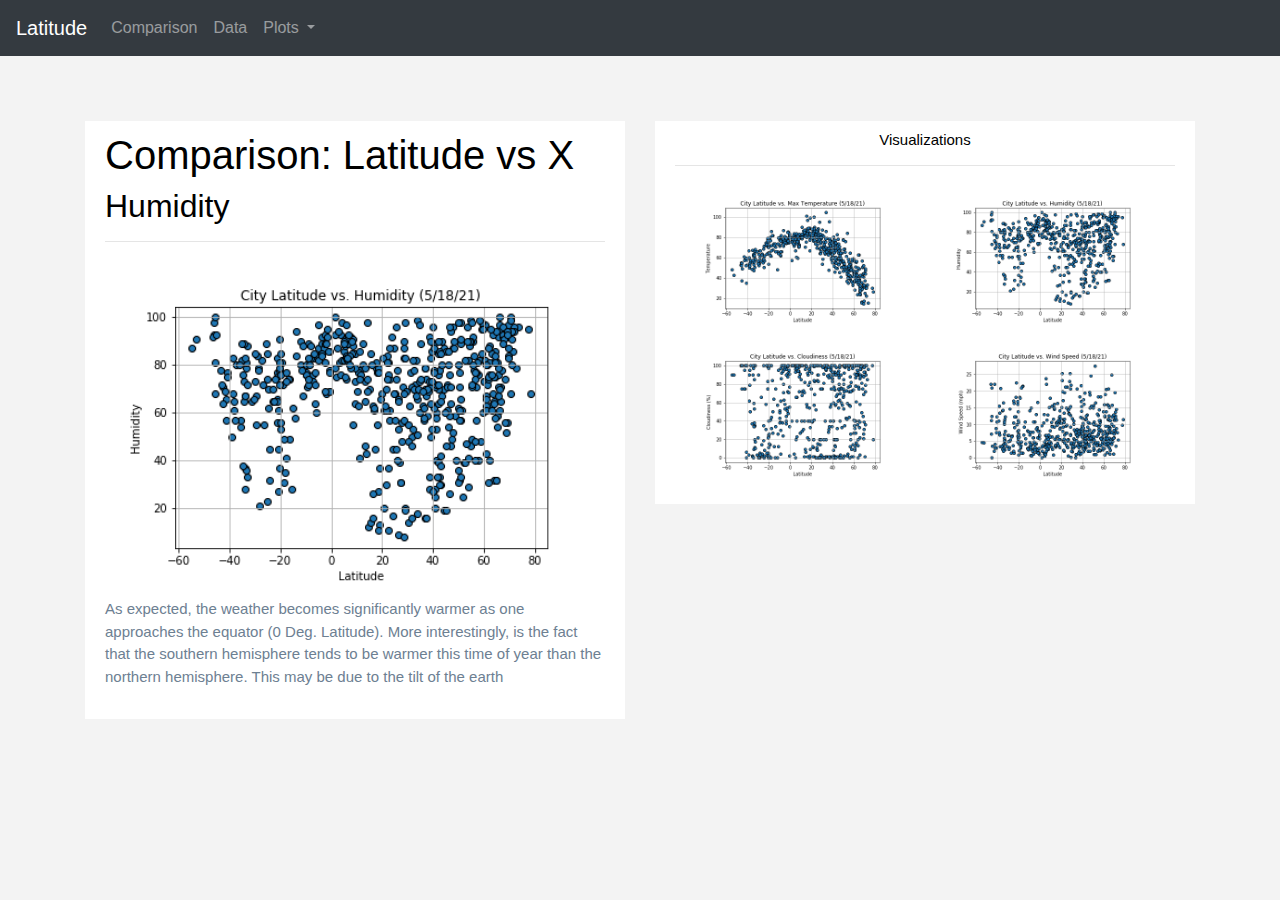
<file: Humidity.html>
<!DOCTYPE html>
<html lang="en">

<head>
    <meta charset="UTF-8">
    <meta http-equiv="X-UA-Compatible" content="IE=edge">
    <meta name="viewport" content="width=device-width, initial-scale=1.0">
    <title>Humidity</title>
</head>
<link rel="stylesheet" href="https://stackpath.bootstrapcdn.com/bootstrap/4.3.1/css/bootstrap.min.css"
    integrity="sha384-ggOyR0iXCbMQv3Xipma34MD+dH/1fQ784/j6cY/iJTQUOhcWr7x9JvoRxT2MZw1T" crossorigin="anonymous">

<link rel="stylesheet" href="https://maxcdn.bootstrapcdn.com/bootstrap/4.0.0/css/bootstrap.min.css"
    integrity="sha384-Gn5384xqQ1aoWXA+058RXPxPg6fy4IWvTNh0E263XmFcJlSAwiGgFAW/dAiS6JXm" crossorigin="anonymous">
<link rel="stylesheet" type="text/css" href="st.css">


<body>
    <nav class="navbar navbar-expand-sm navbar-dark bg-dark">
        <a href="index.html" class="navbar-brand">Latitude</a>
        <button class="navbar-toggler" data-toggle="collapse" data-target="#navbarMenu">
            <span class="navbar-toggler-icon"></span>
        </button>
        <div class="collapse navbar-collapse" id="navbarMenu">
            <ul class="navbar-nav">
                <li>
                    <a href="Comparison.html" class="nav-link">Comparison</a>

                </li>
                <li>
                    <a href="Data.html" class="nav-link">Data</a>

                </li>

                <li class="nav-item dropdown">
                    <a class="nav-link dropdown-toggle" href="#" id="navbarDropdown" role="button"
                        data-toggle="dropdown" aria-haspopup="true" aria-expanded="false">
                        Plots
                    </a>
                    <div class="dropdown-menu" aria-labelledby="navbarDropdown">
                        <a class="dropdown-item" href="max_temp.html">Max Temperature</a>
                        <a class="dropdown-item" href="Humidity.html">Humidity</a>
                        <a class="dropdown-item" href="Cloudiness.html">Cloudiness</a>
                        <a class="dropdown-item" href="wind_speed.html">Wind Speed</a>

                    </div>
                </li>
            </ul>

        </div>


    </nav>

    <div style="color:black" class="container">
        <div class="row">
            <div class="col-md-6">
                <div class="box">
                    <h1 class="title">Comparison: Latitude vs X</h1>
                    <h2> Humidity</h2>
                    <hr>
                    <a target="_blank" href="\Images\Lat v Humidity.png">
                        <img src="\Images\Lat v Humidity.png" alt="Humidity"></a>
                    <p>As expected, the weather becomes significantly warmer as one approaches the equator (0 Deg.
                        Latitude). More interestingly, is the fact that the southern hemisphere tends to be warmer this
                        time of year than the northern hemisphere.
                        This may be due to the tilt of the earth</p>

                </div>

            </div>




            <div class="col-md-6">
                <div class="box">
                    <h5>Visualizations</h5>
                    <hr>

                    <div class="container">
                        <div class="row">
                            <div class="col-md-6">
                                <a href="max_temp.html">
                                    <img src="Images\Lat v temp.png" alt="Temp">
                                </a>
                            </div>
                            <div class="col-md-6">
                                <a href="Humidity.html">
                                    <img src="Images\Lat v Humidity.png" alt="Humidity">
                                </a>
                            </div>
                            <div class="col-md-6">
                                <a href="Cloudiness.html">
                                    <img src="Images\Lat v Cloudiness.png" alt="Cloudiness">
                                </a>

                            </div>
                            <div class="col-md-6">
                                <a href="wind_speed.html">
                                    <img src="Images\Lat v Widnd Speed.png" alt="Widn Speed">
                                </a>
                            </div>


                        </div>

                    </div>
                </div>
            </div>
        </div>

        <script src="https://code.jquery.com/jquery-3.2.1.slim.min.js"
            integrity="sha384-KJ3o2DKtIkvYIK3UENzmM7KCkRr/rE9/Qpg6aAZGJwFDMVNA/GpGFF93hXpG5KkN"
            crossorigin="anonymous"></script>
        <script src="https://cdnjs.cloudflare.com/ajax/libs/popper.js/1.12.9/umd/popper.min.js"
            integrity="sha384-ApNbgh9B+Y1QKtv3Rn7W3mgPxhU9K/ScQsAP7hUibX39j7fakFPskvXusvfa0b4Q"
            crossorigin="anonymous"></script>
        <script src="https://maxcdn.bootstrapcdn.com/bootstrap/4.0.0/js/bootstrap.min.js"
            integrity="sha384-JZR6Spejh4U02d8jOt6vLEHfe/JQGiRRSQQxSfFWpi1MquVdAyjUar5+76PVCmYl"
            crossorigin="anonymous"></script>

</body>

</html>
</file>
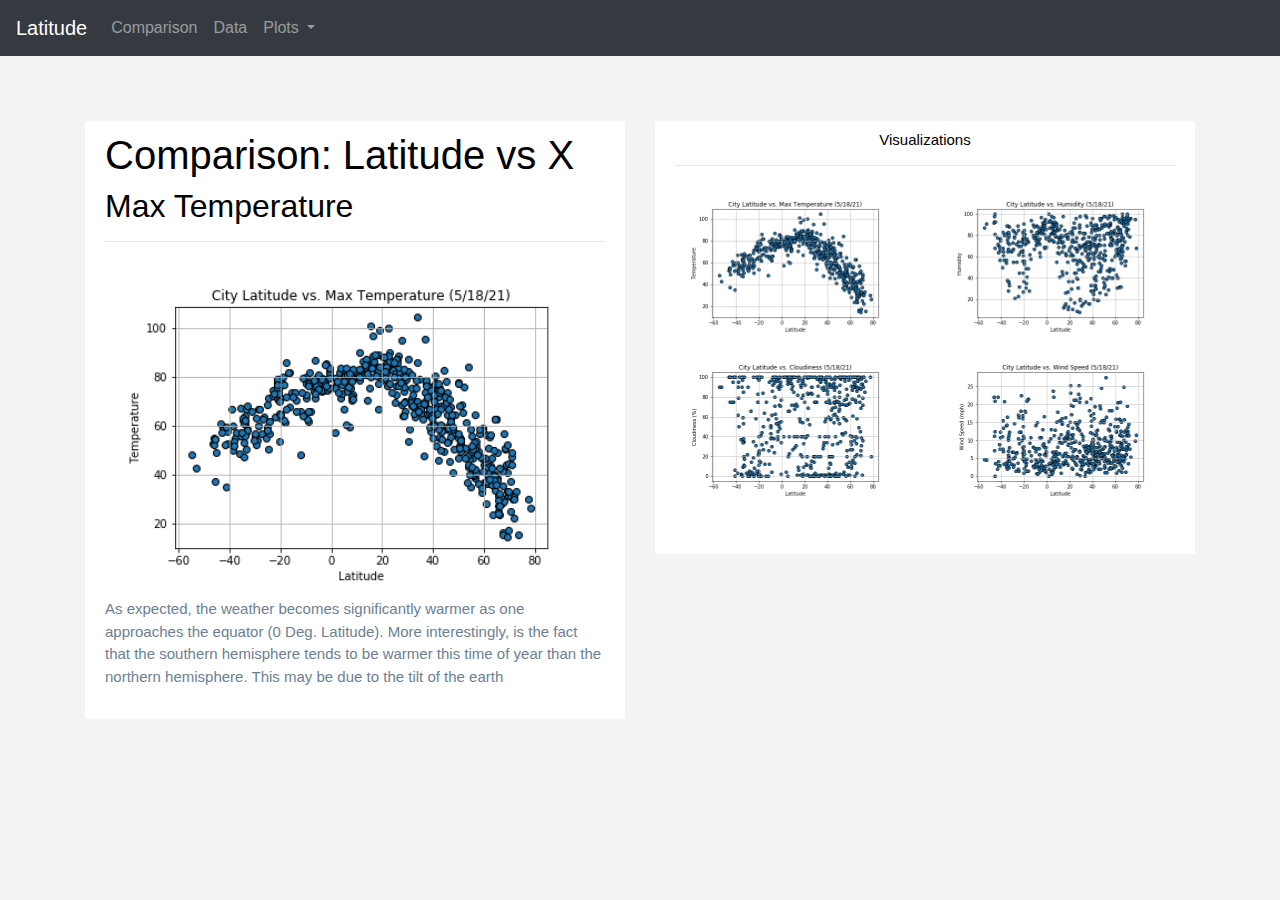
<file: max_temp.html>
<!DOCTYPE html>
<html lang="en">

<head>
    <meta charset="UTF-8">
    <meta http-equiv="X-UA-Compatible" content="IE=edge">
    <meta name="viewport" content="width=device-width, initial-scale=1.0">
    <title>Max Temperature</title>
</head>
<link rel="stylesheet" href="https://stackpath.bootstrapcdn.com/bootstrap/4.3.1/css/bootstrap.min.css"
    integrity="sha384-ggOyR0iXCbMQv3Xipma34MD+dH/1fQ784/j6cY/iJTQUOhcWr7x9JvoRxT2MZw1T" crossorigin="anonymous">
<link rel="stylesheet" type="text/css" href="st.css">


<body>
    <nav class="navbar navbar-expand-sm navbar-dark bg-dark">
        <a href="index.html" class="navbar-brand">Latitude</a>
        <button class="navbar-toggler" data-toggle="collapse" data-target="#navbarMenu">
            <span class="navbar-toggler-icon"></span>
        </button>
        <div class="collapse navbar-collapse" id="navbarMenu">
            <ul class="navbar-nav">
                <li>
                    <a href="Comparison.html" class="nav-link">Comparison</a>

                </li>
                <li>
                    <a href="Data.html" class="nav-link">Data</a>

                </li>

                <li class="nav-item dropdown">
                    <a class="nav-link dropdown-toggle" href="#" id="navbarDropdown" role="button"
                        data-toggle="dropdown" aria-haspopup="true" aria-expanded="false">
                        Plots
                    </a>
                    <div class="dropdown-menu" aria-labelledby="navbarDropdown">
                        <a class="dropdown-item" href="max_temp.html">Max Temperature</a>
                        <a class="dropdown-item" href="Humidity.html">Humidity</a>
                        <a class="dropdown-item" href="Cloudiness.html">Cloudiness</a>
                        <a class="dropdown-item" href="wind_speed.html">Wind Speed</a>

                    </div>
                </li>
            </ul>

        </div>


    </nav>


    <div class="container">
        <div class="row">
            <div class="col-md-6">
                <div class="box">
                    <h1 class="title">Comparison: Latitude vs X</h1>
                    <h2> Max Temperature</h2>
                    <hr>
                    <a target="_blank" href="\Images\Lat v temp.png">
                        <img id="bio-image" src="\Images\Lat v temp.png" alt="Temp"></a>
                    <p>As expected, the weather becomes significantly warmer as one approaches the equator (0 Deg.
                        Latitude).
                        More interestingly, is the fact that the southern hemisphere tends to be warmer this time of
                        year than the northern hemisphere.
                        This may be due to the tilt of the earth</p>

                </div>

            </div>




            <div class="col-md-6">
                <div class="box">
                    <h5>Visualizations</h5>
                    <hr>


                    <div class="row" style="padding-bottom: 30px;">
                        <div class="col-md-6">
                            <a href="max_temp.html">
                                <img id="bio-image" src="\Images\Lat v temp.png" alt="Temp">
                            </a>
                        </div>
                        <div class="col-md-6">
                            <a href="Humidity.html">
                                <img src="\Images\Lat v Humidity.png" alt="Humidity">
                            </a>
                        </div>
                        <div class="col-md-6">
                            <a href="Cloudiness.html">
                                <img src="\Images\Lat v Cloudiness.png" alt="Cloudiness">
                            </a>

                        </div>
                        <div class="col-md-6">
                            <a href="wind_speed.html">
                                <img src="Images\Lat v Widnd Speed.png" alt="Widn Speed">
                            </a>
                        </div>




                    </div>
                </div>
            </div>
            <script src="https://code.jquery.com/jquery-3.3.1.slim.min.js"
                integrity="sha384-q8i/X+965DzO0rT7abK41JStQIAqVgRVzpbzo5smXKp4YfRvH+8abtTE1Pi6jizo"
                crossorigin="anonymous"></script>
            <script src="https://cdnjs.cloudflare.com/ajax/libs/popper.js/1.14.7/umd/popper.min.js"
                integrity="sha384-UO2eT0CpHqdSJQ6hJty5KVphtPhzWj9WO1clHTMGa3JDZwrnQq4sF86dIHNDz0W1"
                crossorigin="anonymous"></script>
            <script src="https://stackpath.bootstrapcdn.com/bootstrap/4.3.1/js/bootstrap.min.js"
                integrity="sha384-JjSmVgyd0p3pXB1rRibZUAYoIIy6OrQ6VrjIEaFf/nJGzIxFDsf4x0xIM+B07jRM"
                crossorigin="anonymous"></script>
</body>

</html>
</file>
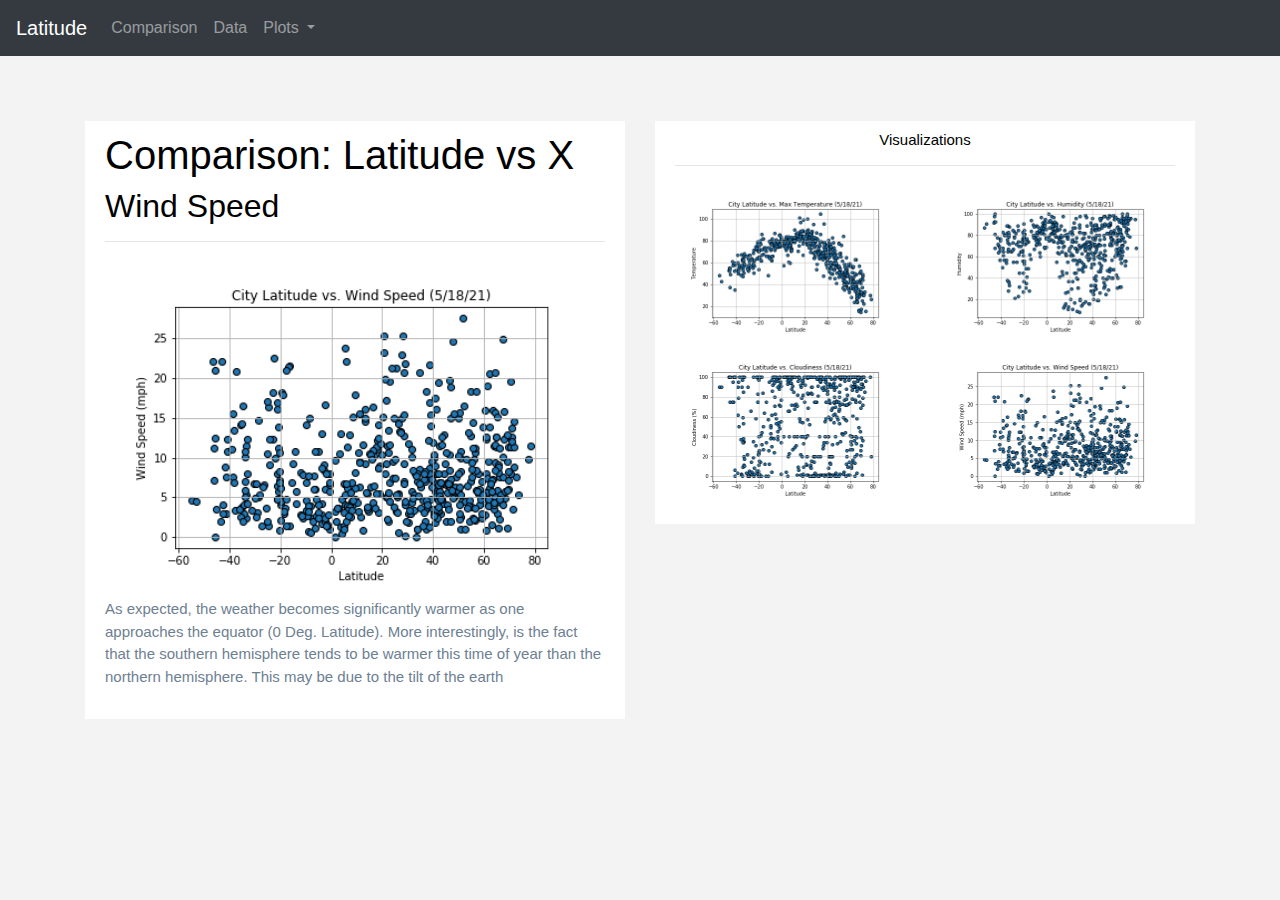
<file: wind_speed.html>
<!DOCTYPE html>
<html lang="en">

<head>
    <meta charset="UTF-8">
    <meta http-equiv="X-UA-Compatible" content="IE=edge">
    <meta name="viewport" content="width=device-width, initial-scale=1.0">
    <title>Max Temperature</title>
</head>
<link rel="stylesheet" href="https://stackpath.bootstrapcdn.com/bootstrap/4.3.1/css/bootstrap.min.css"
    integrity="sha384-ggOyR0iXCbMQv3Xipma34MD+dH/1fQ784/j6cY/iJTQUOhcWr7x9JvoRxT2MZw1T" crossorigin="anonymous">
<link rel="stylesheet" type="text/css" href="st.css">


<body>
    <nav class="navbar navbar-expand-sm navbar-dark bg-dark">
        <a href="index.html" class="navbar-brand">Latitude</a>
        <button class="navbar-toggler" data-toggle="collapse" data-target="#navbarMenu">
            <span class="navbar-toggler-icon"></span>
        </button>
        <div class="collapse navbar-collapse" id="navbarMenu">
            <ul class="navbar-nav">
                <li>
                    <a href="Comparison.html" class="nav-link">Comparison</a>

                </li>
                <li>
                    <a href="Data.html" class="nav-link">Data</a>

                </li>

                <li class="nav-item dropdown">
                    <a class="nav-link dropdown-toggle" href="#" id="navbarDropdown" role="button"
                        data-toggle="dropdown" aria-haspopup="true" aria-expanded="false">
                        Plots
                    </a>
                    <div class="dropdown-menu" aria-labelledby="navbarDropdown">
                        <a class="dropdown-item" href="max_temp.html">Max Temperature</a>
                        <a class="dropdown-item" href="Humidity.html">Humidity</a>
                        <a class="dropdown-item" href="Cloudiness.html">Cloudiness</a>
                        <a class="dropdown-item" href="wind_speed.html">Wind Speed</a>

                    </div>
                </li>
            </ul>

        </div>


    </nav>



    <div class="container">
        <div class="row">
            <div class="col-md-6">
                <div class="box">
                    <h1 class="title">Comparison: Latitude vs X</h1>
                    <h2> Wind Speed</h2>
                    <hr>
                    <a target="_blank" href="Images\Lat v Widnd Speed.png">
                        <img src="Images\Lat v Widnd Speed.png" alt="Widn Speed"></a>
                    <p>As expected, the weather becomes significantly warmer as one approaches the equator (0 Deg.
                        Latitude).
                        More interestingly, is the fact that the southern hemisphere tends to be warmer this time of
                        year than the northern hemisphere.
                        This may be due to the tilt of the earth</p>

                </div>

            </div>


            <div class="col-md-6">
                <div class="box">
                    <h5>Visualizations</h5>
                    <hr>


                    <div class="row">
                        <div class="col-md-6">
                            <a href="max_temp.html">
                                <img id="bio-image" src="Images\Lat v temp.png" alt="Temp">
                            </a>
                        </div>
                        <div class="col-md-6">
                            <a href="Humidity.html">
                                <img src="Images\Lat v Humidity.png" alt="Humidity">
                            </a>
                        </div>
                        <div class="col-md-6">
                            <a href="Cloudiness.html">
                                <img src="Images\Lat v Cloudiness.png" alt="Cloudiness">
                            </a>

                        </div>
                        <div class="col-md-6">
                            <a href="wind_speed.html">
                                <img src="Images\Lat v Widnd Speed.png" alt="Widn Speed">
                            </a>
                        </div>


                    </div>


                </div>
            </div>
        </div>
    </div>
    <script src="https://code.jquery.com/jquery-3.2.1.slim.min.js"
        integrity="sha384-KJ3o2DKtIkvYIK3UENzmM7KCkRr/rE9/Qpg6aAZGJwFDMVNA/GpGFF93hXpG5KkN"
        crossorigin="anonymous"></script>
    <script src="https://cdnjs.cloudflare.com/ajax/libs/popper.js/1.12.9/umd/popper.min.js"
        integrity="sha384-ApNbgh9B+Y1QKtv3Rn7W3mgPxhU9K/ScQsAP7hUibX39j7fakFPskvXusvfa0b4Q"
        crossorigin="anonymous"></script>
    <script src="https://maxcdn.bootstrapcdn.com/bootstrap/4.0.0/js/bootstrap.min.js"
        integrity="sha384-JZR6Spejh4U02d8jOt6vLEHfe/JQGiRRSQQxSfFWpi1MquVdAyjUar5+76PVCmYl"
        crossorigin="anonymous"></script>

</body>

</html>
</file>
<file: st.css>
*{
    margin:0;
    padding-top: 0;
  }
  
  body{
    background-color: #f3f3f3;
  }

  p{
    color: #6D8092;
    font-family: Arial, Helvetica, sans-serif;
    font-size: 15px; 
  }
  
  h5{
    text-align: center;
    font-size: 15px;
    padding: 0px 20px;
  }
  
  .box{
    margin-top: 65px; 
    margin-bottom: 75px; 
    padding: 10px 20px 15px; 
    color:black;
    background-color: white; 
  }
  
  img{
    width:100%;
    height:100%;
    padding:10px;
    float:right; 
  }
  
  
  
  @media(max-width: 992px){
  .navbar-expand-lg{
  background-color: #0BADA6;
  }}
</file>
